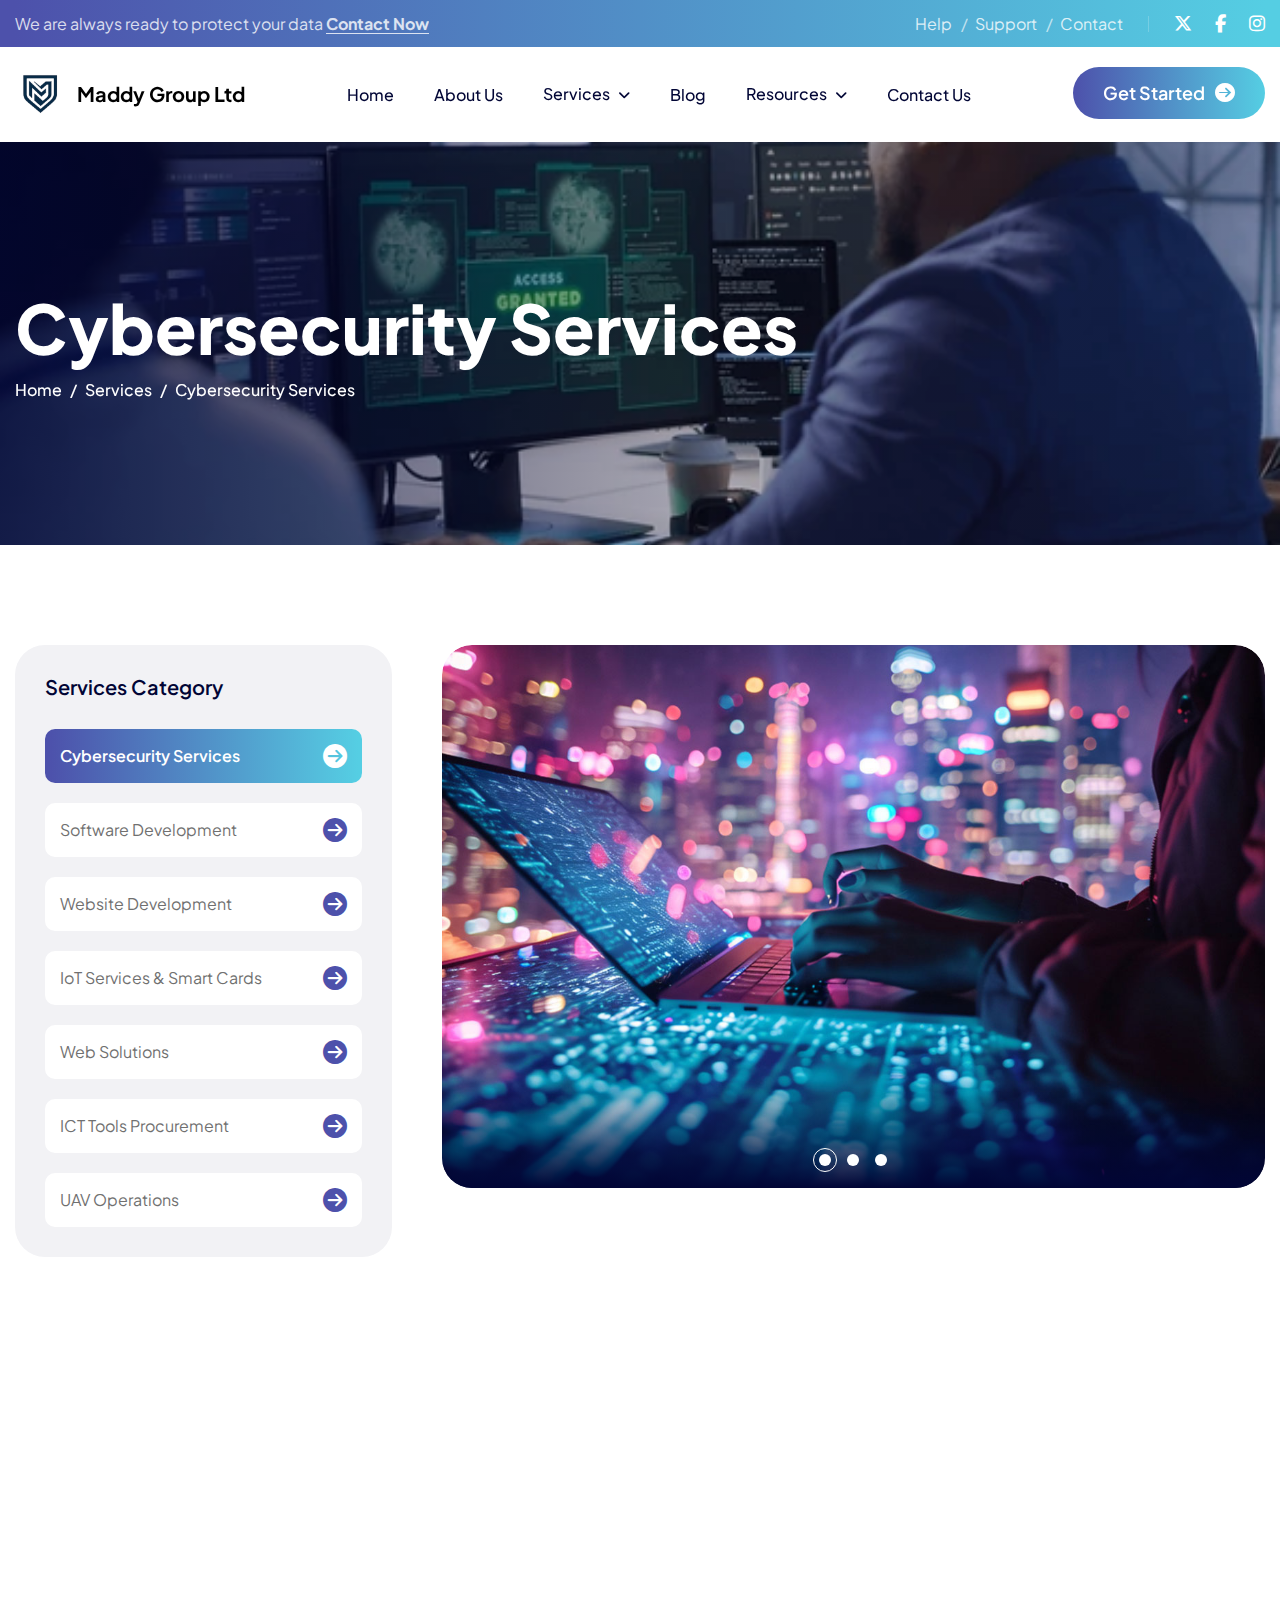
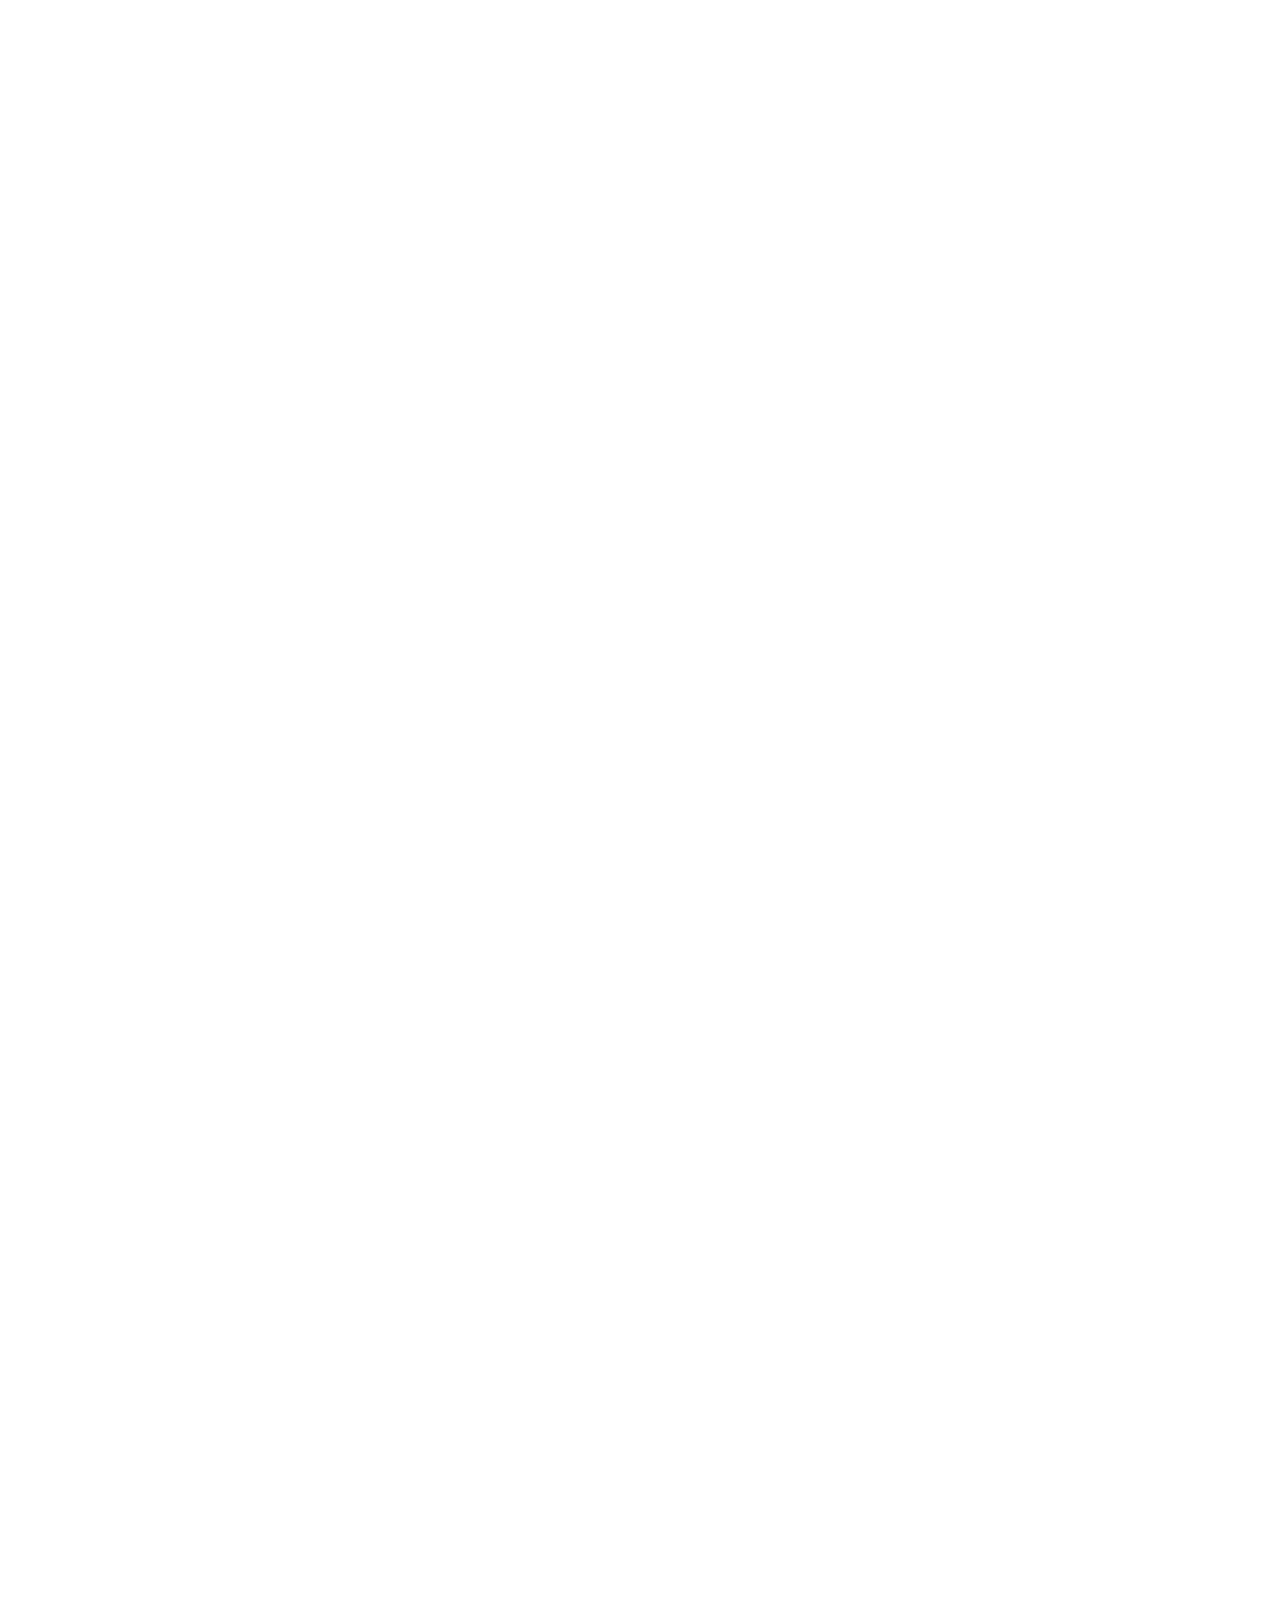
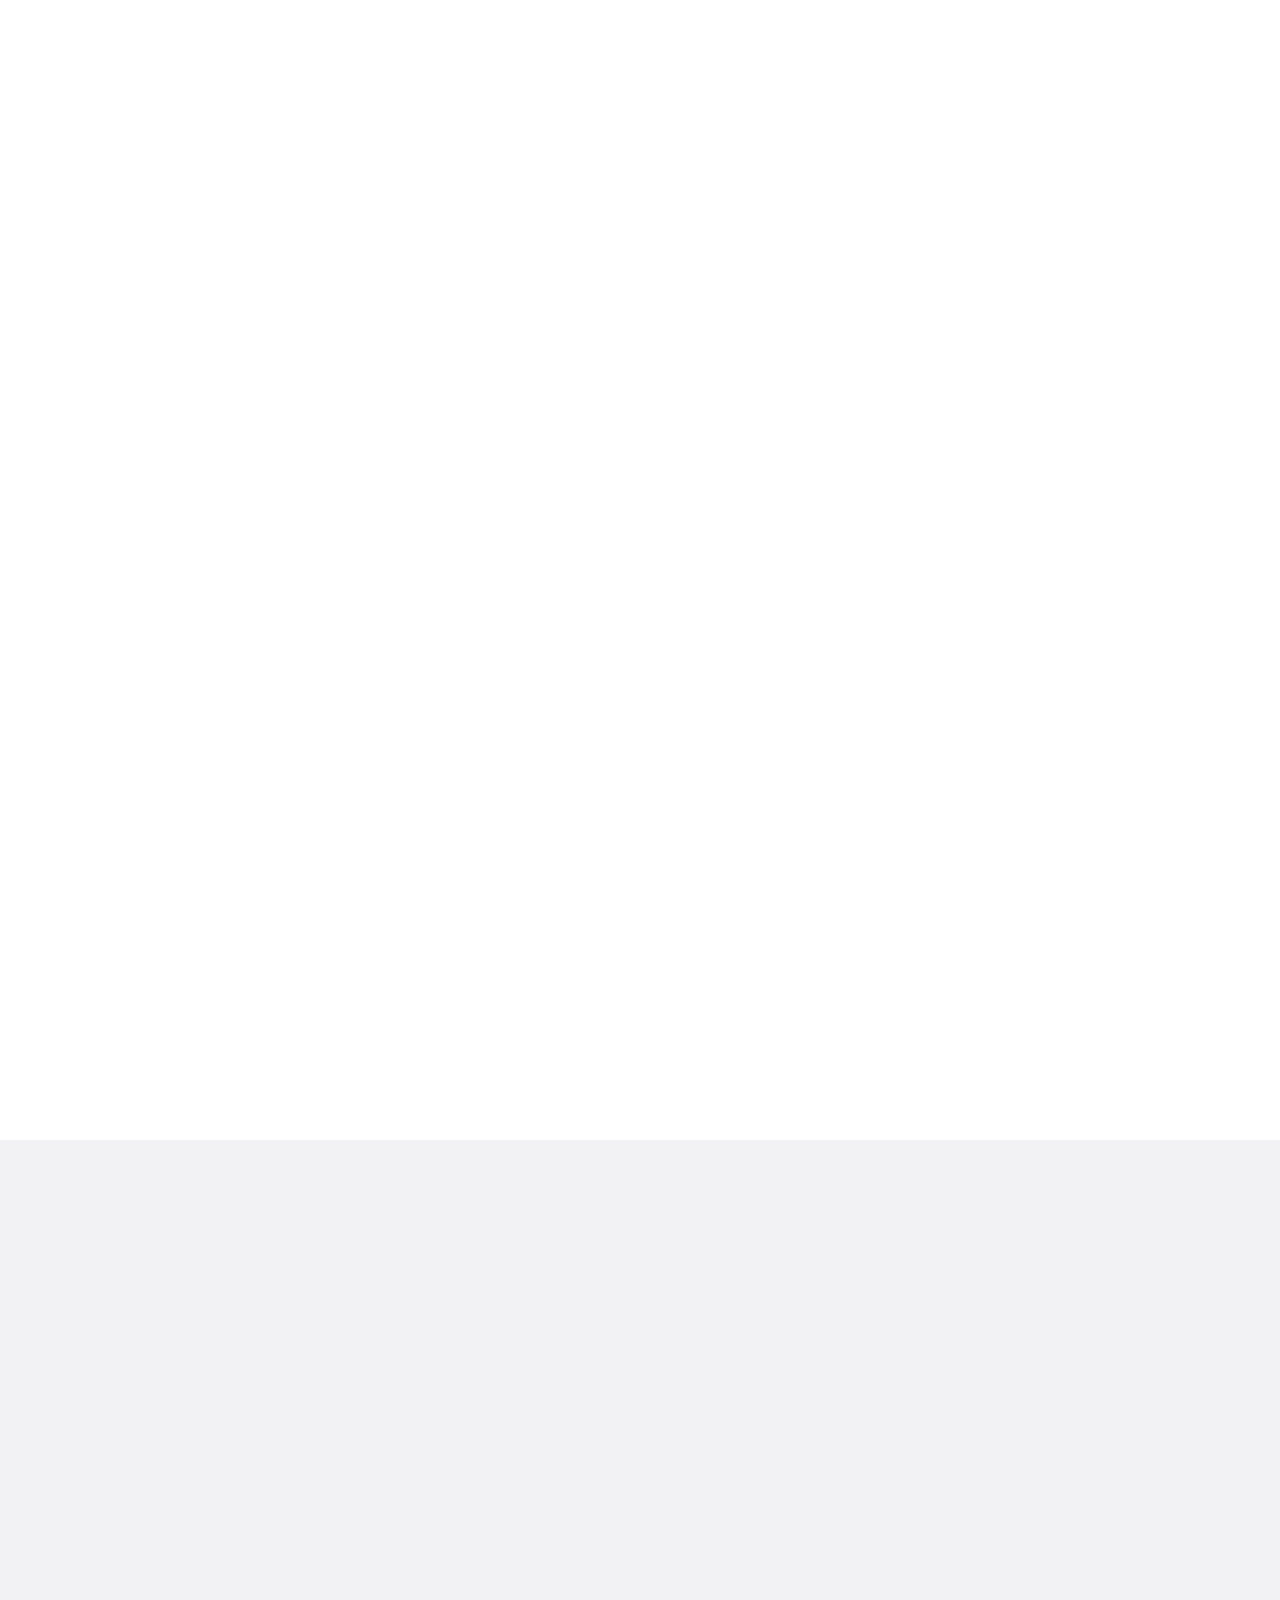
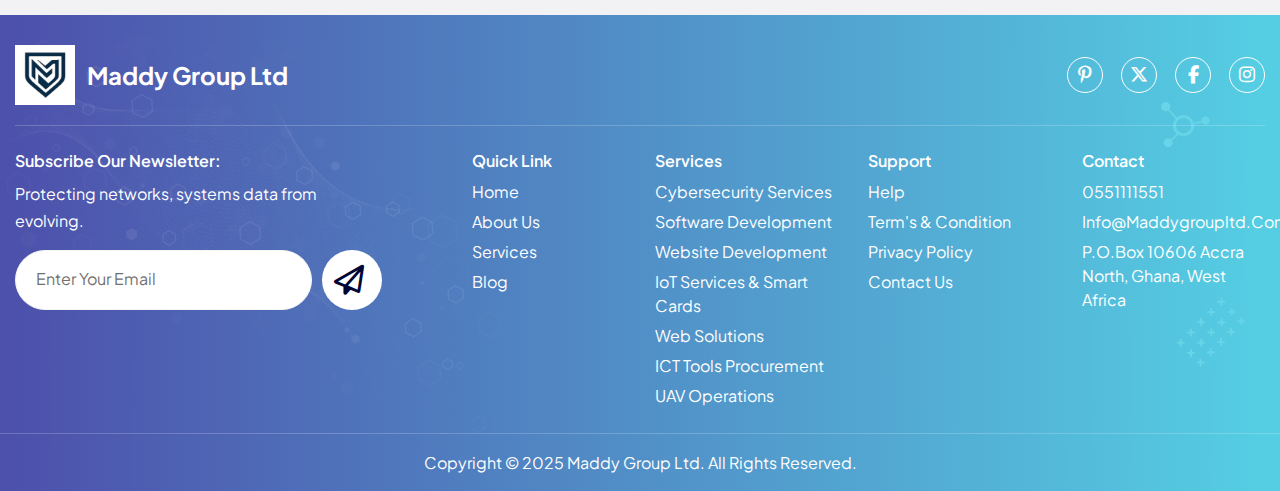
<file: cybersecurity-services.html>
<!DOCTYPE html>
<html lang="zxx">
<head>
	<meta charset="utf-8">
	<meta http-equiv="X-UA-Compatible" content="IE=edge">
	<meta name="viewport" content="width=device-width, initial-scale=1.0, maximum-scale=1">
	<meta name="description" content="Comprehensive cybersecurity services by Maddy Group Ltd. Penetration testing, SOC monitoring, incident response, and security assessments for Ghanaian businesses.">
	<meta name="keywords" content="cybersecurity services Ghana, penetration testing, SOC monitoring, incident response, security assessments, Maddy Group">
	<meta name="author" content="Maddy Group Ltd">
    <title>Cybersecurity Services - Maddy Group Ltd Ghana</title>
	<link rel="shortcut icon" type="image/x-icon" href="images/favicon.png">
	<link rel="preconnect" href="https://fonts.googleapis.com">
    <link rel="preconnect" href="https://fonts.gstatic.com" crossorigin>
    <link href="https://fonts.googleapis.com/css2?family=Plus+Jakarta+Sans:ital,wght@0,200..800;1,200..800&display=swap" rel="stylesheet">
	<link href="css/bootstrap.min.css" rel="stylesheet" media="screen">
	<link href="css/slicknav.min.css" rel="stylesheet">
	<link rel="stylesheet" href="css/swiper-bundle.min.css">
	<link href="css/all.min.css" rel="stylesheet" media="screen">
	<link href="css/animate.css" rel="stylesheet">
	<link rel="stylesheet" href="css/magnific-popup.css">
	<link rel="stylesheet" href="css/mousecursor.css">
	<link href="css/custom.css" rel="stylesheet" media="screen">

	<style>
		/* Hero dynamic background transition */
		.page-header {
			transition: background-image 0.6s ease-in-out;
			position: relative;
			background-repeat: no-repeat;
			background-position: center center;
			background-size: cover;
			padding: 145px 0;
		}
		.page-header.hero-transitioning::after {
			content: '';
			position: absolute;
			inset: 0;
			background: inherit;
			animation: heroFadeIn 0.6s ease forwards;
			z-index: 0;
		}
		@keyframes heroFadeIn {
			from { opacity: 0; }
			to   { opacity: 1; }
		}
		.page-header-box {
			position: relative;
			z-index: 1;
		}
	</style>
</head>
<body>

    <!-- Preloader Start -->
	<div class="preloader">
		<div class="loading-container">
			<div class="loading"></div>
			<div id="loading-icon"><img src="images/loader.svg" alt=""></div>
		</div>
	</div>
	<!-- Preloader End -->

    <!-- Topbar Section Start -->
    <div class="topbar">
        <div class="container">
            <div class="row align-items-center">
                <div class="col-md-7">
                    <div class="topbar-info-text">
                        <p>We are always ready to protect your data <a href="contact.html">Contact now</a></p>
                    </div>
                </div>
                <div class="col-md-5">
                    <div class="topbar-links">
                        <div class="topbar-contact-info">
                            <ul>
                                <li><a href="#">Help</a></li>
                                <li><a href="#">Support</a></li>
                                <li><a href="contact.html">Contact</a></li>
                            </ul>
                        </div>
                        <div class="topbar-social-links">
                            <ul>
                                <li><a href="#"><i class="fa-brands fa-x-twitter"></i></a></li>
                                <li><a href="#"><i class="fa-brands fa-facebook-f"></i></a></li>
                                <li><a href="#"><i class="fa-brands fa-instagram"></i></a></li>
                            </ul>
                        </div>
                    </div>
                </div>
            </div>
        </div>
    </div>
    <!-- Topbar Section End -->

    <!-- Header Start -->
	<header class="main-header">
		<div class="header-sticky">
			<nav class="navbar navbar-expand-lg">
				<div class="container">
					<a class="navbar-brand" href="./" style="display: flex; align-items: center; gap: 12px;">
						<img src="images/maddylogo.jpg" alt="Maddy Group Ltd Logo" style="height: 50px; width: auto;">
						<span style="font-size: 20px; font-weight: 700; color: #000; white-space: nowrap;">Maddy Group Ltd</span>
					</a>
					<div class="collapse navbar-collapse main-menu">
                        <div class="nav-menu-wrapper">
                            <ul class="navbar-nav mr-auto" id="menu">
                                <li class="nav-item"><a class="nav-link" href="./">Home</a></li>                                
                                <li class="nav-item"><a class="nav-link" href="about.html">About Us</a></li>
                                <li class="nav-item submenu"><a class="nav-link" href="cybersecurity-services.html">Services</a>
                                    <ul>
                                        <li class="nav-item"><a class="nav-link" href="cybersecurity-services.html">Cybersecurity Services</a></li>
                                        <li class="nav-item"><a class="nav-link" href="software-development.html">Software Development</a></li>
                                        <li class="nav-item"><a class="nav-link" href="website-development.html">Website Development</a></li>
                                        <li class="nav-item"><a class="nav-link" href="iot-services.html">IoT Services &amp; Smart Cards</a></li>
                                        <li class="nav-item"><a class="nav-link" href="web-solutions.html">Web Solutions</a></li>
                                        <li class="nav-item"><a class="nav-link" href="ict-procurement.html">ICT Tools Procurement</a></li>
                                        <li class="nav-item"><a class="nav-link" href="uav.html">UAV Operations</a></li>
                                    </ul>
                                </li>
                                <li class="nav-item"><a class="nav-link" href="blog.html">Blog</a></li>
                                <li class="nav-item submenu"><a class="nav-link" href="#">Resources</a>
                                    <ul>                                        
                                        <li class="nav-item"><a class="nav-link" href="pricing.html">Pricing</a></li>
                                        <li class="nav-item"><a class="nav-link" href="./">Home</a></li>
                                        <li class="nav-item"><a class="nav-link" href="testimonials.html">Testimonials</a></li>
                                        <li class="nav-item"><a class="nav-link" href="team.html">Our Team</a></li>
                                        <li class="nav-item"><a class="nav-link" href="faqs.html">FAQs</a></li>
                                        <li class="nav-item"><a class="nav-link" href="blog-single.html">Case Studies</a></li>
                                    </ul>
                                </li>
                                <li class="nav-item"><a class="nav-link" href="contact.html">Contact Us</a></li>                         
                            </ul>
                        </div>
                        <div class="header-btn">
                            <a href="contact.html" class="btn-default">get started</a>
                        </div>
					</div>
					<div class="navbar-toggle"></div>
				</div>
			</nav>
			<div class="responsive-menu"></div>
		</div>
	</header>
	<!-- Header End -->

    <!-- Page Header Start -->
    <div class="page-header parallaxie" id="servicePageHero">
        <div class="container">
            <div class="row align-items-center">
                <div class="col-lg-12">
                    <div class="page-header-box">
                        <h1 class="wow fadeInUp" id="heroTitle" data-cursor="-opaque">Cybersecurity Services</h1>
                        <nav class="wow fadeInUp" data-wow-delay="0.2s">
                            <ol class="breadcrumb">
                                <li class="breadcrumb-item"><a href="./">home</a></li>
                                <li class="breadcrumb-item"><a href="cybersecurity-services.html">services</a></li>
                                <li class="breadcrumb-item active" aria-current="page" id="heroBreadcrumb">Cybersecurity Services</li>
                            </ol>
                        </nav>
                    </div>
                </div>
            </div>
        </div>
    </div>
    <!-- Page Header End -->

    <!-- Page Service Single Start -->
    <div class="page-service-single">
        <div class="container">
            <div class="row">
                <div class="col-lg-4">
                    <div class="page-single-sidebar">
                        <div class="page-catagery-list wow fadeInUp">
                            <h3>services category</h3>
                            <ul>
                                <li class="active"><a href="cybersecurity-services.html" data-service="cybersecurity" data-hero-image="images/service-1.jpg" data-title="Cybersecurity Services">Cybersecurity Services</a></li>
                                <li><a href="software-development.html" data-service="software" data-hero-image="images/service-1.jpg" data-title="Software Development">Software Development</a></li>
                                <li><a href="website-development.html" data-service="website" data-hero-image="images/service-1.jpg" data-title="Website Development">Website Development</a></li>
                                <li><a href="iot-services.html" data-service="iot" data-hero-image="images/service-1.jpg" data-title="IoT Services &amp; Smart Cards">IoT Services &amp; Smart Cards</a></li>
                                <li><a href="web-solutions.html" data-service="websolutions" data-hero-image="images/websolutions1.jpg" data-title="Web Solutions">Web Solutions</a></li>
                                <li><a href="ict-procurement.html" data-service="ict" data-hero-image="images/service-1.jpg" data-title="ICT Tools Procurement">ICT Tools Procurement</a></li>
                                <li><a href="uav.html" data-service="uav" data-hero-image="images/uav-image.jpg" data-title="UAV Operations">UAV Operations</a></li>
                            </ul>
                        </div>

                        <div class="sidebar-cta-box wow fadeInUp" data-wow-delay="0.2s">
                            <div class="sidebar-cta-logo" style="display: flex; align-items: center; gap: 10px;">
                                <img src="images/maddylogo.jpg" alt="Maddy Group Ltd Logo" style="height: 40px; width: auto;">
                                <span style="font-size: 18px; font-weight: 700; color: #fff;">Maddy Group Ltd</span>
                            </div>
                            <div class="sidebar-cta-content">
                                <p>We are Ghana's leading technology solutions provider, offering comprehensive cybersecurity services to protect your business.</p>
                            </div>
                            <div class="sidebar-cta-contact">
                                <div class="icon-box">
                                    <img src="images/icon-phone.svg" alt="">
                                </div>
                                <div class="sidebar-cta-contact-content">
                                    <h3><a href="tel:0551111551">0551111551</a></h3>
                                    <p>Get free consultancy</p>
                                </div>
                            </div>
                        </div>
                    </div>
                </div>

                <div class="col-lg-8">
                    <div class="service-single-content">
                        <div class="page-single-slider">
                            <div class="swiper">
                                <div class="swiper-wrapper">
                                    <div class="swiper-slide">
                                        <figure class="image-anime" data-cursor-text="Drag">
                                            <img src="images/service-1.jpg" alt="">
                                        </figure>
                                    </div>
                                    <div class="swiper-slide">
                                        <figure class="image-anime" data-cursor-text="Drag">
                                            <img src="images/service-2.jpg" alt="">
                                        </figure>
                                    </div>
                                    <div class="swiper-slide">
                                        <figure class="image-anime" data-cursor-text="Drag">
                                            <img src="images/service-3.jpg" alt="">
                                        </figure>
                                    </div>
                                </div>
                                <div class="page-single-pagination"></div>
                            </div>
                        </div>

                        <div class="service-entry">
                            <p class="wow fadeInUp">Our comprehensive cybersecurity services protect Ghanaian businesses from evolving digital threats. We offer penetration testing, 24/7 SOC monitoring, incident response, security assessments, and virtual CISO services. With our expert team and cutting-edge technology, we ensure your business data, systems, and operations remain secure against cyberattacks, data breaches, and compliance violations.</p>
                            <p class="wow fadeInUp" data-wow-delay="0.2s">From small businesses to large enterprises, we provide tailored cybersecurity solutions that fit your budget and requirements. Our services include vulnerability assessments, security training, compliance support, and emergency incident response to keep your business protected 24/7.</p>
                            
                            <div class="service-why-choose-box">
                                <h2 class="wow fadeInUp" data-wow-delay="0.4s">Why choose our cybersecurity services</h2>                                
                                <p class="wow fadeInUp" data-wow-delay="0.6s">Our cybersecurity services are essential for protecting Ghanaian businesses from ever-evolving digital threats. With local expertise and international standards, we provide comprehensive protection against cyberattacks, data breaches, and compliance violations.</p>

                                <div class="our-benefit-body service-why-choose-list">
                                    <div class="benefit-body-item wow fadeInUp">
                                        <div class="icon-box">
                                            <img src="images/icon-service-why-choose-1.svg" alt="">
                                        </div>
                                        <div class="benefit-body-item-content">
                                            <h3>Expert penetration testing &amp; vulnerability assessments</h3>
                                        </div>
                                    </div>
                                    <div class="benefit-body-item wow fadeInUp" data-wow-delay="0.2s">
                                        <div class="icon-box">
                                            <img src="images/icon-service-why-choose-2.svg" alt="">
                                        </div>
                                        <div class="benefit-body-item-content">
                                            <h3>24/7 SOC monitoring &amp; incident response</h3>
                                        </div>
                                    </div>
                                    <div class="benefit-body-item wow fadeInUp" data-wow-delay="0.4s">
                                        <div class="icon-box">
                                            <img src="images/icon-service-why-choose-3.svg" alt="">
                                        </div>
                                        <div class="benefit-body-item-content">
                                            <h3>Compliance support &amp; security training</h3>
                                        </div>
                                    </div>
                                    <div class="benefit-body-item wow fadeInUp" data-wow-delay="0.6s">
                                        <div class="icon-box">
                                            <img src="images/icon-service-why-choose-4.svg" alt="">
                                        </div>
                                        <div class="benefit-body-item-content">
                                            <h3>Virtual CISO &amp; strategic security planning</h3>
                                        </div>
                                    </div>
                                    <div class="benefit-body-item wow fadeInUp" data-wow-delay="0.7s">
                                        <div class="icon-box">
                                            <img src="images/icon-service-why-choose-1.svg" alt="">
                                        </div>
                                        <div class="benefit-body-item-content">
                                            <h3>Cloud security &amp; cloud-native threat protection</h3>
                                        </div>
                                    </div>
                                    <div class="benefit-body-item wow fadeInUp" data-wow-delay="0.8s">
                                        <div class="icon-box">
                                            <img src="images/icon-service-why-choose-2.svg" alt="">
                                        </div>
                                        <div class="benefit-body-item-content">
                                            <h3>Data &amp; privacy protection with regulatory compliance</h3>
                                        </div>
                                    </div>
                                    <div class="benefit-body-item wow fadeInUp" data-wow-delay="0.9s">
                                        <div class="icon-box">
                                            <img src="images/icon-service-why-choose-3.svg" alt="">
                                        </div>
                                        <div class="benefit-body-item-content">
                                            <h3>Network &amp; infrastructure security hardening</h3>
                                        </div>
                                    </div>
                                    <div class="benefit-body-item wow fadeInUp" data-wow-delay="1s">
                                        <div class="icon-box">
                                            <img src="images/icon-service-why-choose-4.svg" alt="">
                                        </div>
                                        <div class="benefit-body-item-content">
                                            <h3>Red teaming &amp; OT/ICS security assessments</h3>
                                        </div>
                                    </div>
                                </div>

                                <p class="wow fadeInUp" data-wow-delay="0.8s">Our cybersecurity services provide comprehensive protection against malware, ransomware, phishing, and advanced persistent threats. With 24/7 monitoring, expert incident response, and proactive security measures, we ensure your business continuity and regulatory compliance.</p>
                            </div>

                            <div class="service-entry-feature-box">
                                <h2 class="wow fadeInUp">Our cybersecurity service features</h2>
                                <p class="wow fadeInUp" data-wow-delay="0.2s">Our comprehensive cybersecurity services include penetration testing, SOC monitoring, incident response, and compliance support. We provide expert security assessments, training, and strategic planning to protect your business from all cyber threats.</p>

                                <div class="service-feature-list">
                                    <div class="service-feature-item wow fadeInUp">
                                        <div class="service-feature-box">
                                            <div class="icon-box">
                                                <img src="images/icon-service-1.svg" alt="">
                                            </div>
                                            <div class="service-feature-title">
                                                <h3>Penetration testing</h3>
                                            </div>
                                        </div>
                                        <div class="service-feature-content">
                                            <p>Comprehensive security assessments to identify vulnerabilities.</p>
                                        </div>
                                    </div>
                                    <div class="service-feature-item wow fadeInUp" data-wow-delay="0.2s">
                                        <div class="service-feature-box">
                                            <div class="icon-box">
                                                <img src="images/icon-service-6.svg" alt="">
                                            </div>
                                            <div class="service-feature-title">
                                                <h3>24/7 SOC monitoring</h3>
                                            </div>
                                        </div>
                                        <div class="service-feature-content">
                                            <p>Continuous monitoring and threat detection services.</p>
                                        </div>
                                    </div>
                                    <div class="service-feature-item wow fadeInUp" data-wow-delay="0.4s">
                                        <div class="service-feature-box">
                                            <div class="icon-box">
                                                <img src="images/icon-service-3.svg" alt="">
                                            </div>
                                            <div class="service-feature-title">
                                                <h3>Incident response</h3>
                                            </div>
                                        </div>
                                        <div class="service-feature-content">
                                            <p>Rapid response to security incidents and breaches.</p>
                                        </div>
                                    </div>
                                    <div class="service-feature-item wow fadeInUp" data-wow-delay="0.5s">
                                        <div class="service-feature-box">
                                            <div class="icon-box">
                                                <img src="images/icon-service-4.svg" alt="">
                                            </div>
                                            <div class="service-feature-title">
                                                <h3>Data security</h3>
                                            </div>
                                        </div>
                                        <div class="service-feature-content">
                                            <p>End-to-end data protection, encryption, and loss prevention strategies.</p>
                                        </div>
                                    </div>
                                    <div class="service-feature-item wow fadeInUp" data-wow-delay="0.6s">
                                        <div class="service-feature-box">
                                            <div class="icon-box">
                                                <img src="images/icon-service-5.svg" alt="">
                                            </div>
                                            <div class="service-feature-title">
                                                <h3>Email security</h3>
                                            </div>
                                        </div>
                                        <div class="service-feature-content">
                                            <p>Advanced email filtering, anti-phishing, and threat intelligence to secure communications.</p>
                                        </div>
                                    </div>
                                    <div class="service-feature-item wow fadeInUp" data-wow-delay="0.7s">
                                        <div class="service-feature-box">
                                            <div class="icon-box">
                                                <img src="images/icon-service-2.svg" alt="">
                                            </div>
                                            <div class="service-feature-title">
                                                <h3>Vulnerability management</h3>
                                            </div>
                                        </div>
                                        <div class="service-feature-content">
                                            <p>Ongoing identification, prioritization, and remediation of security vulnerabilities across your environment.</p>
                                        </div>
                                    </div>
                                </div>

                                <div class="service-entry-image-list">
                                    <div class="service-entry-image">
                                        <figure class="image-anime reveal">
                                            <img src="images/service-entry-image.jpg" alt="">
                                        </figure>
                                    </div>
                                    <div class="service-entry-list-content wow fadeInUp" data-wow-delay="0.6s">
                                        <p>Our cybersecurity services provide comprehensive protection through expert assessments, continuous monitoring, and rapid incident response.</p>
                                        <ul>
                                            <li>Penetration testing &amp; vulnerability assessments</li>
                                            <li>24/7 SOC monitoring &amp; threat detection</li>
                                            <li>Incident response &amp; digital forensics</li>
                                            <li>Compliance support &amp; security training</li>
                                            <li>Data security &amp; email protection</li>
                                            <li>Cloud security &amp; network hardening</li>
                                        </ul>
                                    </div>
                                </div>
                            </div>
                        </div>

                        <div class="page-single-faqs">
                            <div class="section-title">
                                <h2 class="wow fadeInUp" data-cursor="-opaque">Frequently <span>asked questions</span></h2>
                            </div>

                            <div class="faq-accordion" id="faqaccordion">
                                <div class="accordion-item wow fadeInUp">
                                    <h2 class="accordion-header" id="heading1">
                                        <button class="accordion-button collapsed" type="button" data-bs-toggle="collapse" data-bs-target="#collapse1" aria-expanded="true" aria-controls="collapse1">
                                            What cybersecurity services do you offer?
                                        </button>
                                    </h2>
                                    <div id="collapse1" class="accordion-collapse collapse" aria-labelledby="heading1" data-bs-parent="#faqaccordion">
                                        <div class="accordion-body">
                                            <p>We offer comprehensive cybersecurity services including penetration testing, 24/7 SOC monitoring, incident response, vulnerability assessments, security training, virtual CISO services, and compliance support to protect Ghanaian businesses from cyber threats.</p>
                                        </div>
                                    </div>
                                </div>

                                <div class="accordion-item wow fadeInUp" data-wow-delay="0.2s">
                                    <h2 class="accordion-header" id="heading2">
                                        <button class="accordion-button" type="button" data-bs-toggle="collapse" data-bs-target="#collapse2" aria-expanded="false" aria-controls="collapse2">
                                            How quickly can you respond to security incidents?
                                        </button>
                                    </h2>
                                    <div id="collapse2" class="accordion-collapse collapse show" aria-labelledby="heading2" data-bs-parent="#faqaccordion">
                                        <div class="accordion-body">
                                            <p>Our incident response team provides 24/7 emergency support with response times within 1 hour for critical incidents. We have established procedures for rapid containment, investigation, and recovery to minimize business impact and restore normal operations quickly.</p>
                                        </div>
                                    </div>
                                </div>

                                <div class="accordion-item wow fadeInUp" data-wow-delay="0.4s">
                                    <h2 class="accordion-header" id="heading3">
                                        <button class="accordion-button collapsed" type="button" data-bs-toggle="collapse" data-bs-target="#collapse3" aria-expanded="false" aria-controls="collapse3">
                                            Do you provide 24/7 cybersecurity monitoring?
                                        </button>
                                    </h2>
                                    <div id="collapse3" class="accordion-collapse collapse" aria-labelledby="heading3" data-bs-parent="#faqaccordion">
                                        <div class="accordion-body">
                                            <p>Yes, we provide 24/7 Security Operations Center (SOC) monitoring services. Our expert team continuously monitors your network for threats, suspicious activities, and security incidents. We provide real-time alerts, threat analysis, and immediate response to protect your business around the clock.</p>
                                        </div>
                                    </div>
                                </div>

                                <div class="accordion-item wow fadeInUp" data-wow-delay="0.6s">
                                    <h2 class="accordion-header" id="heading4">
                                        <button class="accordion-button collapsed" type="button" data-bs-toggle="collapse" data-bs-target="#collapse4" aria-expanded="false" aria-controls="collapse4">
                                            What is included in your penetration testing service?
                                        </button>
                                    </h2>
                                    <div id="collapse4" class="accordion-collapse collapse" aria-labelledby="heading4" data-bs-parent="#faqaccordion">
                                        <div class="accordion-body">
                                            <p>Our penetration testing service includes comprehensive vulnerability assessments, network security testing, web application testing, wireless security evaluation, social engineering tests, detailed reporting with remediation recommendations, and executive summary for management review.</p>
                                        </div>
                                    </div>
                                </div>

                                <div class="accordion-item wow fadeInUp" data-wow-delay="0.8s">
                                    <h2 class="accordion-header" id="heading5">
                                        <button class="accordion-button collapsed" type="button" data-bs-toggle="collapse" data-bs-target="#collapse5" aria-expanded="false" aria-controls="collapse5">
                                            How do you help with compliance requirements?
                                        </button>
                                    </h2>
                                    <div id="collapse5" class="accordion-collapse collapse" aria-labelledby="heading5" data-bs-parent="#faqaccordion">
                                        <div class="accordion-body">
                                            <p>We help businesses achieve compliance with various standards including ISO 27001, PCI DSS, GDPR, and local data protection regulations. Our services include gap analysis, policy development, implementation support, staff training, and ongoing compliance monitoring to ensure your business meets all regulatory requirements.</p>
                                        </div>
                                    </div>
                                </div>
                            </div>
                        </div>
                    </div>
                </div>
            </div>
        </div>
    </div>
    <!-- Page Service Single End -->

    <!-- Cybersecurity Certifications Section Start -->
    <div class="certifications-badges">
        <div class="container">
            <div class="row">
                <div class="col-lg-12">
                    <div class="section-title">
                        <h3 class="wow fadeInUp">security certifications</h3>
                        <h2 class="wow fadeInUp" data-wow-delay="0.2s" data-cursor="-opaque">Certified cybersecurity <span>excellence</span></h2>
                        <p class="wow fadeInUp" data-wow-delay="0.4s">Trusted with internationally recognized cybersecurity certifications and industry standards.</p>
                    </div>
                    <div class="badges-carousel wow fadeInUp" data-wow-delay="0.6s">
                        <div class="badges-track">
                            <div class="badge-item">
                                <img src="images/companylogo/iso_iec27001 badge.jpg" alt="ISO/IEC 27001 Certified">
                                <span>ISO 27001</span>
                            </div>
                            <div class="badge-item">
                                <img src="images/companylogo/CREST-CCRTS-Badge.webp" alt="CREST Certified">
                                <span>CREST Certified</span>
                            </div>
                            <div class="badge-item">
                                <img src="images/companylogo/Comptia-logo.svg" alt="CompTIA Security+">
                                <span>CompTIA Security+</span>
                            </div>
                            <div class="badge-item">
                                <img src="images/companylogo/psa-certified-logo.avif" alt="PSA Certified">
                                <span>PSA Certified</span>
                            </div>
                            <div class="badge-item">
                                <img src="images/companylogo/CrowdStrike_logo.svg" alt="CrowdStrike Partner">
                                <span>CrowdStrike Partner</span>
                            </div>
                            <div class="badge-item">
                                <img src="images/companylogo/McAfee_logo.svg" alt="McAfee Partner">
                                <span>McAfee Partner</span>
                            </div>
                            <div class="badge-item">
                                <img src="images/companylogo/cisco-ar21.svg" alt="Cisco Security Partner">
                                <span>Cisco Security</span>
                            </div>
                        </div>
                    </div>
                </div>
            </div>
        </div>
    </div>
    <!-- Cybersecurity Certifications Section End -->

    <!-- Main Footer Section Start -->
    <footer class="main-footer">
        <div class="container">
            <div class="row">
                <div class="col-lg-12">
                    <div class="footer-header">
                        <div class="footer-logo" style="display: flex; align-items: center; gap: 12px; justify-content: center;">
                            <img src="images/maddylogo.jpg" alt="Maddy Group Ltd Logo" style="height: 60px; width: auto;">
                            <span style="font-size: 24px; font-weight: 700; color: #fff;">Maddy Group Ltd</span>
                        </div>
                        <div class="footer-social-links">
                            <ul>
                                <li><a href="#"><i class="fa-brands fa-pinterest-p"></i></a></li>
                                <li><a href="#"><i class="fa-brands fa-x-twitter"></i></a></li>
                                <li><a href="#"><i class="fa-brands fa-facebook-f"></i></a></li>
                                <li><a href="#"><i class="fa-brands fa-instagram"></i></a></li>
                            </ul>
                        </div>
                    </div>
                </div>

                <div class="col-lg-4">
                    <div class="footer-links footer-newsletter-form">
                        <h3>Subscribe our newsletter:</h3>
                        <p>Protecting networks, systems data from evolving.</p>
                        <form id="newsletterForm" action="#" method="POST">
                            <div class="form-group">
                                <input type="email" name="email" class="form-control" id="mail" placeholder="Enter Your Email" required="">
                                <button type="submit" class="newsletter-btn"><i class="fa-regular fa-paper-plane"></i></button>
                            </div>
                        </form>
                    </div>
                </div>

                <div class="col-lg-2 col-md-3 col-6">
                    <div class="footer-links footer-quick-links">
                        <h3>Quick link</h3>
                        <ul>
                            <li><a href="index.html">home</a></li>
                            <li><a href="about.html">about us</a></li>
                            <li><a href="cybersecurity-services.html">services</a></li>
                            <li><a href="blog-single.html">blog</a></li>
                        </ul>
                    </div>
                </div>
                
                <div class="col-lg-2 col-md-3 col-6">
                    <div class="footer-links">
                        <h3>Services</h3>
                        <ul>
                            <li><a href="cybersecurity-services.html">Cybersecurity Services</a></li>
                            <li><a href="software-development.html">Software Development</a></li>
                            <li><a href="website-development.html">Website Development</a></li>
                            <li><a href="iot-services.html">IoT Services &amp; Smart Cards</a></li>
                            <li><a href="web-solutions.html">Web Solutions</a></li>
                            <li><a href="ict-procurement.html">ICT Tools Procurement</a></li>
                            <li><a href="uav.html">UAV Operations</a></li>
                        </ul>
                    </div>
                </div>
                
                <div class="col-lg-2 col-md-3 col-6">
                    <div class="footer-links">
                        <h3>Support</h3>
                        <ul>
                            <li><a href="#">Help</a></li>
                            <li><a href="#">Term's &amp; condition</a></li>
                            <li><a href="#">Privacy policy</a></li>
                            <li><a href="contact.html">Contact us</a></li>
                        </ul>
                    </div>
                </div>
                
                <div class="col-lg-2 col-md-3 col-6">
                    <div class="footer-links">
                        <h3>Contact</h3>
                        <ul>
                            <li><a href="tel:0551111551">0551111551</a></li>
                            <li><a href="mailto:info@maddygroupltd.com">info@maddygroupltd.com</a></li>
                            <li>P.O.Box 10606 Accra North, Ghana, West Africa</li>
                        </ul>
                    </div>
                </div>
            </div>
        </div>

        <div class="footer-copyright">
            <div class="container">
                <div class="row">
                    <div class="col-md-12">
                        <div class="footer-copyright-text">
                            <p>Copyright &copy; 2025 Maddy Group Ltd. All Rights Reserved.</p>
                        </div>
                    </div>
                </div>
            </div>
        </div>
    </footer>
    <!-- Main Footer Section End -->
    
    <script src="js/jquery-3.7.1.min.js"></script>
    <script src="js/bootstrap.min.js"></script>
    <script src="js/validator.min.js"></script>
    <script src="js/jquery.slicknav.js"></script>
    <script src="js/swiper-bundle.min.js"></script>
    <script src="js/jquery.waypoints.min.js"></script>
    <script src="js/jquery.counterup.min.js"></script>
    <script src="js/jquery.magnific-popup.min.js"></script>
    <script src="js/SmoothScroll.js"></script>
    <script src="js/parallaxie.js"></script>
    <script src="js/gsap.min.js"></script>
    <script src="js/magiccursor.js"></script>
    <script src="js/SplitText.js"></script>
    <script src="js/ScrollTrigger.min.js"></script>
    <script src="js/jquery.mb.YTPlayer.min.js"></script>
    <script src="js/wow.min.js"></script>
    <script src="js/function.js"></script>

    <script>
    (function() {
        /* ─────────────────────────────────────────────
           Service hero configuration
           Each service page → its own slider images
        ───────────────────────────────────────────── */
        var serviceHeroConfig = {
            'cybersecurity-services.html': {
                images: ['images/service-1.jpg', 'images/service-2.jpg', 'images/service-3.jpg'],
                title: 'Cybersecurity Services',
                breadcrumb: 'Cybersecurity Services'
            },
            'software-development.html': {
                images: ['images/service-1.jpg', 'images/service-2.jpg', 'images/service-3.jpg'],
                title: 'Software Development',
                breadcrumb: 'Software Development'
            },
            'website-development.html': {
                images: ['images/service-1.jpg', 'images/service-2.jpg', 'images/service-3.jpg'],
                title: 'Website Development',
                breadcrumb: 'Website Development'
            },
            'iot-services.html': {
                images: ['images/service-1.jpg', 'images/service-2.jpg', 'images/service-3.jpg'],
                title: 'IoT Services & Smart Cards',
                breadcrumb: 'IoT Services & Smart Cards'
            },
            'web-solutions.html': {
                images: ['images/websolutions1.jpg', 'images/websolutions2.jpg', 'images/websolutions3.jpg'],
                title: 'Web Solutions',
                breadcrumb: 'Web Solutions'
            },
            'ict-procurement.html': {
                images: ['images/service-1.jpg', 'images/service-2.jpg', 'images/service-3.jpg'],
                title: 'ICT Tools Procurement',
                breadcrumb: 'ICT Tools Procurement'
            },
            'uav.html': {
                images: ['images/uav-image.jpg', 'images/uav-image.jpg', 'images/uav-image.jpg'],
                title: 'UAV Operations',
                breadcrumb: 'UAV Operations'
            }
        };

        /* Default hero image for cybersecurity-services.html (the stock photo from CSS) */
        var DEFAULT_HERO_KEY = 'cybersecurity-services.html';

        /* ─────────────────────────────────────────────
           Apply hero image to the page-header element
        ───────────────────────────────────────────── */
        function applyHeroImage(pageKey) {
            var heroEl = document.getElementById('servicePageHero');
            if (!heroEl) return;

            var config = serviceHeroConfig[pageKey];
            if (!config) return;

            /* Use the first slider image as the hero background */
            var imgUrl = config.images[0];

            /* Smooth cross-fade by briefly adding a class */
            heroEl.style.transition = 'opacity 0.3s ease';
            heroEl.style.opacity = '0.4';

            setTimeout(function() {
                heroEl.style.backgroundImage = 'url("' + imgUrl + '")';
                heroEl.style.opacity = '1';
            }, 300);
        }

        /* ─────────────────────────────────────────────
           On page load: check sessionStorage for a
           "navigated from category" flag. If present,
           update the hero; otherwise keep the default.
        ───────────────────────────────────────────── */
        document.addEventListener('DOMContentLoaded', function() {
            var navigatedService = null;

            try {
                navigatedService = sessionStorage.getItem('mgl_active_service');
            } catch(e) {}

            if (navigatedService && navigatedService !== DEFAULT_HERO_KEY) {
                applyHeroImage(navigatedService);

                /* Also update title + breadcrumb text */
                var config = serviceHeroConfig[navigatedService];
                if (config) {
                    var titleEl = document.getElementById('heroTitle');
                    var breadEl = document.getElementById('heroBreadcrumb');
                    if (titleEl) titleEl.textContent = config.title;
                    if (breadEl) breadEl.textContent = config.breadcrumb;
                }
            }
            /* else: default CSS background-image from stock-photo.webp remains intact */

            /* ─────────────────────────────────────────
               Intercept every service category link
            ───────────────────────────────────────── */
            var categoryLinks = document.querySelectorAll('.page-catagery-list ul li a');
            categoryLinks.forEach(function(link) {
                link.addEventListener('click', function(e) {
                    var href = this.getAttribute('href');
                    if (!href) return;

                    /* Extract filename */
                    var parts = href.split('/');
                    var filename = parts[parts.length - 1];

                    /* Store which service the user clicked */
                    try {
                        sessionStorage.setItem('mgl_active_service', filename);
                    } catch(err) {}

                    /* If we're navigating to SAME page (cybersecurity-services.html),
                       treat it as "reset to default" */
                    if (filename === DEFAULT_HERO_KEY) {
                        try {
                            sessionStorage.removeItem('mgl_active_service');
                        } catch(err) {}
                    }
                });
            });

            /* Also handle nav-menu service links so clicking from the nav
               triggers the same hero update on the destination page */
            var navServiceLinks = document.querySelectorAll('.main-menu ul ul li a, .slicknav_menu li a');
            navServiceLinks.forEach(function(link) {
                link.addEventListener('click', function() {
                    var href = this.getAttribute('href');
                    if (!href) return;
                    var parts = href.split('/');
                    var filename = parts[parts.length - 1];
                    if (serviceHeroConfig[filename]) {
                        try {
                            if (filename === DEFAULT_HERO_KEY) {
                                sessionStorage.removeItem('mgl_active_service');
                            } else {
                                sessionStorage.setItem('mgl_active_service', filename);
                            }
                        } catch(err) {}
                    }
                });
            });
        });
    })();
    </script>
</body>
</html>
</file>
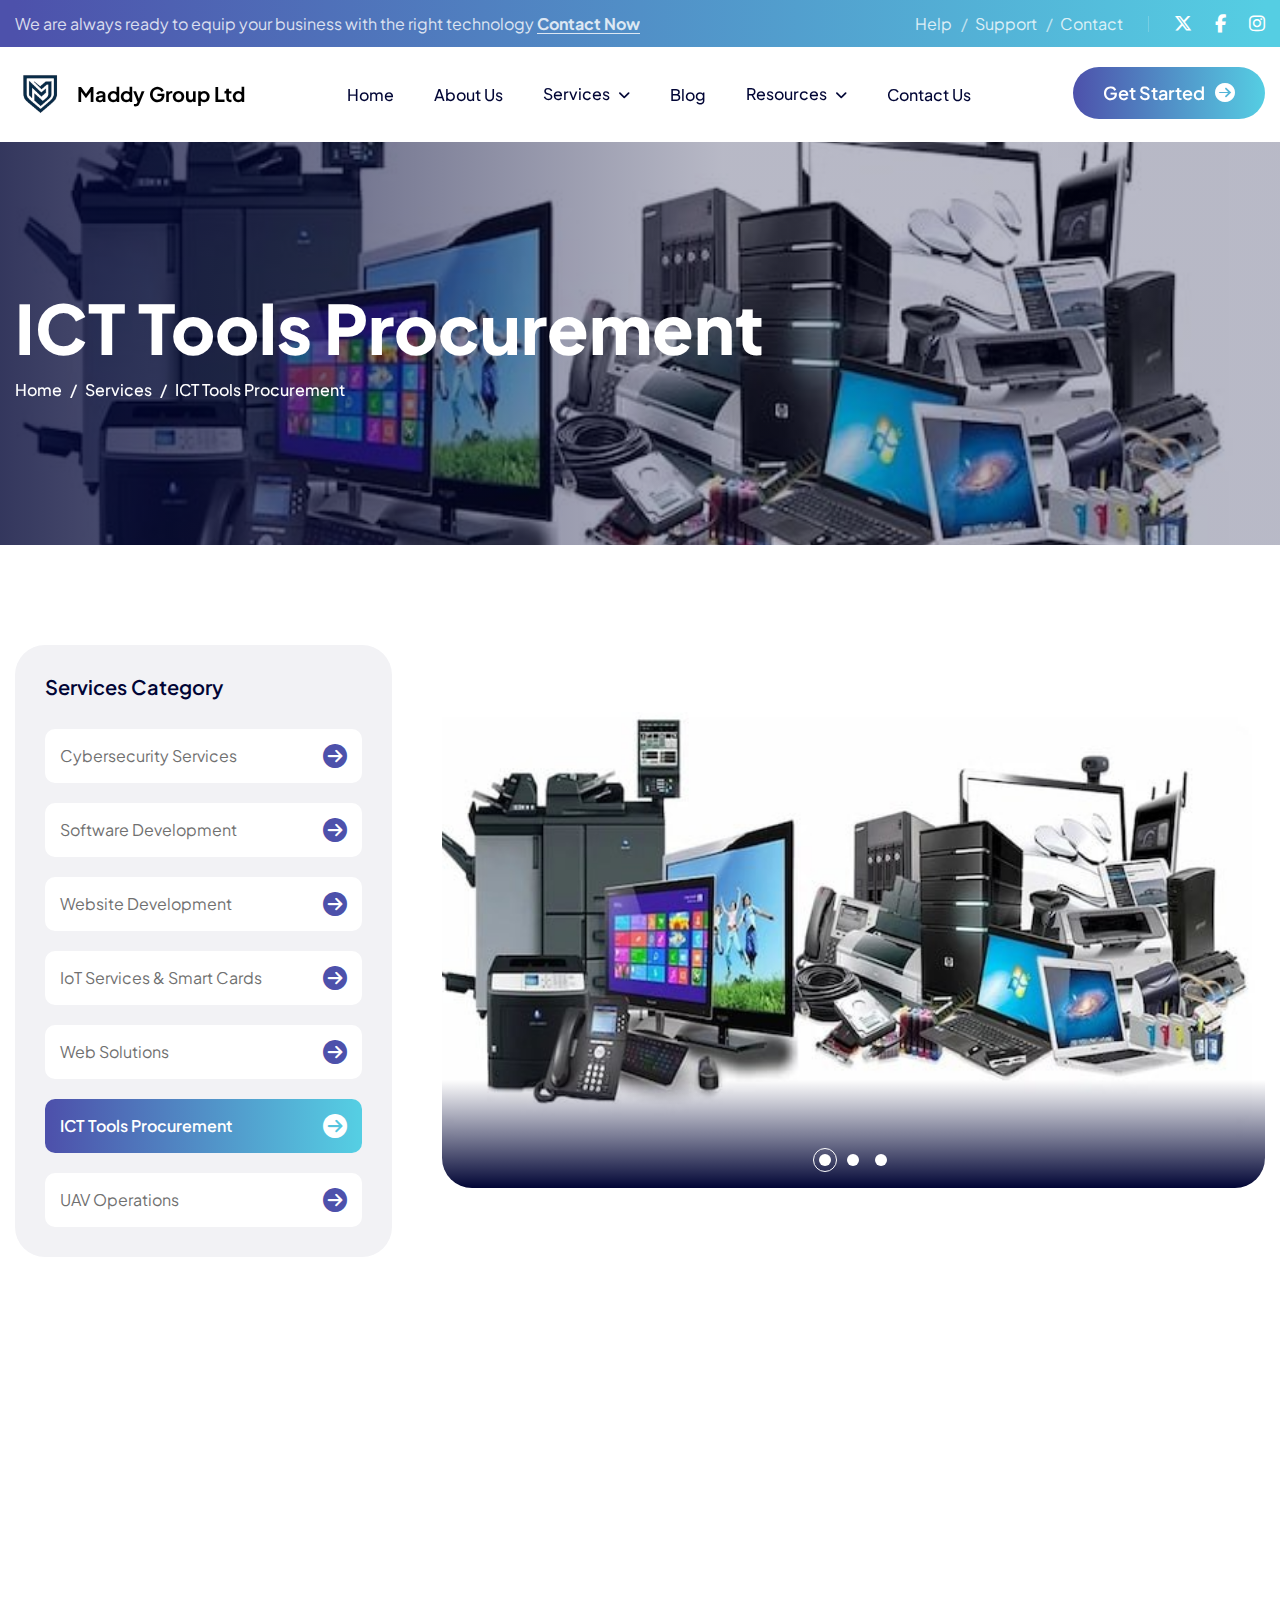
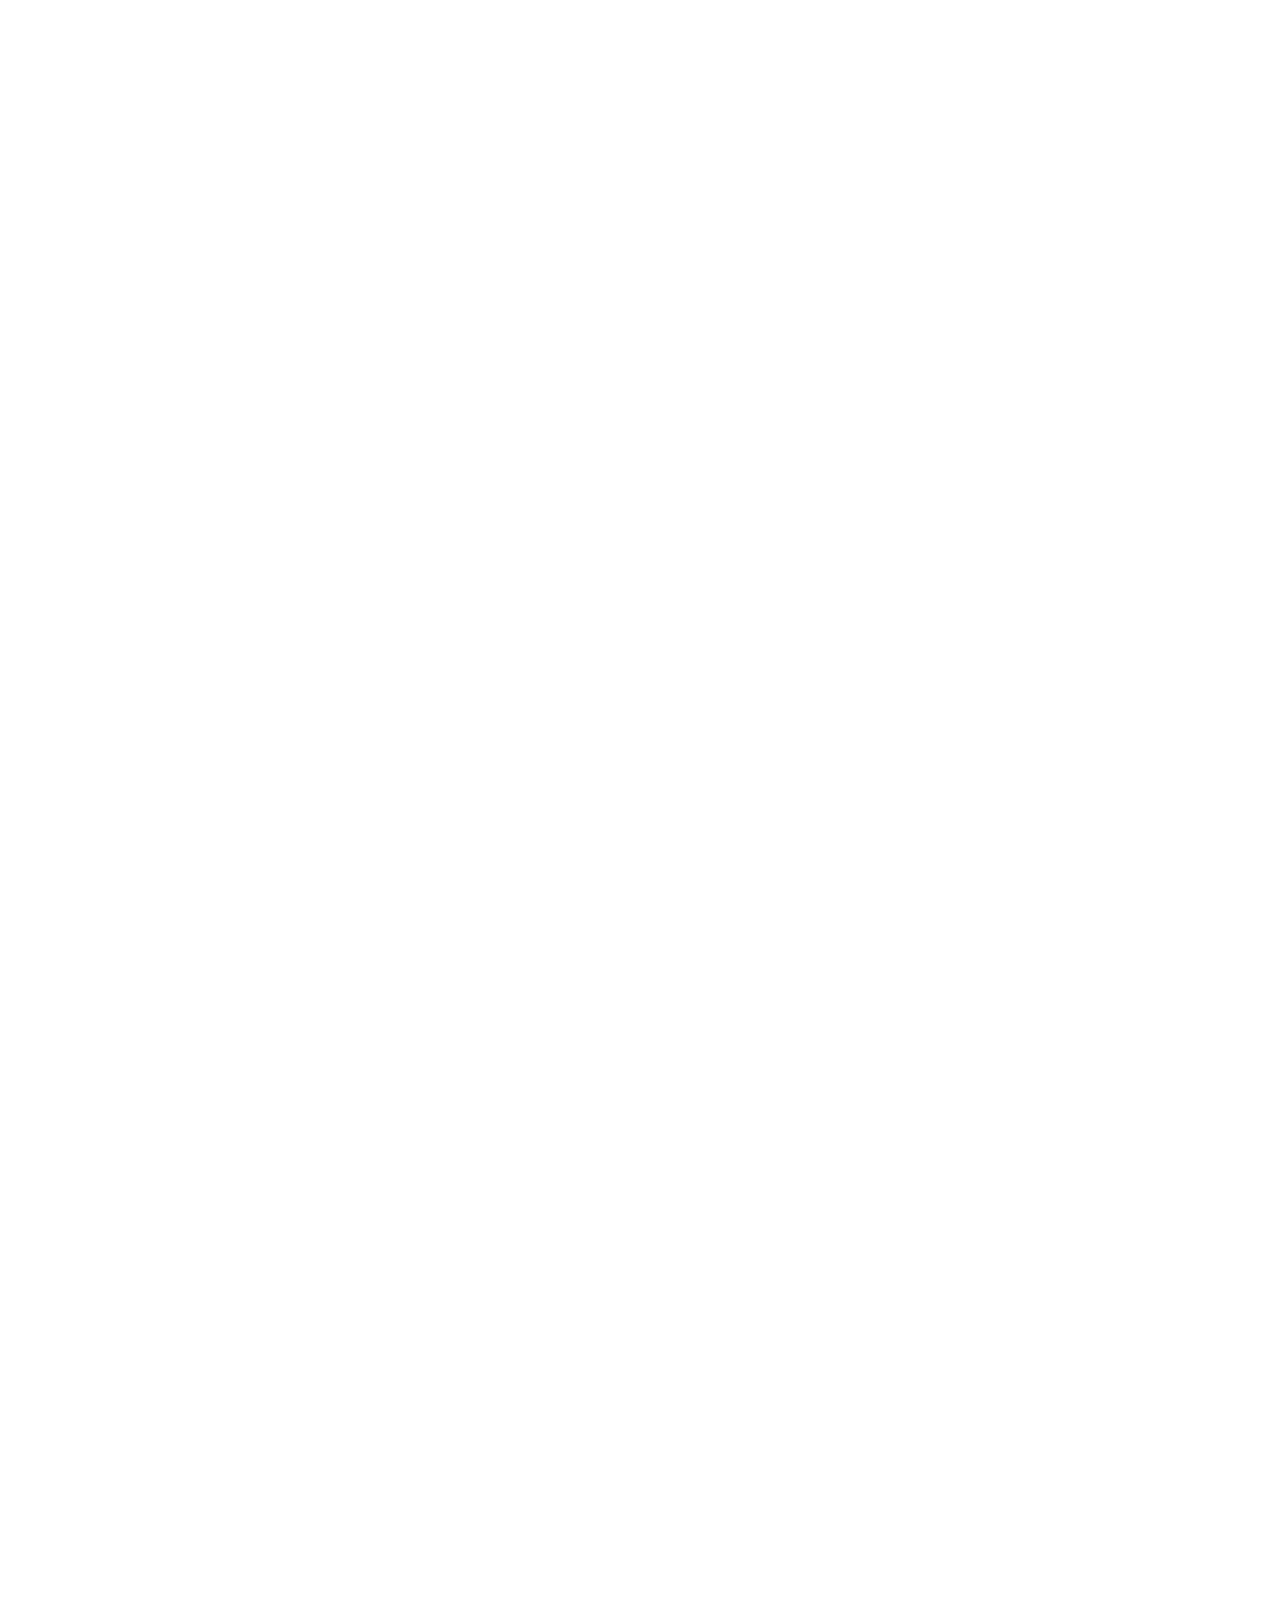
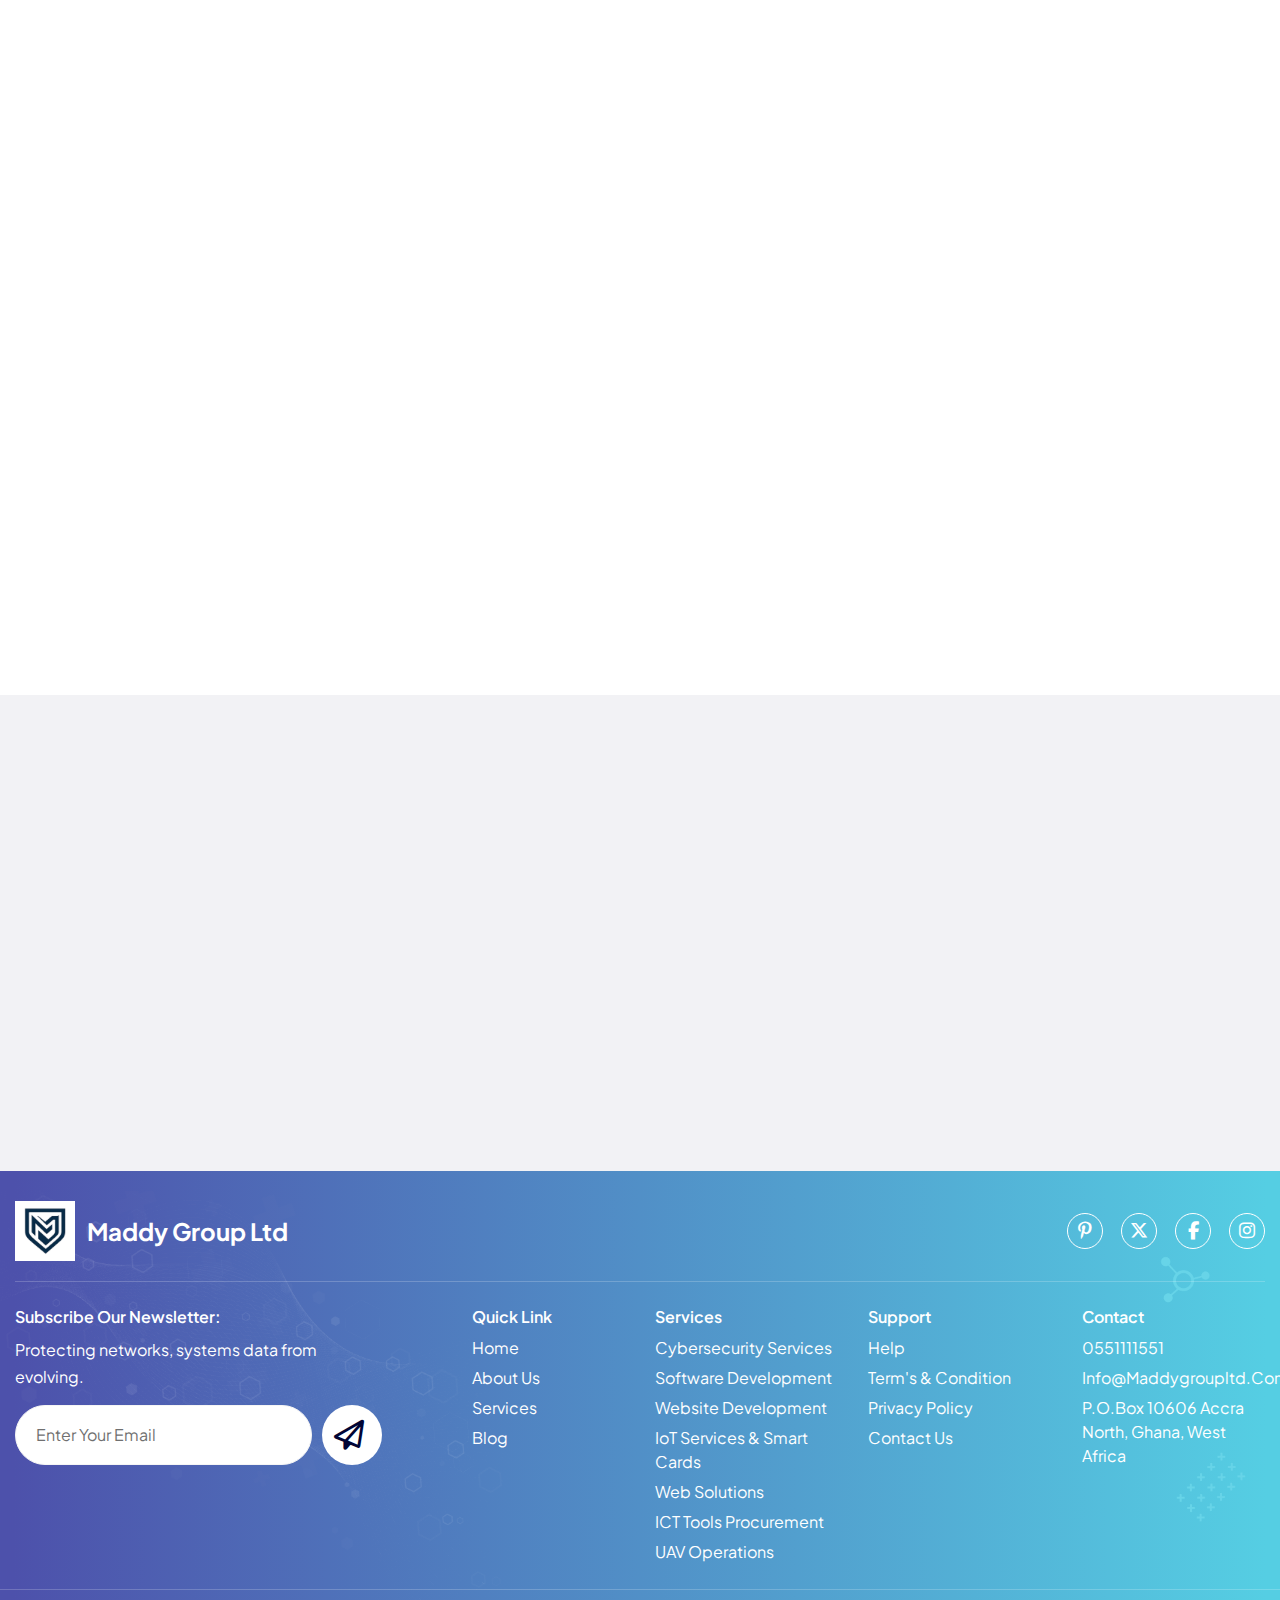
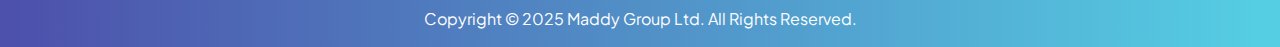
<file: ict-procurement.html>
<!DOCTYPE html>
<html lang="zxx">
<head>
	<meta charset="utf-8">
	<meta http-equiv="X-UA-Compatible" content="IE=edge">
	<meta name="viewport" content="width=device-width, initial-scale=1.0, maximum-scale=1">
	<meta name="description" content="ICT tools procurement services by Maddy Group Ltd. Professional procurement of technology equipment, software licensing, and IT infrastructure for Ghanaian businesses.">
	<meta name="keywords" content="ICT procurement Ghana, technology equipment, software licensing, IT infrastructure, procurement services, Maddy Group">
	<meta name="author" content="Maddy Group Ltd">
    <title>ICT Tools Procurement - Maddy Group Ltd Ghana</title>
	<link rel="shortcut icon" type="image/x-icon" href="images/favicon.png">
	<link rel="preconnect" href="https://fonts.googleapis.com">
    <link rel="preconnect" href="https://fonts.gstatic.com" crossorigin>
    <link href="https://fonts.googleapis.com/css2?family=Plus+Jakarta+Sans:ital,wght@0,200..800;1,200..800&display=swap" rel="stylesheet">
	<link href="css/bootstrap.min.css" rel="stylesheet" media="screen">
	<link href="css/slicknav.min.css" rel="stylesheet">
	<link rel="stylesheet" href="css/swiper-bundle.min.css">
	<link href="css/all.min.css" rel="stylesheet" media="screen">
	<link href="css/animate.css" rel="stylesheet">
	<link rel="stylesheet" href="css/magnific-popup.css">
	<link rel="stylesheet" href="css/mousecursor.css">
	<link href="css/custom.css" rel="stylesheet" media="screen">

	<style>
		.page-header {
			transition: opacity 0.4s ease-in-out;
			position: relative;
			background-repeat: no-repeat;
			background-position: center center;
			background-size: cover;
			padding: 145px 0;
		}
		.page-header-box {
			position: relative;
			z-index: 1;
		}
	</style>
</head>
<body>

    <!-- Preloader Start -->
	<div class="preloader">
		<div class="loading-container">
			<div class="loading"></div>
			<div id="loading-icon"><img src="images/loader.svg" alt=""></div>
		</div>
	</div>
	<!-- Preloader End -->

    <!-- Topbar Section Start -->
    <div class="topbar">
        <div class="container">
            <div class="row align-items-center">
                <div class="col-md-7">
                    <div class="topbar-info-text">
                        <p>We are always ready to equip your business with the right technology <a href="contact.html">Contact now</a></p>
                    </div>
                </div>
                <div class="col-md-5">
                    <div class="topbar-links">
                        <div class="topbar-contact-info">
                            <ul>
                                <li><a href="#">Help</a></li>
                                <li><a href="#">Support</a></li>
                                <li><a href="contact.html">Contact</a></li>
                            </ul>
                        </div>
                        <div class="topbar-social-links">
                            <ul>
                                <li><a href="#"><i class="fa-brands fa-x-twitter"></i></a></li>
                                <li><a href="#"><i class="fa-brands fa-facebook-f"></i></a></li>
                                <li><a href="#"><i class="fa-brands fa-instagram"></i></a></li>
                            </ul>
                        </div>
                    </div>
                </div>
            </div>
        </div>
    </div>
    <!-- Topbar Section End -->

    <!-- Header Start -->
	<header class="main-header">
		<div class="header-sticky">
			<nav class="navbar navbar-expand-lg">
				<div class="container">
					<a class="navbar-brand" href="./" style="display: flex; align-items: center; gap: 12px;">
						<img src="images/maddylogo.jpg" alt="Maddy Group Ltd Logo" style="height: 50px; width: auto;">
						<span style="font-size: 20px; font-weight: 700; color: #000; white-space: nowrap;">Maddy Group Ltd</span>
					</a>
					<div class="collapse navbar-collapse main-menu">
                        <div class="nav-menu-wrapper">
                            <ul class="navbar-nav mr-auto" id="menu">
                                <li class="nav-item"><a class="nav-link" href="./">Home</a></li>
                                <li class="nav-item"><a class="nav-link" href="about.html">About Us</a></li>
                                <li class="nav-item submenu"><a class="nav-link" href="cybersecurity-services.html">Services</a>
                                    <ul>
                                        <li class="nav-item"><a class="nav-link" href="cybersecurity-services.html">Cybersecurity Services</a></li>
                                        <li class="nav-item"><a class="nav-link" href="software-development.html">Software Development</a></li>
                                        <li class="nav-item"><a class="nav-link" href="website-development.html">Website Development</a></li>
                                        <li class="nav-item"><a class="nav-link" href="iot-services.html">IoT Services &amp; Smart Cards</a></li>
                                        <li class="nav-item"><a class="nav-link" href="web-solutions.html">Web Solutions</a></li>
                                        <li class="nav-item"><a class="nav-link" href="ict-procurement.html">ICT Tools Procurement</a></li>
                                        <li class="nav-item"><a class="nav-link" href="uav.html">UAV Operations</a></li>
                                    </ul>
                                </li>
                                <li class="nav-item"><a class="nav-link" href="blog.html">Blog</a></li>
                                <li class="nav-item submenu"><a class="nav-link" href="#">Resources</a>
                                    <ul>
                                        <li class="nav-item"><a class="nav-link" href="pricing.html">Pricing</a></li>
                                        <li class="nav-item"><a class="nav-link" href="./">Home</a></li>
                                        <li class="nav-item"><a class="nav-link" href="testimonials.html">Testimonials</a></li>
                                        <li class="nav-item"><a class="nav-link" href="team.html">Our Team</a></li>
                                        <li class="nav-item"><a class="nav-link" href="faqs.html">FAQs</a></li>
                                        <li class="nav-item"><a class="nav-link" href="blog-single.html">Case Studies</a></li>
                                    </ul>
                                </li>
                                <li class="nav-item"><a class="nav-link" href="contact.html">Contact Us</a></li>
                            </ul>
                        </div>
                        <div class="header-btn">
                            <a href="contact.html" class="btn-default">get started</a>
                        </div>
					</div>
					<div class="navbar-toggle"></div>
				</div>
			</nav>
			<div class="responsive-menu"></div>
		</div>
	</header>
	<!-- Header End -->

    <!-- Page Header Start -->
    <div class="page-header parallaxie" id="servicePageHero">
        <div class="container">
            <div class="row align-items-center">
                <div class="col-lg-12">
                    <div class="page-header-box">
                        <h1 class="wow fadeInUp" id="heroTitle" data-cursor="-opaque">ICT Tools Procurement</h1>
                        <nav class="wow fadeInUp" data-wow-delay="0.2s">
                            <ol class="breadcrumb">
                                <li class="breadcrumb-item"><a href="./">home</a></li>
                                <li class="breadcrumb-item"><a href="cybersecurity-services.html">services</a></li>
                                <li class="breadcrumb-item active" aria-current="page" id="heroBreadcrumb">ICT Tools Procurement</li>
                            </ol>
                        </nav>
                    </div>
                </div>
            </div>
        </div>
    </div>
    <!-- Page Header End -->

    <!-- Page Service Single Start -->
    <div class="page-service-single">
        <div class="container">
            <div class="row">
                <div class="col-lg-4">
                    <div class="page-single-sidebar">
                        <div class="page-catagery-list wow fadeInUp">
                            <h3>services category</h3>
                            <ul>
                                <li><a href="cybersecurity-services.html" data-service="cybersecurity-services.html">Cybersecurity Services</a></li>
                                <li><a href="software-development.html" data-service="software-development.html">Software Development</a></li>
                                <li><a href="website-development.html" data-service="website-development.html">Website Development</a></li>
                                <li><a href="iot-services.html" data-service="iot-services.html">IoT Services &amp; Smart Cards</a></li>
                                <li><a href="web-solutions.html" data-service="web-solutions.html">Web Solutions</a></li>
                                <li class="active"><a href="ict-procurement.html" data-service="ict-procurement.html">ICT Tools Procurement</a></li>
                                <li><a href="uav.html" data-service="uav.html">UAV Operations</a></li>
                            </ul>
                        </div>

                        <div class="sidebar-cta-box wow fadeInUp" data-wow-delay="0.2s">
                            <div class="sidebar-cta-logo" style="display: flex; align-items: center; gap: 10px;">
                                <img src="images/maddylogo.jpg" alt="Maddy Group Ltd Logo" style="height: 40px; width: auto;">
                                <span style="font-size: 18px; font-weight: 700; color: #fff;">Maddy Group Ltd</span>
                            </div>
                            <div class="sidebar-cta-content">
                                <p>We are Ghana's leading technology solutions provider, offering professional ICT procurement services to equip your business with the right technology.</p>
                            </div>
                            <div class="sidebar-cta-contact">
                                <div class="icon-box"><img src="images/icon-phone.svg" alt=""></div>
                                <div class="sidebar-cta-contact-content">
                                    <h3><a href="tel:0551111551">0551111551</a></h3>
                                    <p>Get free consultancy</p>
                                </div>
                            </div>
                        </div>
                    </div>
                </div>

                <div class="col-lg-8">
                    <div class="service-single-content">
                        <div class="page-single-slider">
                            <div class="swiper">
                                <div class="swiper-wrapper">
                                    <div class="swiper-slide">
                                        <figure class="image-anime" data-cursor-text="Drag">
                                            <img src="images/ict-1.jpg" alt="">
                                        </figure>
                                    </div>
                                    <div class="swiper-slide">
                                        <figure class="image-anime" data-cursor-text="Drag">
                                            <img src="images/ict-2.jpg" alt="">
                                        </figure>
                                    </div>
                                    <div class="swiper-slide">
                                        <figure class="image-anime" data-cursor-text="Drag">
                                            <img src="images/ict-3.jpg" alt="">
                                        </figure>
                                    </div>
                                </div>
                                <div class="page-single-pagination"></div>
                            </div>
                        </div>

                        <div class="service-entry">
                            <p class="wow fadeInUp">Our ICT Tools Procurement services provide professional sourcing and acquisition of technology equipment and software for Ghanaian businesses. We handle the complete procurement process including needs assessment, vendor selection, price negotiation, quality assurance, and delivery coordination. From computers and servers to networking equipment and software licenses, we ensure you get the right technology at competitive prices.</p>
                            <p class="wow fadeInUp" data-wow-delay="0.2s">We procure laptops, desktops, servers, networking equipment, software licenses, security tools, and IT infrastructure. Our procurement services include vendor management, quality verification, warranty coordination, and after-sales support. Designed to save you time and money, our services ensure you get reliable technology that meets your business requirements.</p>

                            <div class="service-why-choose-box">
                                <h2 class="wow fadeInUp" data-wow-delay="0.4s">Why choose our ICT procurement services</h2>
                                <p class="wow fadeInUp" data-wow-delay="0.6s">ICT Procurement Services are essential for businesses seeking reliable technology at competitive prices. By leveraging our vendor relationships and technical expertise, we help you acquire quality equipment, negotiate better prices, and avoid costly procurement mistakes.</p>
                                <div class="our-benefit-body service-why-choose-list">
                                    <div class="benefit-body-item wow fadeInUp">
                                        <div class="icon-box"><img src="images/icon-service-why-choose-1.svg" alt=""></div>
                                        <div class="benefit-body-item-content"><h3>Access to verified vendors &amp; quality equipment</h3></div>
                                    </div>
                                    <div class="benefit-body-item wow fadeInUp" data-wow-delay="0.2s">
                                        <div class="icon-box"><img src="images/icon-service-why-choose-2.svg" alt=""></div>
                                        <div class="benefit-body-item-content"><h3>Competitive pricing through vendor relationships</h3></div>
                                    </div>
                                    <div class="benefit-body-item wow fadeInUp" data-wow-delay="0.4s">
                                        <div class="icon-box"><img src="images/icon-service-why-choose-3.svg" alt=""></div>
                                        <div class="benefit-body-item-content"><h3>Complete procurement process management</h3></div>
                                    </div>
                                    <div class="benefit-body-item wow fadeInUp" data-wow-delay="0.6s">
                                        <div class="icon-box"><img src="images/icon-service-why-choose-4.svg" alt=""></div>
                                        <div class="benefit-body-item-content"><h3>Warranty coordination &amp; after-sales support</h3></div>
                                    </div>
                                </div>
                                <p class="wow fadeInUp" data-wow-delay="0.8s">Our ICT procurement provides vendor management, quality assurance, competitive pricing, and complete process coordination to help you acquire reliable technology equipment that meets your business needs and budget.</p>
                            </div>

                            <div class="service-entry-feature-box">
                                <h2 class="wow fadeInUp">Features of ICT procurement</h2>
                                <p class="wow fadeInUp" data-wow-delay="0.2s">Provides vendor management, quality verification, competitive pricing, and complete procurement coordination for reliable technology equipment that meets your business requirements and budget constraints.</p>
                                <div class="service-feature-list">
                                    <div class="service-feature-item wow fadeInUp">
                                        <div class="service-feature-box">
                                            <div class="icon-box"><img src="images/icon-service-1.svg" alt=""></div>
                                            <div class="service-feature-title"><h3>Vendor management</h3></div>
                                        </div>
                                        <div class="service-feature-content"><p>Manages relationships with verified technology vendors for the best deals.</p></div>
                                    </div>
                                    <div class="service-feature-item wow fadeInUp" data-wow-delay="0.2s">
                                        <div class="service-feature-box">
                                            <div class="icon-box"><img src="images/icon-service-6.svg" alt=""></div>
                                            <div class="service-feature-title"><h3>Price negotiation</h3></div>
                                        </div>
                                        <div class="service-feature-content"><p>Negotiates competitive prices for equipment and software licenses.</p></div>
                                    </div>
                                    <div class="service-feature-item wow fadeInUp" data-wow-delay="0.4s">
                                        <div class="service-feature-box">
                                            <div class="icon-box"><img src="images/icon-service-3.svg" alt=""></div>
                                            <div class="service-feature-title"><h3>Quality assurance</h3></div>
                                        </div>
                                        <div class="service-feature-content"><p>Verifies equipment quality and specifications before delivery.</p></div>
                                    </div>
                                </div>

                                <div class="service-entry-image-list">
                                    <div class="service-entry-image">
                                        <figure class="image-anime reveal">
                                            <img src="images/service-entry-image.jpg" alt="">
                                        </figure>
                                    </div>
                                    <div class="service-entry-list-content wow fadeInUp" data-wow-delay="0.6s">
                                        <p>Provides vendor management, quality verification, competitive pricing &amp; complete coordination to procure reliable technology equipment for your business.</p>
                                        <ul>
                                            <li>Hardware &amp; software procurement</li>
                                            <li>Vendor management &amp; negotiation</li>
                                            <li>Quality verification &amp; testing</li>
                                            <li>Warranty &amp; after-sales support</li>
                                            <li>IT infrastructure sourcing</li>
                                            <li>Bulk order management</li>
                                        </ul>
                                    </div>
                                </div>
                            </div>
                        </div>

                        <div class="page-single-faqs">
                            <div class="section-title">
                                <h2 class="wow fadeInUp" data-cursor="-opaque">Frequently <span>asked questions</span></h2>
                            </div>
                            <div class="faq-accordion" id="faqaccordion">
                                <div class="accordion-item wow fadeInUp">
                                    <h2 class="accordion-header" id="heading1">
                                        <button class="accordion-button collapsed" type="button" data-bs-toggle="collapse" data-bs-target="#collapse1" aria-expanded="true" aria-controls="collapse1">What ICT equipment do you procure?</button>
                                    </h2>
                                    <div id="collapse1" class="accordion-collapse collapse" aria-labelledby="heading1" data-bs-parent="#faqaccordion">
                                        <div class="accordion-body"><p>We procure a wide range of ICT equipment including laptops, desktops, servers, networking equipment (routers, switches), software licenses, security tools, printers, storage devices, and complete IT infrastructure solutions. We source from verified vendors to ensure quality and competitive pricing.</p></div>
                                    </div>
                                </div>
                                <div class="accordion-item wow fadeInUp" data-wow-delay="0.2s">
                                    <h2 class="accordion-header" id="heading2">
                                        <button class="accordion-button" type="button" data-bs-toggle="collapse" data-bs-target="#collapse2" aria-expanded="false" aria-controls="collapse2">How do you ensure equipment quality?</button>
                                    </h2>
                                    <div id="collapse2" class="accordion-collapse collapse show" aria-labelledby="heading2" data-bs-parent="#faqaccordion">
                                        <div class="accordion-body"><p>We ensure quality through rigorous vendor verification, specification confirmation, quality testing before delivery, and working only with authorized distributors and reputable brands. We also check for warranties, certifications, and conduct physical inspections where necessary.</p></div>
                                    </div>
                                </div>
                                <div class="accordion-item wow fadeInUp" data-wow-delay="0.4s">
                                    <h2 class="accordion-header" id="heading3">
                                        <button class="accordion-button collapsed" type="button" data-bs-toggle="collapse" data-bs-target="#collapse3" aria-expanded="false" aria-controls="collapse3">Can you handle large procurement orders?</button>
                                    </h2>
                                    <div id="collapse3" class="accordion-collapse collapse" aria-labelledby="heading3" data-bs-parent="#faqaccordion">
                                        <div class="accordion-body"><p>Yes, we handle procurement orders of all sizes, from single devices to large enterprise orders for hundreds of units. We have established relationships with major suppliers and distributors to handle bulk orders efficiently with volume discounts and coordinated delivery schedules.</p></div>
                                    </div>
                                </div>
                                <div class="accordion-item wow fadeInUp" data-wow-delay="0.6s">
                                    <h2 class="accordion-header" id="heading4">
                                        <button class="accordion-button collapsed" type="button" data-bs-toggle="collapse" data-bs-target="#collapse4" aria-expanded="false" aria-controls="collapse4">How long does the procurement process take?</button>
                                    </h2>
                                    <div id="collapse4" class="accordion-collapse collapse" aria-labelledby="heading4" data-bs-parent="#faqaccordion">
                                        <div class="accordion-body"><p>Procurement timelines depend on equipment availability and order size. Standard items typically take 1-2 weeks, while specialized equipment or large orders may take 3-6 weeks. We provide realistic timelines upfront and keep you updated on order status throughout the procurement process.</p></div>
                                    </div>
                                </div>
                                <div class="accordion-item wow fadeInUp" data-wow-delay="0.8s">
                                    <h2 class="accordion-header" id="heading5">
                                        <button class="accordion-button collapsed" type="button" data-bs-toggle="collapse" data-bs-target="#collapse5" aria-expanded="false" aria-controls="collapse5">Do you provide warranty support?</button>
                                    </h2>
                                    <div id="collapse5" class="accordion-collapse collapse" aria-labelledby="heading5" data-bs-parent="#faqaccordion">
                                        <div class="accordion-body"><p>Yes, we coordinate warranty registration and provide ongoing warranty support. We serve as your liaison with manufacturers and vendors for warranty claims, repairs, and replacements. We also offer extended warranty options and maintenance contracts for comprehensive equipment protection.</p></div>
                                    </div>
                                </div>
                            </div>
                        </div>
                    </div>
                </div>
            </div>
        </div>
    </div>
    <!-- Page Service Single End -->

    <!-- ICT Procurement Partners Section Start -->
    <div class="certifications-badges">
        <div class="container">
            <div class="row">
                <div class="col-lg-12">
                    <div class="section-title">
                        <h3 class="wow fadeInUp">technology partnerships</h3>
                        <h2 class="wow fadeInUp" data-wow-delay="0.2s" data-cursor="-opaque">Trusted ICT procurement <span>partners</span></h2>
                        <p class="wow fadeInUp" data-wow-delay="0.4s">Partnering with leading technology brands to deliver quality ICT equipment and solutions.</p>
                    </div>
                    <div class="badges-carousel wow fadeInUp" data-wow-delay="0.6s">
                        <div class="badges-track">
                            <div class="badge-item">
                                <img src="images/companylogo/microsoftgoldpartnerbadge.png" alt="Microsoft Gold Partner">
                                <span>Microsoft Partner</span>
                            </div>
                            <div class="badge-item">
                                <img src="images/companylogo/cisco-ar21.svg" alt="Cisco Partner">
                                <span>Cisco Partner</span>
                            </div>
                            <div class="badge-item">
                                <img src="images/companylogo/ibm.webp" alt="IBM Partner">
                                <span>IBM Partner</span>
                            </div>
                            <div class="badge-item">
                                <img src="images/companylogo/awsbadge.png" alt="AWS Partner">
                                <span>AWS Partner</span>
                            </div>
                            <div class="badge-item">
                                <img src="images/companylogo/googlecloudbadge.png" alt="Google Cloud Partner">
                                <span>Google Cloud</span>
                            </div>
                            <div class="badge-item">
                                <img src="images/companylogo/iso_iec27001 badge.jpg" alt="ISO 27001">
                                <span>ISO 27001</span>
                            </div>
                            <div class="badge-item">
                                <img src="images/companylogo/microsoftgoldpartnerbadge.png" alt="Microsoft Gold Partner">
                                <span>Microsoft Partner</span>
                            </div>
                            <div class="badge-item">
                                <img src="images/companylogo/cisco-ar21.svg" alt="Cisco Partner">
                                <span>Cisco Partner</span>
                            </div>
                            <div class="badge-item">
                                <img src="images/companylogo/ibm.webp" alt="IBM Partner">
                                <span>IBM Partner</span>
                            </div>
                            <div class="badge-item">
                                <img src="images/companylogo/awsbadge.png" alt="AWS Partner">
                                <span>AWS Partner</span>
                            </div>
                        </div>
                    </div>
                </div>
            </div>
        </div>
    </div>
    <!-- ICT Procurement Partners Section End -->

    <!-- Main Footer Section Start -->
    <footer class="main-footer">
        <div class="container">
            <div class="row">
                <div class="col-lg-12">
                    <div class="footer-header">
                        <div class="footer-logo" style="display: flex; align-items: center; gap: 12px; justify-content: center;">
                            <img src="images/maddylogo.jpg" alt="Maddy Group Ltd Logo" style="height: 60px; width: auto;">
                            <span style="font-size: 24px; font-weight: 700; color: #fff;">Maddy Group Ltd</span>
                        </div>
                        <div class="footer-social-links">
                            <ul>
                                <li><a href="#"><i class="fa-brands fa-pinterest-p"></i></a></li>
                                <li><a href="#"><i class="fa-brands fa-x-twitter"></i></a></li>
                                <li><a href="#"><i class="fa-brands fa-facebook-f"></i></a></li>
                                <li><a href="#"><i class="fa-brands fa-instagram"></i></a></li>
                            </ul>
                        </div>
                    </div>
                </div>

                <div class="col-lg-4">
                    <div class="footer-links footer-newsletter-form">
                        <h3>Subscribe our newsletter:</h3>
                        <p>Protecting networks, systems data from evolving.</p>
                        <form id="newsletterForm" action="#" method="POST">
                            <div class="form-group">
                                <input type="email" name="email" class="form-control" id="mail" placeholder="Enter Your Email" required="">
                                <button type="submit" class="newsletter-btn"><i class="fa-regular fa-paper-plane"></i></button>
                            </div>
                        </form>
                    </div>
                </div>

                <div class="col-lg-2 col-md-3 col-6">
                    <div class="footer-links footer-quick-links">
                        <h3>Quick link</h3>
                        <ul>
                            <li><a href="index.html">home</a></li>
                            <li><a href="about.html">about us</a></li>
                            <li><a href="cybersecurity-services.html">services</a></li>
                            <li><a href="blog-single.html">blog</a></li>
                        </ul>
                    </div>
                </div>

                <div class="col-lg-2 col-md-3 col-6">
                    <div class="footer-links">
                        <h3>Services</h3>
                        <ul>
                            <li><a href="cybersecurity-services.html">Cybersecurity Services</a></li>
                            <li><a href="software-development.html">Software Development</a></li>
                            <li><a href="website-development.html">Website Development</a></li>
                            <li><a href="iot-services.html">IoT Services &amp; Smart Cards</a></li>
                            <li><a href="web-solutions.html">Web Solutions</a></li>
                            <li><a href="ict-procurement.html">ICT Tools Procurement</a></li>
                            <li><a href="uav.html">UAV Operations</a></li>
                        </ul>
                    </div>
                </div>

                <div class="col-lg-2 col-md-3 col-6">
                    <div class="footer-links">
                        <h3>Support</h3>
                        <ul>
                            <li><a href="#">Help</a></li>
                            <li><a href="#">Term's &amp; condition</a></li>
                            <li><a href="#">Privacy policy</a></li>
                            <li><a href="contact.html">Contact us</a></li>
                        </ul>
                    </div>
                </div>

                <div class="col-lg-2 col-md-3 col-6">
                    <div class="footer-links">
                        <h3>Contact</h3>
                        <ul>
                            <li><a href="tel:0551111551">0551111551</a></li>
                            <li><a href="mailto:info@maddygroupltd.com">info@maddygroupltd.com</a></li>
                            <li>P.O.Box 10606 Accra North, Ghana, West Africa</li>
                        </ul>
                    </div>
                </div>
            </div>
        </div>

        <div class="footer-copyright">
            <div class="container">
                <div class="row">
                    <div class="col-md-12">
                        <div class="footer-copyright-text">
                            <p>Copyright &copy; 2025 Maddy Group Ltd. All Rights Reserved.</p>
                        </div>
                    </div>
                </div>
            </div>
        </div>
    </footer>
    <!-- Main Footer Section End -->

    <script src="js/jquery-3.7.1.min.js"></script>
    <script src="js/bootstrap.min.js"></script>
    <script src="js/validator.min.js"></script>
    <script src="js/jquery.slicknav.js"></script>
    <script src="js/swiper-bundle.min.js"></script>
    <script src="js/jquery.waypoints.min.js"></script>
    <script src="js/jquery.counterup.min.js"></script>
    <script src="js/jquery.magnific-popup.min.js"></script>
    <script src="js/SmoothScroll.js"></script>
    <script src="js/parallaxie.js"></script>
    <script src="js/gsap.min.js"></script>
    <script src="js/magiccursor.js"></script>
    <script src="js/SplitText.js"></script>
    <script src="js/ScrollTrigger.min.js"></script>
    <script src="js/jquery.mb.YTPlayer.min.js"></script>
    <script src="js/wow.min.js"></script>
    <script src="js/function.js"></script>

    <script>
    (function() {
        var THIS_PAGE = 'ict-procurement.html';

        var serviceHeroConfig = {
            'cybersecurity-services.html': {
                images: ['images/service-1.jpg', 'images/service-2.jpg', 'images/service-3.jpg'],
                title: 'Cybersecurity Services',
                breadcrumb: 'Cybersecurity Services'
            },
            'software-development.html': {
                images: ['images/software-1.jpg', 'images/software-2.jpg', 'images/software-3.jpg'],
                title: 'Software Development',
                breadcrumb: 'Software Development'
            },
            'website-development.html': {
                images: ['images/website-1.jpg', 'images/website-2.jpg', 'images/website-3.jpg'],
                title: 'Website Development',
                breadcrumb: 'Website Development'
            },
            'iot-services.html': {
                images: ['images/iot-1.jpg', 'images/iot-2.jpg', 'images/iot-3.jpg'],
                title: 'IoT Services & Smart Cards',
                breadcrumb: 'IoT Services & Smart Cards'
            },
            'web-solutions.html': {
                images: ['images/websolutions1.jpg', 'images/websolutions2.jpg', 'images/websolutions3.jpg'],
                title: 'Web Solutions',
                breadcrumb: 'Web Solutions'
            },
            'ict-procurement.html': {
                images: ['images/ict-1.jpg', 'images/ict-2.jpg', 'images/ict-3.jpg'],
                title: 'ICT Tools Procurement',
                breadcrumb: 'ICT Tools Procurement'
            },
            'uav.html': {
                images: ['images/uav-image.jpg', 'images/uav-image.jpg', 'images/uav-image.jpg'],
                title: 'UAV Operations',
                breadcrumb: 'UAV Operations'
            }
        };

        function applyHeroImage(pageKey) {
            var heroEl = document.getElementById('servicePageHero');
            if (!heroEl) return;
            var config = serviceHeroConfig[pageKey];
            if (!config) return;
            var imgUrl = config.images[0];
            heroEl.style.opacity = '0.4';
            setTimeout(function() {
                heroEl.style.backgroundImage = 'url("' + imgUrl + '")';
                heroEl.style.opacity = '1';
            }, 300);
        }

        function updateHeroText(pageKey) {
            var config = serviceHeroConfig[pageKey];
            if (!config) return;
            var titleEl = document.getElementById('heroTitle');
            var breadEl = document.getElementById('heroBreadcrumb');
            if (titleEl) titleEl.textContent = config.title;
            if (breadEl) breadEl.textContent = config.breadcrumb;
        }

        document.addEventListener('DOMContentLoaded', function() {
            var navigatedService = null;
            try { navigatedService = sessionStorage.getItem('mgl_active_service'); } catch(e) {}

            if (navigatedService && navigatedService !== THIS_PAGE) {
                applyHeroImage(navigatedService);
                updateHeroText(navigatedService);
            } else {
                applyHeroImage(THIS_PAGE);
            }

            var categoryLinks = document.querySelectorAll('.page-catagery-list ul li a');
            categoryLinks.forEach(function(link) {
                link.addEventListener('click', function() {
                    var href = this.getAttribute('href') || '';
                    var parts = href.split('/');
                    var filename = parts[parts.length - 1];
                    try { sessionStorage.setItem('mgl_active_service', filename); } catch(err) {}
                });
            });

            var navServiceLinks = document.querySelectorAll('.main-menu ul ul li a');
            navServiceLinks.forEach(function(link) {
                link.addEventListener('click', function() {
                    var href = this.getAttribute('href') || '';
                    var parts = href.split('/');
                    var filename = parts[parts.length - 1];
                    if (serviceHeroConfig[filename]) {
                        try { sessionStorage.setItem('mgl_active_service', filename); } catch(err) {}
                    }
                });
            });
        });
    })();
    </script>
</body>
</html>
</file>
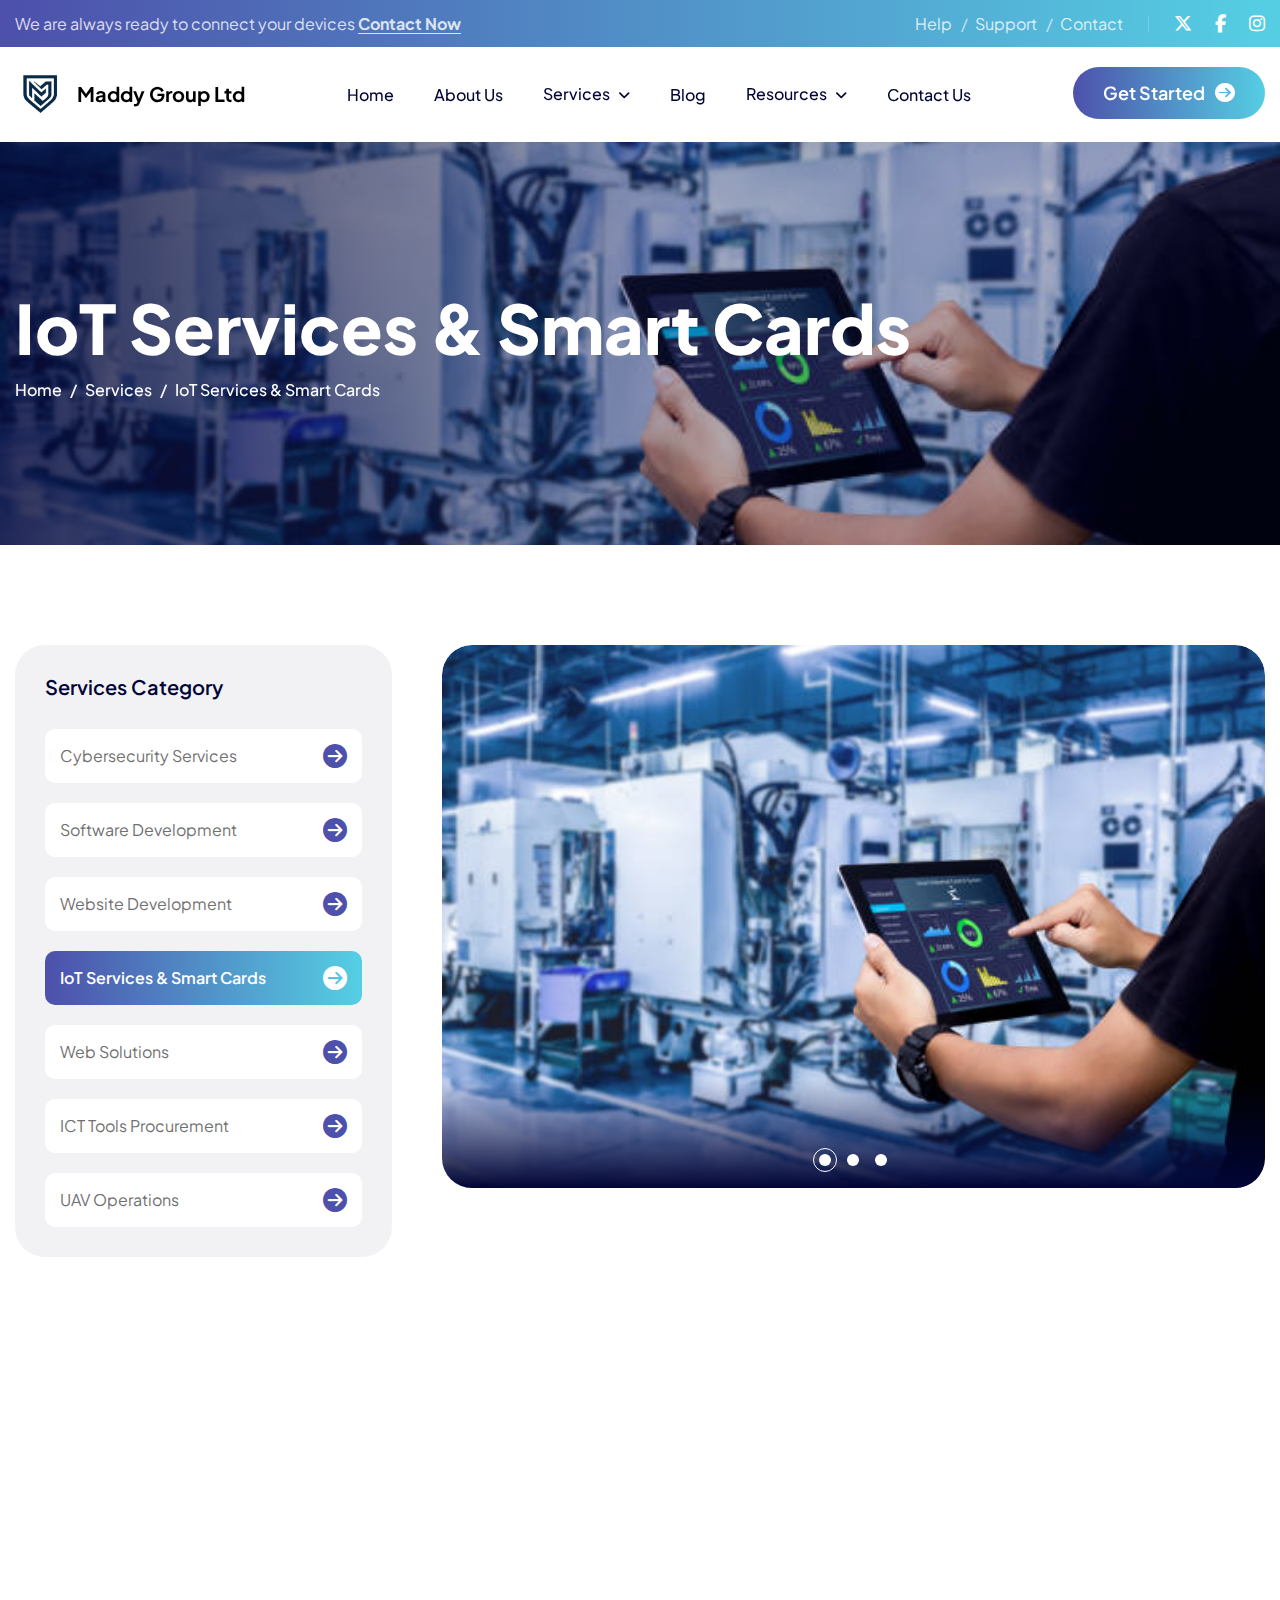
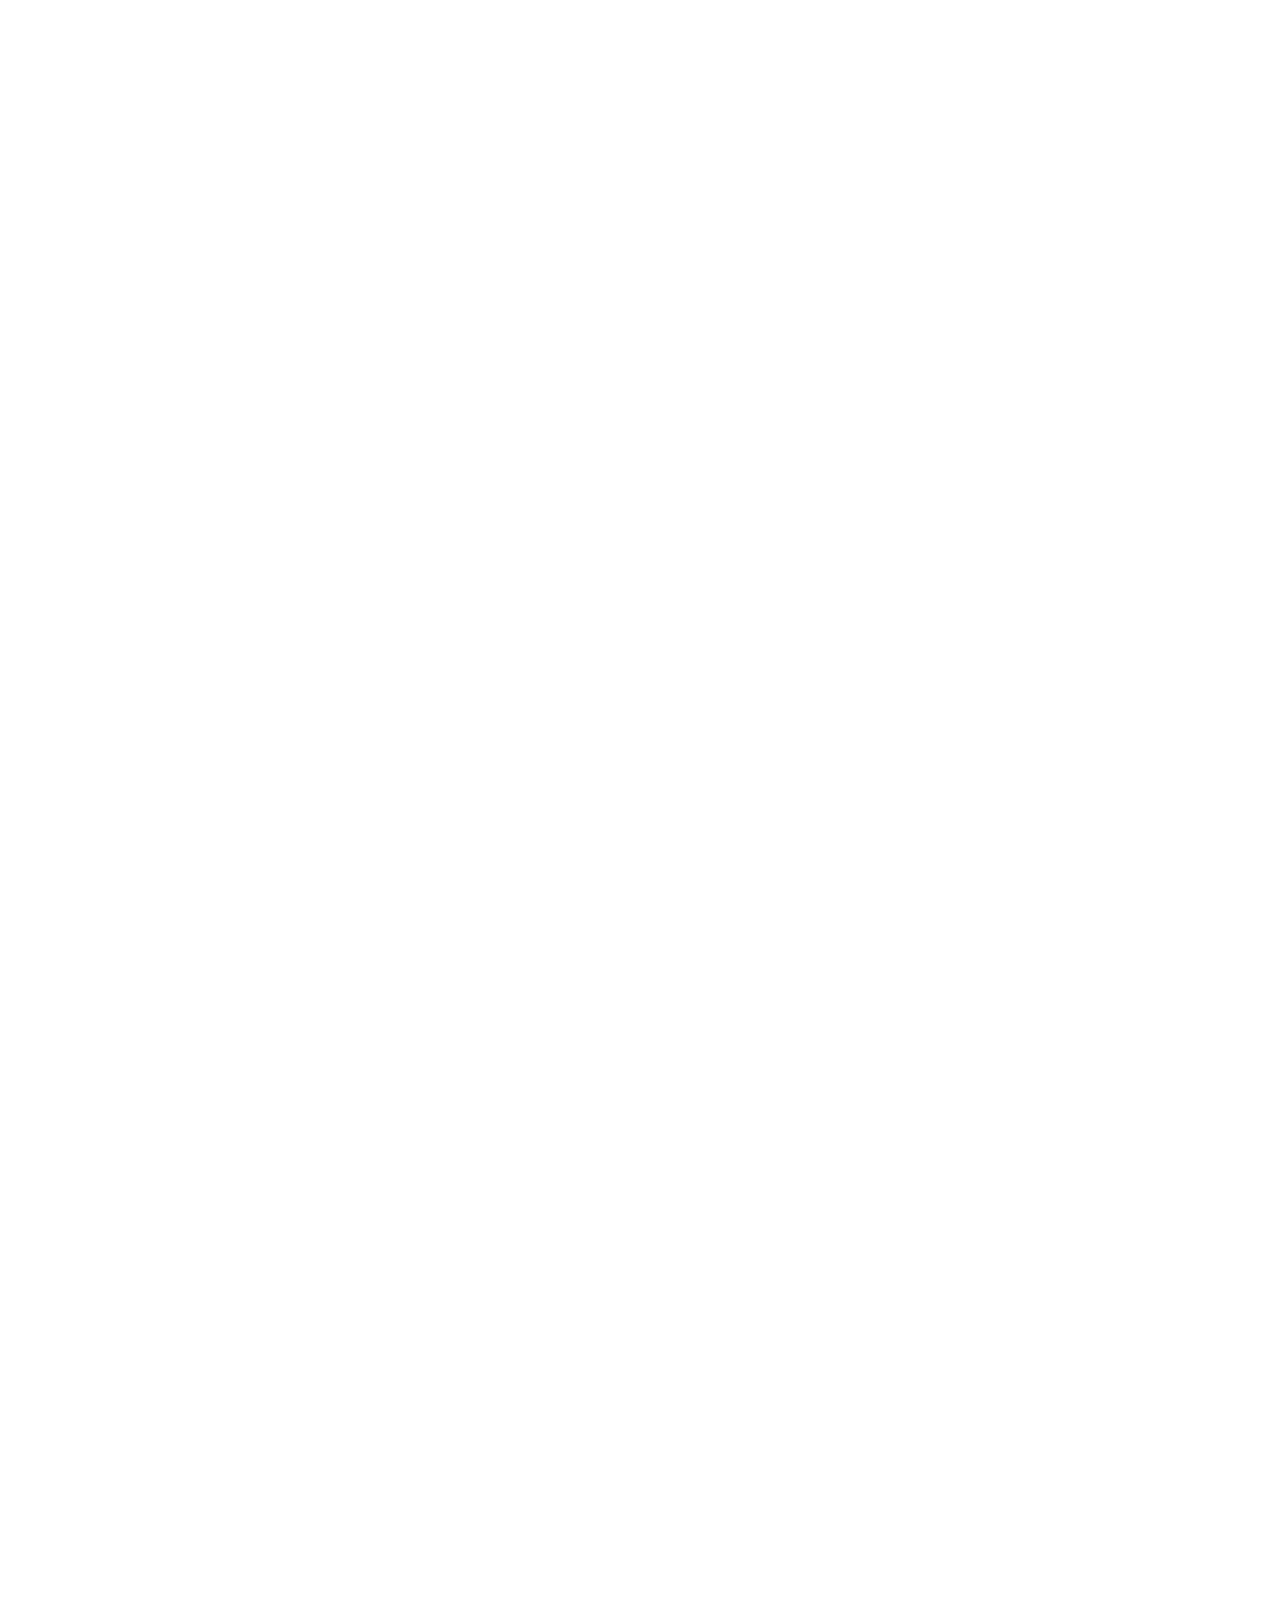
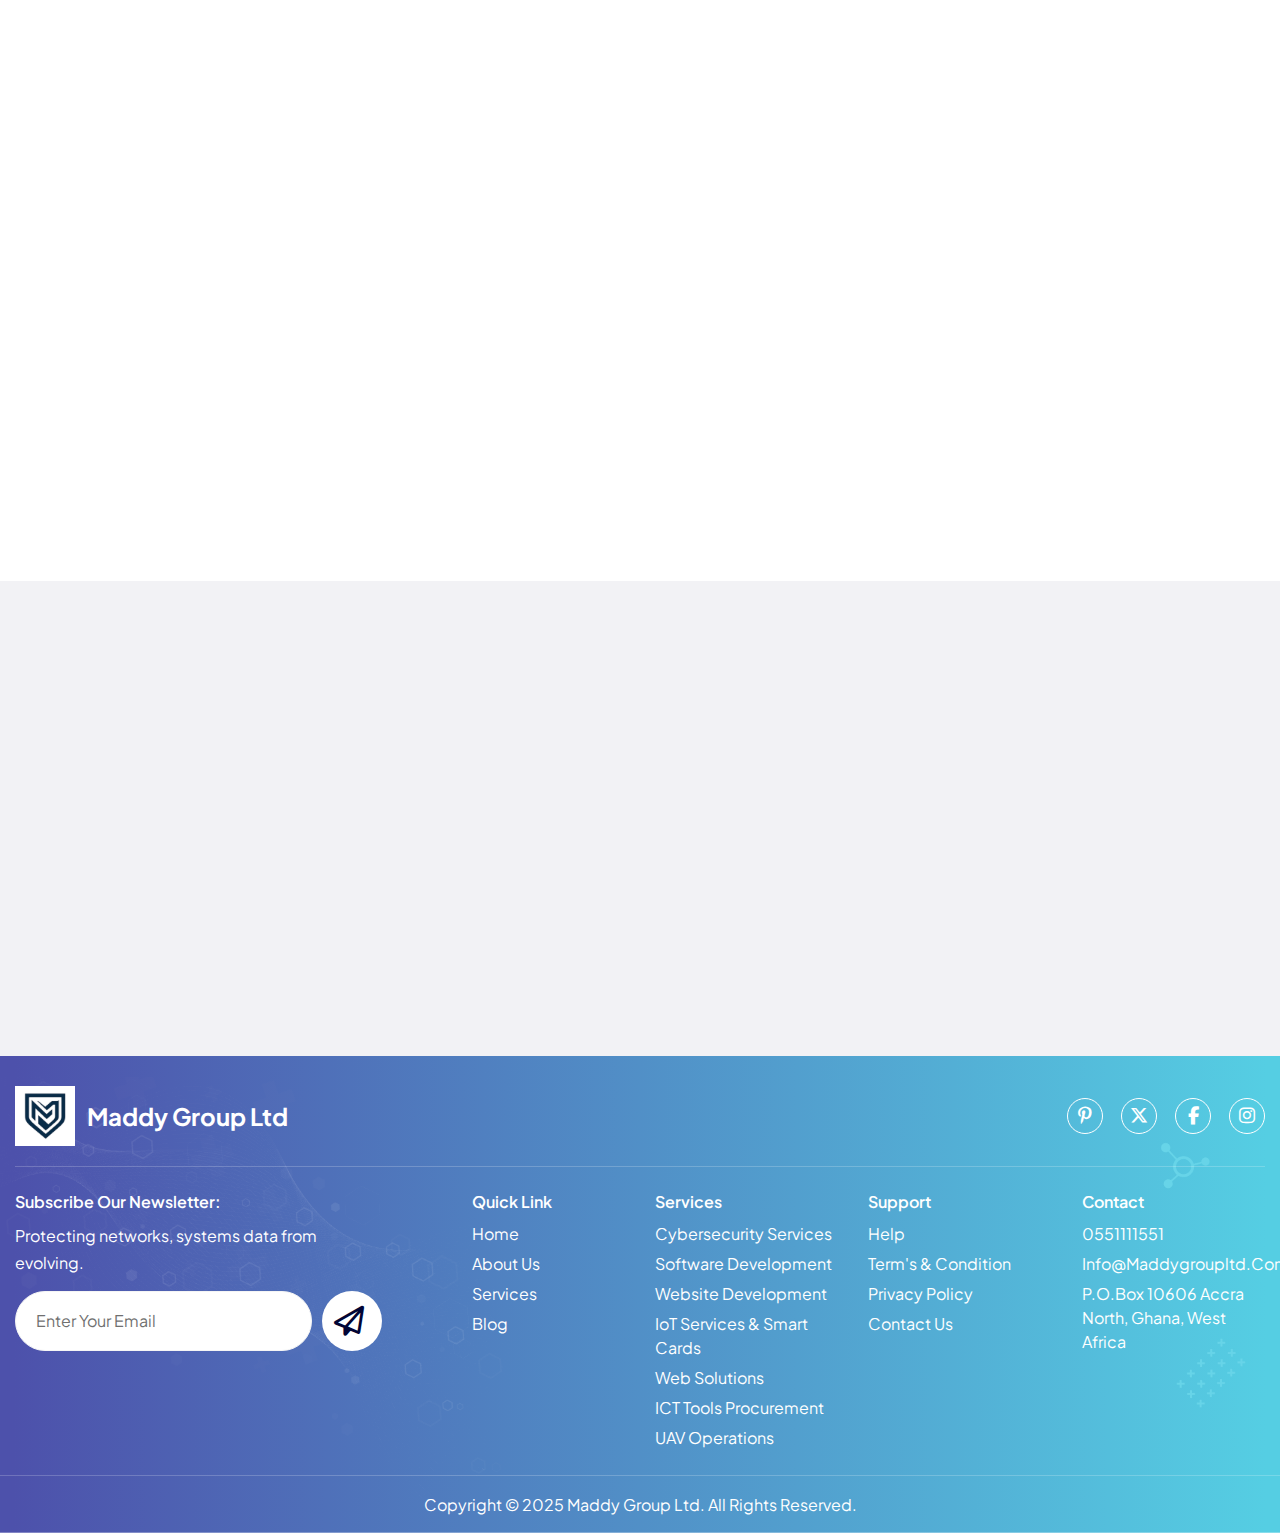
<file: iot-services.html>
<!DOCTYPE html>
<html lang="zxx">
<head>
	<meta charset="utf-8">
	<meta http-equiv="X-UA-Compatible" content="IE=edge">
	<meta name="viewport" content="width=device-width, initial-scale=1.0, maximum-scale=1">
	<meta name="description" content="IoT services and smart card development by Maddy Group Ltd. Connected devices, sensors, smart card solutions, and IoT systems for Ghanaian businesses.">
	<meta name="keywords" content="IoT services Ghana, smart cards, connected devices, sensors, IoT systems, smart card development, Maddy Group">
	<meta name="author" content="Maddy Group Ltd">
    <title>IoT Services &amp; Smart Cards - Maddy Group Ltd Ghana</title>
	<link rel="shortcut icon" type="image/x-icon" href="images/favicon.png">
	<link rel="preconnect" href="https://fonts.googleapis.com">
    <link rel="preconnect" href="https://fonts.gstatic.com" crossorigin>
    <link href="https://fonts.googleapis.com/css2?family=Plus+Jakarta+Sans:ital,wght@0,200..800;1,200..800&display=swap" rel="stylesheet">
	<link href="css/bootstrap.min.css" rel="stylesheet" media="screen">
	<link href="css/slicknav.min.css" rel="stylesheet">
	<link rel="stylesheet" href="css/swiper-bundle.min.css">
	<link href="css/all.min.css" rel="stylesheet" media="screen">
	<link href="css/animate.css" rel="stylesheet">
	<link rel="stylesheet" href="css/magnific-popup.css">
	<link rel="stylesheet" href="css/mousecursor.css">
	<link href="css/custom.css" rel="stylesheet" media="screen">

	<style>
		.page-header {
			transition: opacity 0.4s ease-in-out;
			position: relative;
			background-repeat: no-repeat;
			background-position: center center;
			background-size: cover;
			padding: 145px 0;
		}
		.page-header-box {
			position: relative;
			z-index: 1;
		}
	</style>
</head>
<body>

    <!-- Preloader Start -->
	<div class="preloader">
		<div class="loading-container">
			<div class="loading"></div>
			<div id="loading-icon"><img src="images/loader.svg" alt=""></div>
		</div>
	</div>
	<!-- Preloader End -->

    <!-- Topbar Section Start -->
    <div class="topbar">
        <div class="container">
            <div class="row align-items-center">
                <div class="col-md-7">
                    <div class="topbar-info-text">
                        <p>We are always ready to connect your devices <a href="contact.html">Contact now</a></p>
                    </div>
                </div>
                <div class="col-md-5">
                    <div class="topbar-links">
                        <div class="topbar-contact-info">
                            <ul>
                                <li><a href="#">Help</a></li>
                                <li><a href="#">Support</a></li>
                                <li><a href="contact.html">Contact</a></li>
                            </ul>
                        </div>
                        <div class="topbar-social-links">
                            <ul>
                                <li><a href="#"><i class="fa-brands fa-x-twitter"></i></a></li>
                                <li><a href="#"><i class="fa-brands fa-facebook-f"></i></a></li>
                                <li><a href="#"><i class="fa-brands fa-instagram"></i></a></li>
                            </ul>
                        </div>
                    </div>
                </div>
            </div>
        </div>
    </div>
    <!-- Topbar Section End -->

    <!-- Header Start -->
	<header class="main-header">
		<div class="header-sticky">
			<nav class="navbar navbar-expand-lg">
				<div class="container">
					<a class="navbar-brand" href="./" style="display: flex; align-items: center; gap: 12px;">
						<img src="images/maddylogo.jpg" alt="Maddy Group Ltd Logo" style="height: 50px; width: auto;">
						<span style="font-size: 20px; font-weight: 700; color: #000; white-space: nowrap;">Maddy Group Ltd</span>
					</a>
					<div class="collapse navbar-collapse main-menu">
                        <div class="nav-menu-wrapper">
                            <ul class="navbar-nav mr-auto" id="menu">
                                <li class="nav-item"><a class="nav-link" href="./">Home</a></li>
                                <li class="nav-item"><a class="nav-link" href="about.html">About Us</a></li>
                                <li class="nav-item submenu"><a class="nav-link" href="cybersecurity-services.html">Services</a>
                                    <ul>
                                        <li class="nav-item"><a class="nav-link" href="cybersecurity-services.html">Cybersecurity Services</a></li>
                                        <li class="nav-item"><a class="nav-link" href="software-development.html">Software Development</a></li>
                                        <li class="nav-item"><a class="nav-link" href="website-development.html">Website Development</a></li>
                                        <li class="nav-item"><a class="nav-link" href="iot-services.html">IoT Services &amp; Smart Cards</a></li>
                                        <li class="nav-item"><a class="nav-link" href="web-solutions.html">Web Solutions</a></li>
                                        <li class="nav-item"><a class="nav-link" href="ict-procurement.html">ICT Tools Procurement</a></li>
                                        <li class="nav-item"><a class="nav-link" href="uav.html">UAV Operations</a></li>
                                    </ul>
                                </li>
                                <li class="nav-item"><a class="nav-link" href="blog.html">Blog</a></li>
                                <li class="nav-item submenu"><a class="nav-link" href="#">Resources</a>
                                    <ul>
                                        <li class="nav-item"><a class="nav-link" href="pricing.html">Pricing</a></li>
                                        <li class="nav-item"><a class="nav-link" href="./">Home</a></li>
                                        <li class="nav-item"><a class="nav-link" href="testimonials.html">Testimonials</a></li>
                                        <li class="nav-item"><a class="nav-link" href="team.html">Our Team</a></li>
                                        <li class="nav-item"><a class="nav-link" href="faqs.html">FAQs</a></li>
                                        <li class="nav-item"><a class="nav-link" href="blog-single.html">Case Studies</a></li>
                                    </ul>
                                </li>
                                <li class="nav-item"><a class="nav-link" href="contact.html">Contact Us</a></li>
                            </ul>
                        </div>
                        <div class="header-btn">
                            <a href="contact.html" class="btn-default">get started</a>
                        </div>
					</div>
					<div class="navbar-toggle"></div>
				</div>
			</nav>
			<div class="responsive-menu"></div>
		</div>
	</header>
	<!-- Header End -->

    <!-- Page Header Start -->
    <div class="page-header parallaxie" id="servicePageHero">
        <div class="container">
            <div class="row align-items-center">
                <div class="col-lg-12">
                    <div class="page-header-box">
                        <h1 class="wow fadeInUp" id="heroTitle" data-cursor="-opaque">IoT Services &amp; Smart Cards</h1>
                        <nav class="wow fadeInUp" data-wow-delay="0.2s">
                            <ol class="breadcrumb">
                                <li class="breadcrumb-item"><a href="./">home</a></li>
                                <li class="breadcrumb-item"><a href="cybersecurity-services.html">services</a></li>
                                <li class="breadcrumb-item active" aria-current="page" id="heroBreadcrumb">IoT Services &amp; Smart Cards</li>
                            </ol>
                        </nav>
                    </div>
                </div>
            </div>
        </div>
    </div>
    <!-- Page Header End -->

    <!-- Page Service Single Start -->
    <div class="page-service-single">
        <div class="container">
            <div class="row">
                <div class="col-lg-4">
                    <div class="page-single-sidebar">
                        <div class="page-catagery-list wow fadeInUp">
                            <h3>services category</h3>
                            <ul>
                                <li><a href="cybersecurity-services.html" data-service="cybersecurity-services.html">Cybersecurity Services</a></li>
                                <li><a href="software-development.html" data-service="software-development.html">Software Development</a></li>
                                <li><a href="website-development.html" data-service="website-development.html">Website Development</a></li>
                                <li class="active"><a href="iot-services.html" data-service="iot-services.html">IoT Services &amp; Smart Cards</a></li>
                                <li><a href="web-solutions.html" data-service="web-solutions.html">Web Solutions</a></li>
                                <li><a href="ict-procurement.html" data-service="ict-procurement.html">ICT Tools Procurement</a></li>
                                <li><a href="uav.html" data-service="uav.html">UAV Operations</a></li>
                            </ul>
                        </div>
                        <div class="sidebar-cta-box wow fadeInUp" data-wow-delay="0.2s">
                            <div class="sidebar-cta-logo" style="display: flex; align-items: center; gap: 10px;">
                                <img src="images/maddylogo.jpg" alt="Maddy Group Ltd Logo" style="height: 40px; width: auto;">
                                <span style="font-size: 18px; font-weight: 700; color: #fff;">Maddy Group Ltd</span>
                            </div>
                            <div class="sidebar-cta-content">
                                <p>We are Ghana's leading technology solutions provider, offering comprehensive IoT services and smart card development for modern businesses.</p>
                            </div>
                            <div class="sidebar-cta-contact">
                                <div class="icon-box"><img src="images/icon-phone.svg" alt=""></div>
                                <div class="sidebar-cta-contact-content">
                                    <h3><a href="tel:0551111551">0551111551</a></h3>
                                    <p>Get free consultancy</p>
                                </div>
                            </div>
                        </div>
                    </div>
                </div>

                <div class="col-lg-8">
                    <div class="service-single-content">
                        <div class="page-single-slider">
                            <div class="swiper">
                                <div class="swiper-wrapper">
                                    <div class="swiper-slide">
                                        <figure class="image-anime" data-cursor-text="Drag">
                                            <img src="images/iot-1.jpg" alt="">
                                        </figure>
                                    </div>
                                    <div class="swiper-slide">
                                        <figure class="image-anime" data-cursor-text="Drag">
                                            <img src="images/iot-2.jpg" alt="">
                                        </figure>
                                    </div>
                                    <div class="swiper-slide">
                                        <figure class="image-anime" data-cursor-text="Drag">
                                            <img src="images/iot-3.jpg" alt="">
                                        </figure>
                                    </div>
                                </div>
                                <div class="page-single-pagination"></div>
                            </div>
                        </div>

                        <div class="service-entry">
                            <p class="wow fadeInUp">Our IoT Services &amp; Smart Card solutions connect your business to the future of technology. We develop custom IoT systems, smart sensors, connected devices, and secure smart card applications for Ghanaian businesses. From industrial automation to smart building systems, our IoT solutions help you monitor, control, and optimize your operations remotely while ensuring data security and system reliability.</p>
                            <p class="wow fadeInUp" data-wow-delay="0.2s">We specialize in smart card development for access control, payment systems, identification cards, and secure authentication. Our IoT services include sensor networks, device connectivity, data analytics, and cloud integration to transform your business operations and improve efficiency.</p>

                            <div class="service-why-choose-box">
                                <h2 class="wow fadeInUp" data-wow-delay="0.4s">Why choose our IoT &amp; smart card services</h2>
                                <p class="wow fadeInUp" data-wow-delay="0.6s">IoT Services &amp; Smart Card solutions are essential for modern business operations and digital transformation. By connecting your devices and implementing secure smart card systems, we help you automate processes, improve efficiency, and enhance security across your organization.</p>
                                <div class="our-benefit-body service-why-choose-list">
                                    <div class="benefit-body-item wow fadeInUp">
                                        <div class="icon-box"><img src="images/icon-service-why-choose-1.svg" alt=""></div>
                                        <div class="benefit-body-item-content"><h3>Custom IoT solutions &amp; smart device integration</h3></div>
                                    </div>
                                    <div class="benefit-body-item wow fadeInUp" data-wow-delay="0.2s">
                                        <div class="icon-box"><img src="images/icon-service-why-choose-2.svg" alt=""></div>
                                        <div class="benefit-body-item-content"><h3>Secure smart card development &amp; deployment</h3></div>
                                    </div>
                                    <div class="benefit-body-item wow fadeInUp" data-wow-delay="0.4s">
                                        <div class="icon-box"><img src="images/icon-service-why-choose-3.svg" alt=""></div>
                                        <div class="benefit-body-item-content"><h3>Seamless integration with existing systems</h3></div>
                                    </div>
                                    <div class="benefit-body-item wow fadeInUp" data-wow-delay="0.6s">
                                        <div class="icon-box"><img src="images/icon-service-why-choose-4.svg" alt=""></div>
                                        <div class="benefit-body-item-content"><h3>Scalable IoT networks &amp; cloud connectivity</h3></div>
                                    </div>
                                </div>
                                <p class="wow fadeInUp" data-wow-delay="0.8s">Our IoT and smart card solutions provide secure connectivity, real-time monitoring, and automated control systems to optimize your business operations and enhance security across all connected devices and applications.</p>
                            </div>

                            <div class="service-entry-feature-box">
                                <h2 class="wow fadeInUp">Features of IoT &amp; smart card services</h2>
                                <p class="wow fadeInUp" data-wow-delay="0.2s">Provides custom IoT development, smart card programming, device connectivity, data analytics, and cloud integration for comprehensive digital transformation and secure authentication solutions.</p>
                                <div class="service-feature-list">
                                    <div class="service-feature-item wow fadeInUp">
                                        <div class="service-feature-box">
                                            <div class="icon-box"><img src="images/icon-service-1.svg" alt=""></div>
                                            <div class="service-feature-title"><h3>Custom IoT development</h3></div>
                                        </div>
                                        <div class="service-feature-content"><p>Develops custom IoT solutions for your business needs.</p></div>
                                    </div>
                                    <div class="service-feature-item wow fadeInUp" data-wow-delay="0.2s">
                                        <div class="service-feature-box">
                                            <div class="icon-box"><img src="images/icon-service-6.svg" alt=""></div>
                                            <div class="service-feature-title"><h3>Smart card programming</h3></div>
                                        </div>
                                        <div class="service-feature-content"><p>Develops secure smart cards for access control and payments.</p></div>
                                    </div>
                                    <div class="service-feature-item wow fadeInUp" data-wow-delay="0.4s">
                                        <div class="service-feature-box">
                                            <div class="icon-box"><img src="images/icon-service-3.svg" alt=""></div>
                                            <div class="service-feature-title"><h3>Cloud integration</h3></div>
                                        </div>
                                        <div class="service-feature-content"><p>Connects IoT devices to cloud platforms for data analytics.</p></div>
                                    </div>
                                </div>
                                <div class="service-entry-image-list">
                                    <div class="service-entry-image">
                                        <figure class="image-anime reveal">
                                            <img src="images/service-entry-image.jpg" alt="">
                                        </figure>
                                    </div>
                                    <div class="service-entry-list-content wow fadeInUp" data-wow-delay="0.6s">
                                        <p>Provides custom IoT development, smart card programming, device connectivity &amp; cloud integration to transform your business operations and enhance security.</p>
                                        <ul>
                                            <li>Custom IoT system development</li>
                                            <li>Smart card programming &amp; deployment</li>
                                            <li>Device connectivity &amp; sensor networks</li>
                                            <li>Cloud integration &amp; data analytics</li>
                                        </ul>
                                    </div>
                                </div>
                            </div>
                        </div>

                        <div class="page-single-faqs">
                            <div class="section-title">
                                <h2 class="wow fadeInUp" data-cursor="-opaque">Frequently <span>asked questions</span></h2>
                            </div>
                            <div class="faq-accordion" id="faqaccordion">
                                <div class="accordion-item wow fadeInUp">
                                    <h2 class="accordion-header" id="heading1">
                                        <button class="accordion-button collapsed" type="button" data-bs-toggle="collapse" data-bs-target="#collapse1" aria-expanded="true" aria-controls="collapse1">What IoT services do you provide?</button>
                                    </h2>
                                    <div id="collapse1" class="accordion-collapse collapse" aria-labelledby="heading1" data-bs-parent="#faqaccordion">
                                        <div class="accordion-body"><p>We provide comprehensive IoT services including custom IoT system development, sensor networks, device connectivity, smart building automation, industrial IoT solutions, environmental monitoring systems, and cloud-based data analytics platforms for Ghanaian businesses.</p></div>
                                    </div>
                                </div>
                                <div class="accordion-item wow fadeInUp" data-wow-delay="0.2s">
                                    <h2 class="accordion-header" id="heading2">
                                        <button class="accordion-button" type="button" data-bs-toggle="collapse" data-bs-target="#collapse2" aria-expanded="false" aria-controls="collapse2">What types of smart cards can you develop?</button>
                                    </h2>
                                    <div id="collapse2" class="accordion-collapse collapse show" aria-labelledby="heading2" data-bs-parent="#faqaccordion">
                                        <div class="accordion-body"><p>We develop various types of smart cards including access control cards, payment cards, identification cards, employee ID cards, student cards, loyalty cards, and secure authentication cards with advanced encryption and security features.</p></div>
                                    </div>
                                </div>
                                <div class="accordion-item wow fadeInUp" data-wow-delay="0.4s">
                                    <h2 class="accordion-header" id="heading3">
                                        <button class="accordion-button collapsed" type="button" data-bs-toggle="collapse" data-bs-target="#collapse3" aria-expanded="false" aria-controls="collapse3">How do you ensure IoT device security?</button>
                                    </h2>
                                    <div id="collapse3" class="accordion-collapse collapse" aria-labelledby="heading3" data-bs-parent="#faqaccordion">
                                        <div class="accordion-body"><p>We implement multiple security layers including device authentication, data encryption, secure communication protocols, regular security updates, network segmentation, and continuous monitoring to ensure all IoT devices remain protected from cyber threats.</p></div>
                                    </div>
                                </div>
                                <div class="accordion-item wow fadeInUp" data-wow-delay="0.6s">
                                    <h2 class="accordion-header" id="heading4">
                                        <button class="accordion-button collapsed" type="button" data-bs-toggle="collapse" data-bs-target="#collapse4" aria-expanded="false" aria-controls="collapse4">Can you integrate IoT with existing systems?</button>
                                    </h2>
                                    <div id="collapse4" class="accordion-collapse collapse" aria-labelledby="heading4" data-bs-parent="#faqaccordion">
                                        <div class="accordion-body"><p>Yes, we specialize in seamless integration of IoT solutions with your existing IT infrastructure, ERP systems, databases, and business applications. Our team ensures compatibility and smooth data flow between new IoT devices and current systems.</p></div>
                                    </div>
                                </div>
                                <div class="accordion-item wow fadeInUp" data-wow-delay="0.8s">
                                    <h2 class="accordion-header" id="heading5">
                                        <button class="accordion-button collapsed" type="button" data-bs-toggle="collapse" data-bs-target="#collapse5" aria-expanded="false" aria-controls="collapse5">What is the cost of IoT implementation?</button>
                                    </h2>
                                    <div id="collapse5" class="accordion-collapse collapse" aria-labelledby="heading5" data-bs-parent="#faqaccordion">
                                        <div class="accordion-body"><p>IoT implementation costs vary based on project scope, number of devices, complexity, and features required. We provide detailed cost estimates after assessing your specific needs and offer flexible payment plans to make IoT solutions affordable for Ghanaian businesses.</p></div>
                                    </div>
                                </div>
                            </div>
                        </div>
                    </div>
                </div>
            </div>
        </div>
    </div>
    <!-- Page Service Single End -->

    <!-- IoT Partnerships Section Start -->
    <div class="certifications-badges">
        <div class="container">
            <div class="row">
                <div class="col-lg-12">
                    <div class="section-title">
                        <h3 class="wow fadeInUp">IoT partnerships</h3>
                        <h2 class="wow fadeInUp" data-wow-delay="0.2s" data-cursor="-opaque">Certified IoT &amp; smart card <span>expertise</span></h2>
                        <p class="wow fadeInUp" data-wow-delay="0.4s">Partnering with leading IoT and cloud platforms for innovative connected solutions.</p>
                    </div>
                    <div class="badges-carousel wow fadeInUp" data-wow-delay="0.6s">
                        <div class="badges-track">
                            <div class="badge-item"><img src="images/companylogo/awsbadge.png" alt="AWS IoT Certified"><span>AWS IoT</span></div>
                            <div class="badge-item"><img src="images/companylogo/googlecloudbadge.png" alt="Google Cloud IoT"><span>Google Cloud IoT</span></div>
                            <div class="badge-item"><img src="images/companylogo/azure_aws_googlecloud_logos.png" alt="Multi-Cloud IoT"><span>Multi-Cloud IoT</span></div>
                            <div class="badge-item"><img src="images/companylogo/psa-certified-logo.avif" alt="PSA Certified"><span>PSA Certified</span></div>
                            <div class="badge-item"><img src="images/companylogo/cisco-ar21.svg" alt="Cisco IoT Partner"><span>Cisco IoT</span></div>
                            <div class="badge-item"><img src="images/companylogo/ibm.webp" alt="IBM IoT Partner"><span>IBM IoT</span></div>
                            <div class="badge-item"><img src="images/companylogo/awsbadge.png" alt="AWS IoT Certified"><span>AWS IoT</span></div>
                            <div class="badge-item"><img src="images/companylogo/googlecloudbadge.png" alt="Google Cloud IoT"><span>Google Cloud IoT</span></div>
                            <div class="badge-item"><img src="images/companylogo/cisco-ar21.svg" alt="Cisco IoT Partner"><span>Cisco IoT</span></div>
                            <div class="badge-item"><img src="images/companylogo/ibm.webp" alt="IBM IoT Partner"><span>IBM IoT</span></div>
                        </div>
                    </div>
                </div>
            </div>
        </div>
    </div>
    <!-- IoT Partnerships Section End -->

    <!-- Main Footer Section Start -->
    <footer class="main-footer">
        <div class="container">
            <div class="row">
                <div class="col-lg-12">
                    <div class="footer-header">
                        <div class="footer-logo" style="display: flex; align-items: center; gap: 12px; justify-content: center;">
                            <img src="images/maddylogo.jpg" alt="Maddy Group Ltd Logo" style="height: 60px; width: auto;">
                            <span style="font-size: 24px; font-weight: 700; color: #fff;">Maddy Group Ltd</span>
                        </div>
                        <div class="footer-social-links">
                            <ul>
                                <li><a href="#"><i class="fa-brands fa-pinterest-p"></i></a></li>
                                <li><a href="#"><i class="fa-brands fa-x-twitter"></i></a></li>
                                <li><a href="#"><i class="fa-brands fa-facebook-f"></i></a></li>
                                <li><a href="#"><i class="fa-brands fa-instagram"></i></a></li>
                            </ul>
                        </div>
                    </div>
                </div>
                <div class="col-lg-4">
                    <div class="footer-links footer-newsletter-form">
                        <h3>Subscribe our newsletter:</h3>
                        <p>Protecting networks, systems data from evolving.</p>
                        <form id="newsletterForm" action="#" method="POST">
                            <div class="form-group">
                                <input type="email" name="email" class="form-control" id="mail" placeholder="Enter Your Email" required="">
                                <button type="submit" class="newsletter-btn"><i class="fa-regular fa-paper-plane"></i></button>
                            </div>
                        </form>
                    </div>
                </div>
                <div class="col-lg-2 col-md-3 col-6">
                    <div class="footer-links footer-quick-links">
                        <h3>Quick link</h3>
                        <ul>
                            <li><a href="index.html">home</a></li>
                            <li><a href="about.html">about us</a></li>
                            <li><a href="cybersecurity-services.html">services</a></li>
                            <li><a href="blog-single.html">blog</a></li>
                        </ul>
                    </div>
                </div>
                <div class="col-lg-2 col-md-3 col-6">
                    <div class="footer-links">
                        <h3>Services</h3>
                        <ul>
                            <li><a href="cybersecurity-services.html">Cybersecurity Services</a></li>
                            <li><a href="software-development.html">Software Development</a></li>
                            <li><a href="website-development.html">Website Development</a></li>
                            <li><a href="iot-services.html">IoT Services &amp; Smart Cards</a></li>
                            <li><a href="web-solutions.html">Web Solutions</a></li>
                            <li><a href="ict-procurement.html">ICT Tools Procurement</a></li>
                            <li><a href="uav.html">UAV Operations</a></li>
                        </ul>
                    </div>
                </div>
                <div class="col-lg-2 col-md-3 col-6">
                    <div class="footer-links">
                        <h3>Support</h3>
                        <ul>
                            <li><a href="#">Help</a></li>
                            <li><a href="#">Term's &amp; condition</a></li>
                            <li><a href="#">Privacy policy</a></li>
                            <li><a href="contact.html">Contact us</a></li>
                        </ul>
                    </div>
                </div>
                <div class="col-lg-2 col-md-3 col-6">
                    <div class="footer-links">
                        <h3>Contact</h3>
                        <ul>
                            <li><a href="tel:0551111551">0551111551</a></li>
                            <li><a href="mailto:info@maddygroupltd.com">info@maddygroupltd.com</a></li>
                            <li>P.O.Box 10606 Accra North, Ghana, West Africa</li>
                        </ul>
                    </div>
                </div>
            </div>
        </div>
        <div class="footer-copyright">
            <div class="container">
                <div class="row">
                    <div class="col-md-12">
                        <div class="footer-copyright-text">
                            <p>Copyright &copy; 2025 Maddy Group Ltd. All Rights Reserved.</p>
                        </div>
                    </div>
                </div>
            </div>
        </div>
    </footer>
    <!-- Main Footer Section End -->

    <script src="js/jquery-3.7.1.min.js"></script>
    <script src="js/bootstrap.min.js"></script>
    <script src="js/validator.min.js"></script>
    <script src="js/jquery.slicknav.js"></script>
    <script src="js/swiper-bundle.min.js"></script>
    <script src="js/jquery.waypoints.min.js"></script>
    <script src="js/jquery.counterup.min.js"></script>
    <script src="js/jquery.magnific-popup.min.js"></script>
    <script src="js/SmoothScroll.js"></script>
    <script src="js/parallaxie.js"></script>
    <script src="js/gsap.min.js"></script>
    <script src="js/magiccursor.js"></script>
    <script src="js/SplitText.js"></script>
    <script src="js/ScrollTrigger.min.js"></script>
    <script src="js/jquery.mb.YTPlayer.min.js"></script>
    <script src="js/wow.min.js"></script>
    <script src="js/function.js"></script>

    <script>
    (function() {
        var THIS_PAGE = 'iot-services.html';

        var serviceHeroConfig = {
            'cybersecurity-services.html': {
                images: ['images/service-1.jpg', 'images/service-2.jpg', 'images/service-3.jpg'],
                title: 'Cybersecurity Services',
                breadcrumb: 'Cybersecurity Services'
            },
            'software-development.html': {
                images: ['images/software-1.jpg', 'images/software-2.jpg', 'images/software-3.jpg'],
                title: 'Software Development',
                breadcrumb: 'Software Development'
            },
            'website-development.html': {
                images: ['images/website-1.jpg', 'images/website-2.jpg', 'images/website-3.jpg'],
                title: 'Website Development',
                breadcrumb: 'Website Development'
            },
            'iot-services.html': {
                images: ['images/iot-1.jpg', 'images/iot-2.jpg', 'images/iot-3.jpg'],
                title: 'IoT Services & Smart Cards',
                breadcrumb: 'IoT Services & Smart Cards'
            },
            'web-solutions.html': {
                images: ['images/websolutions1.jpg', 'images/websolutions2.jpg', 'images/websolutions3.jpg'],
                title: 'Web Solutions',
                breadcrumb: 'Web Solutions'
            },
            'ict-procurement.html': {
                images: ['images/ict-1.jpg', 'images/ict-2.jpg', 'images/ict-3.jpg'],
                title: 'ICT Tools Procurement',
                breadcrumb: 'ICT Tools Procurement'
            },
            'uav.html': {
                images: ['images/uav-image.jpg', 'images/uav-image.jpg', 'images/uav-image.jpg'],
                title: 'UAV Operations',
                breadcrumb: 'UAV Operations'
            }
        };

        function applyHeroImage(pageKey) {
            var heroEl = document.getElementById('servicePageHero');
            if (!heroEl) return;
            var config = serviceHeroConfig[pageKey];
            if (!config) return;
            var imgUrl = config.images[0];
            heroEl.style.opacity = '0.4';
            setTimeout(function() {
                heroEl.style.backgroundImage = 'url("' + imgUrl + '")';
                heroEl.style.opacity = '1';
            }, 300);
        }

        function updateHeroText(pageKey) {
            var config = serviceHeroConfig[pageKey];
            if (!config) return;
            var titleEl = document.getElementById('heroTitle');
            var breadEl = document.getElementById('heroBreadcrumb');
            if (titleEl) titleEl.textContent = config.title;
            if (breadEl) breadEl.textContent = config.breadcrumb;
        }

        document.addEventListener('DOMContentLoaded', function() {
            var navigatedService = null;
            try { navigatedService = sessionStorage.getItem('mgl_active_service'); } catch(e) {}

            if (navigatedService && navigatedService !== THIS_PAGE) {
                applyHeroImage(navigatedService);
                updateHeroText(navigatedService);
            } else {
                applyHeroImage(THIS_PAGE);
            }

            /* Intercept category sidebar links */
            var categoryLinks = document.querySelectorAll('.page-catagery-list ul li a');
            categoryLinks.forEach(function(link) {
                link.addEventListener('click', function() {
                    var href = this.getAttribute('href') || '';
                    var parts = href.split('/');
                    var filename = parts[parts.length - 1];
                    try { sessionStorage.setItem('mgl_active_service', filename); } catch(err) {}
                });
            });

            /* Handle nav-menu service links */
            var navServiceLinks = document.querySelectorAll('.main-menu ul ul li a');
            navServiceLinks.forEach(function(link) {
                link.addEventListener('click', function() {
                    var href = this.getAttribute('href') || '';
                    var parts = href.split('/');
                    var filename = parts[parts.length - 1];
                    if (serviceHeroConfig[filename]) {
                        try { sessionStorage.setItem('mgl_active_service', filename); } catch(err) {}
                    }
                });
            });
        });
    })();
    </script>
</body>
</html>
</file>
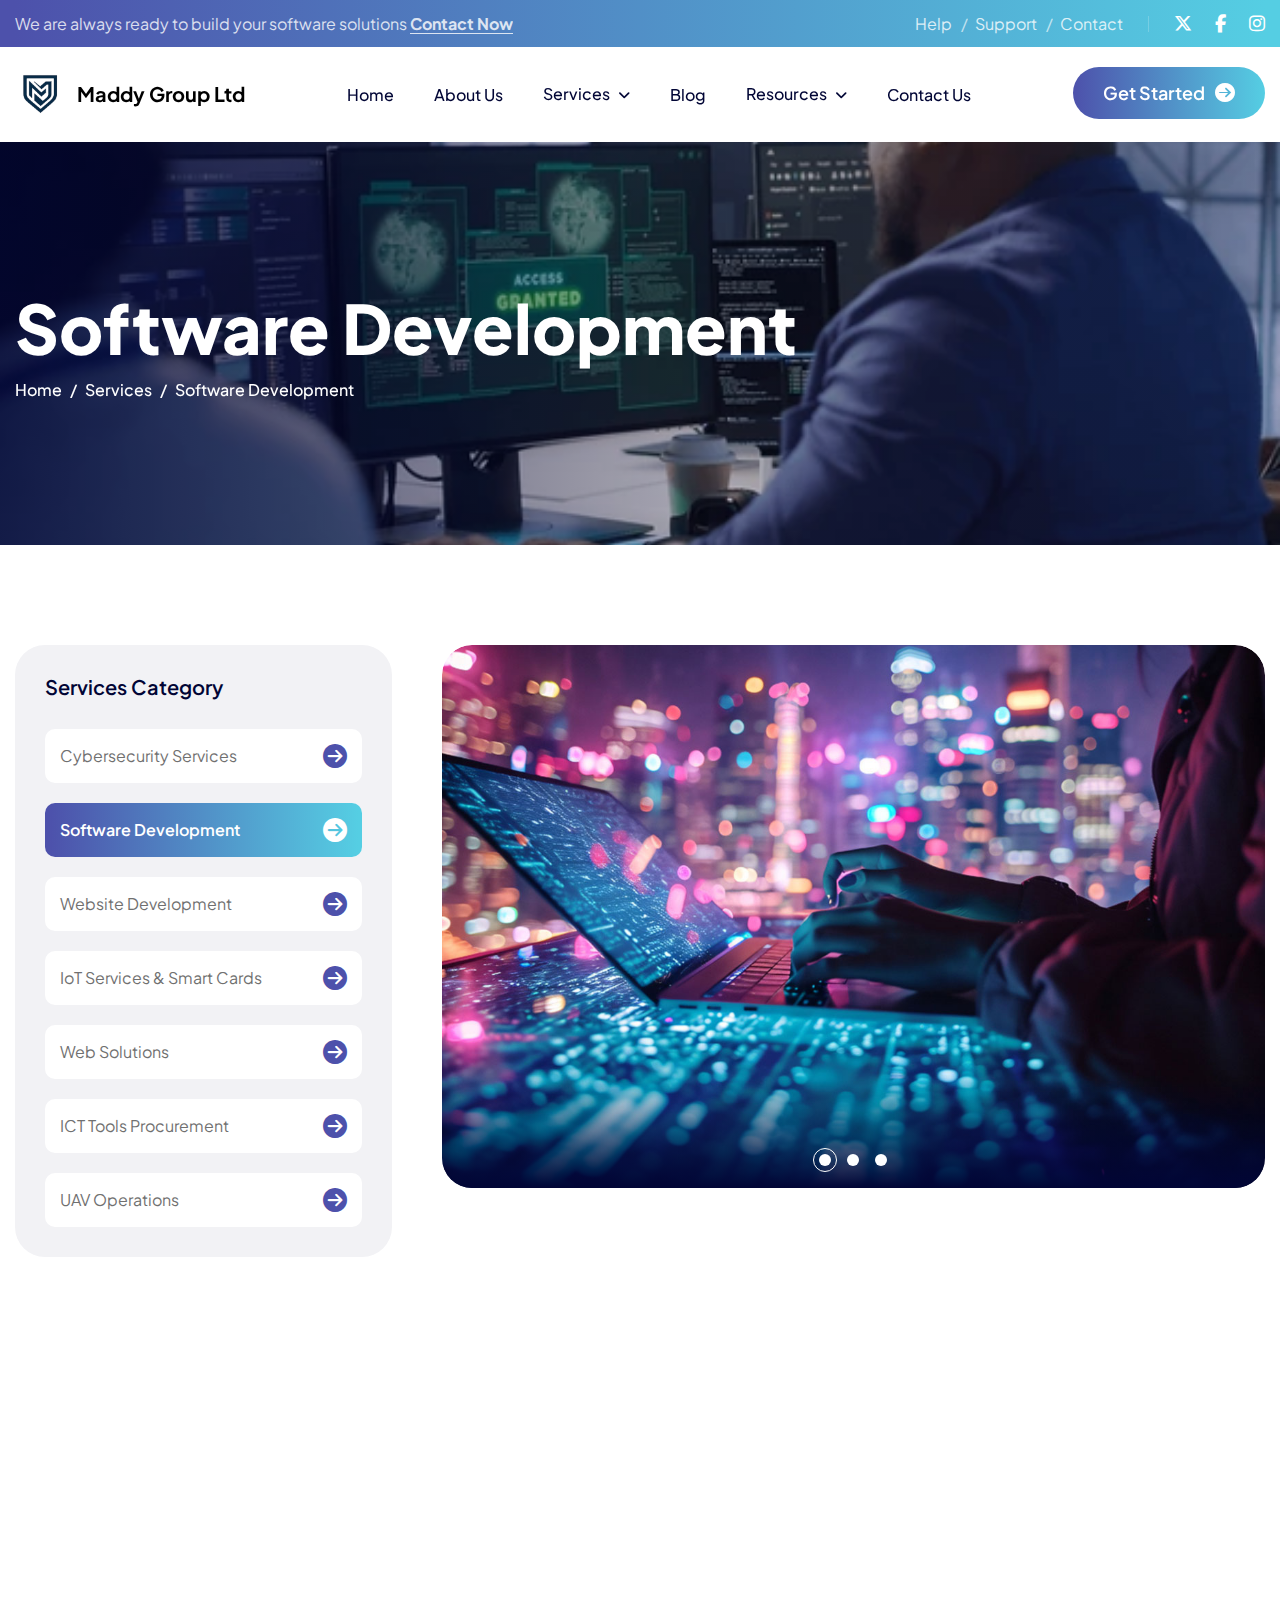
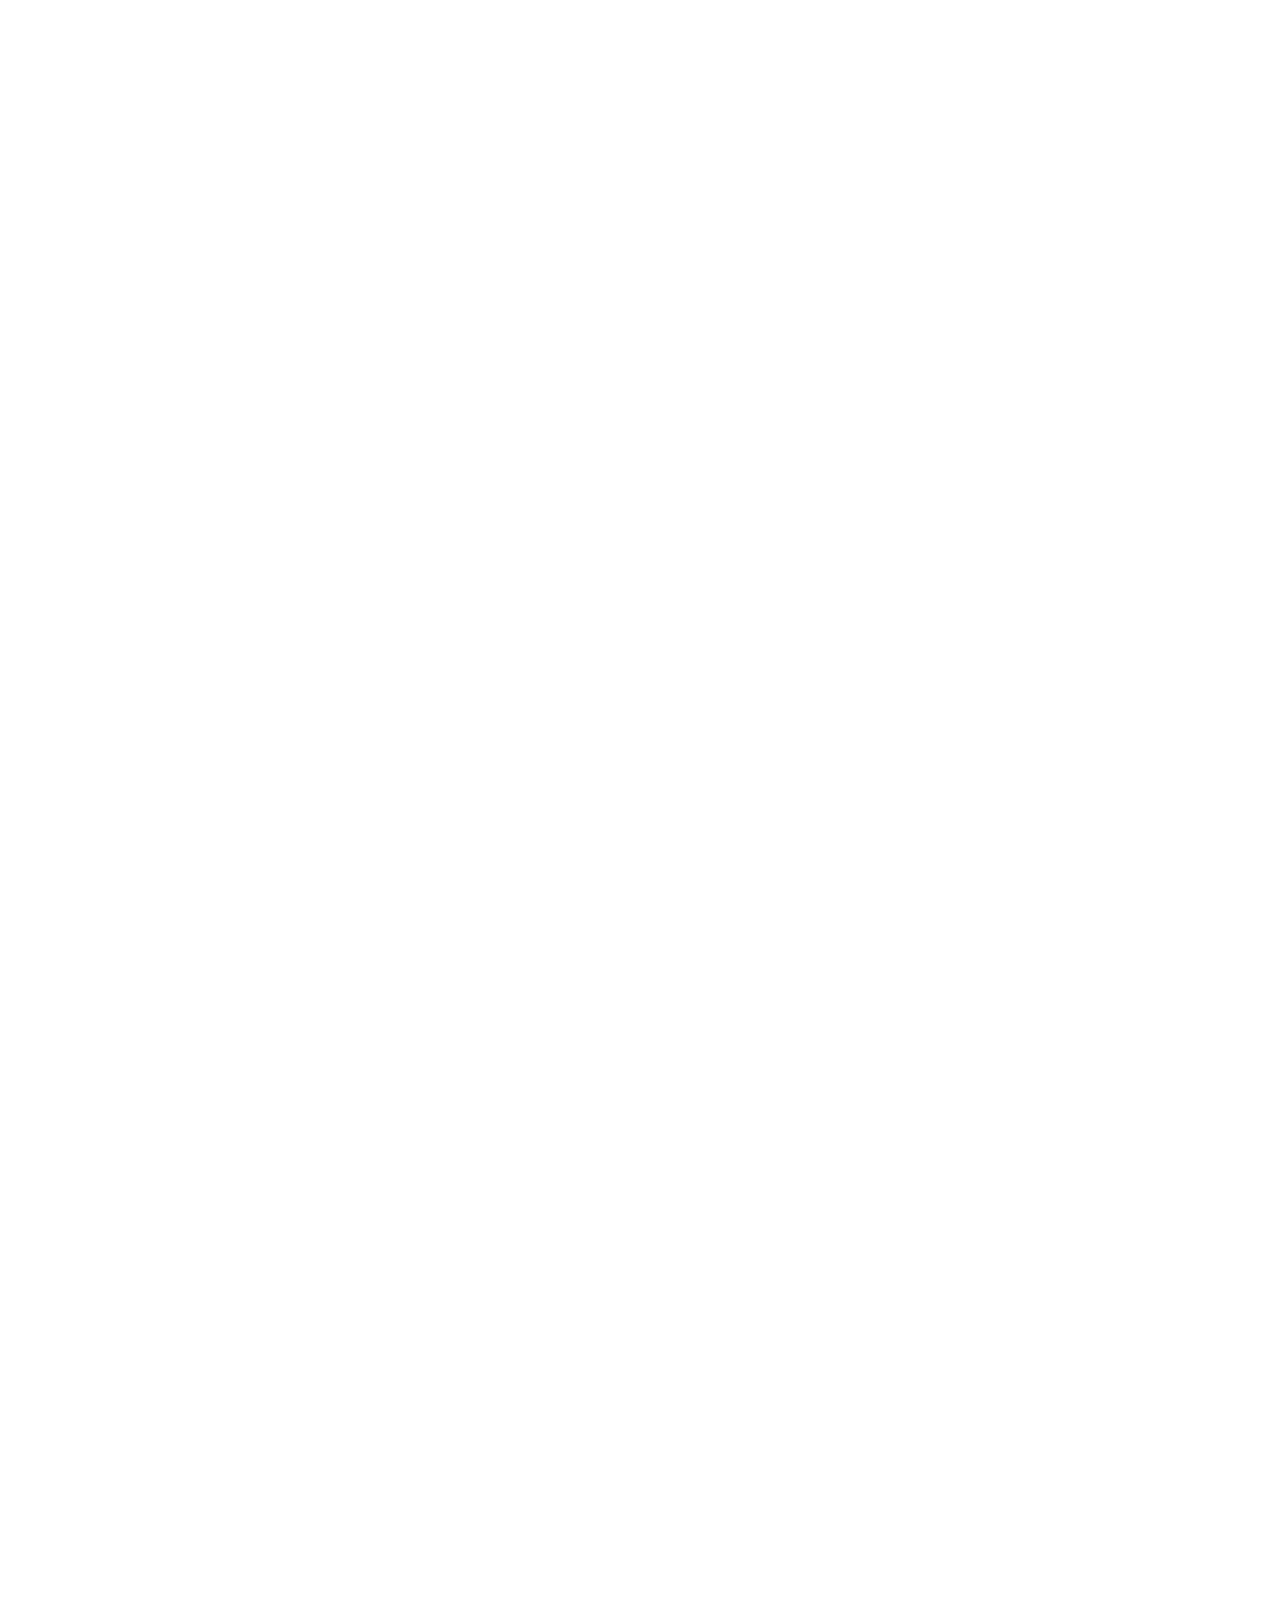
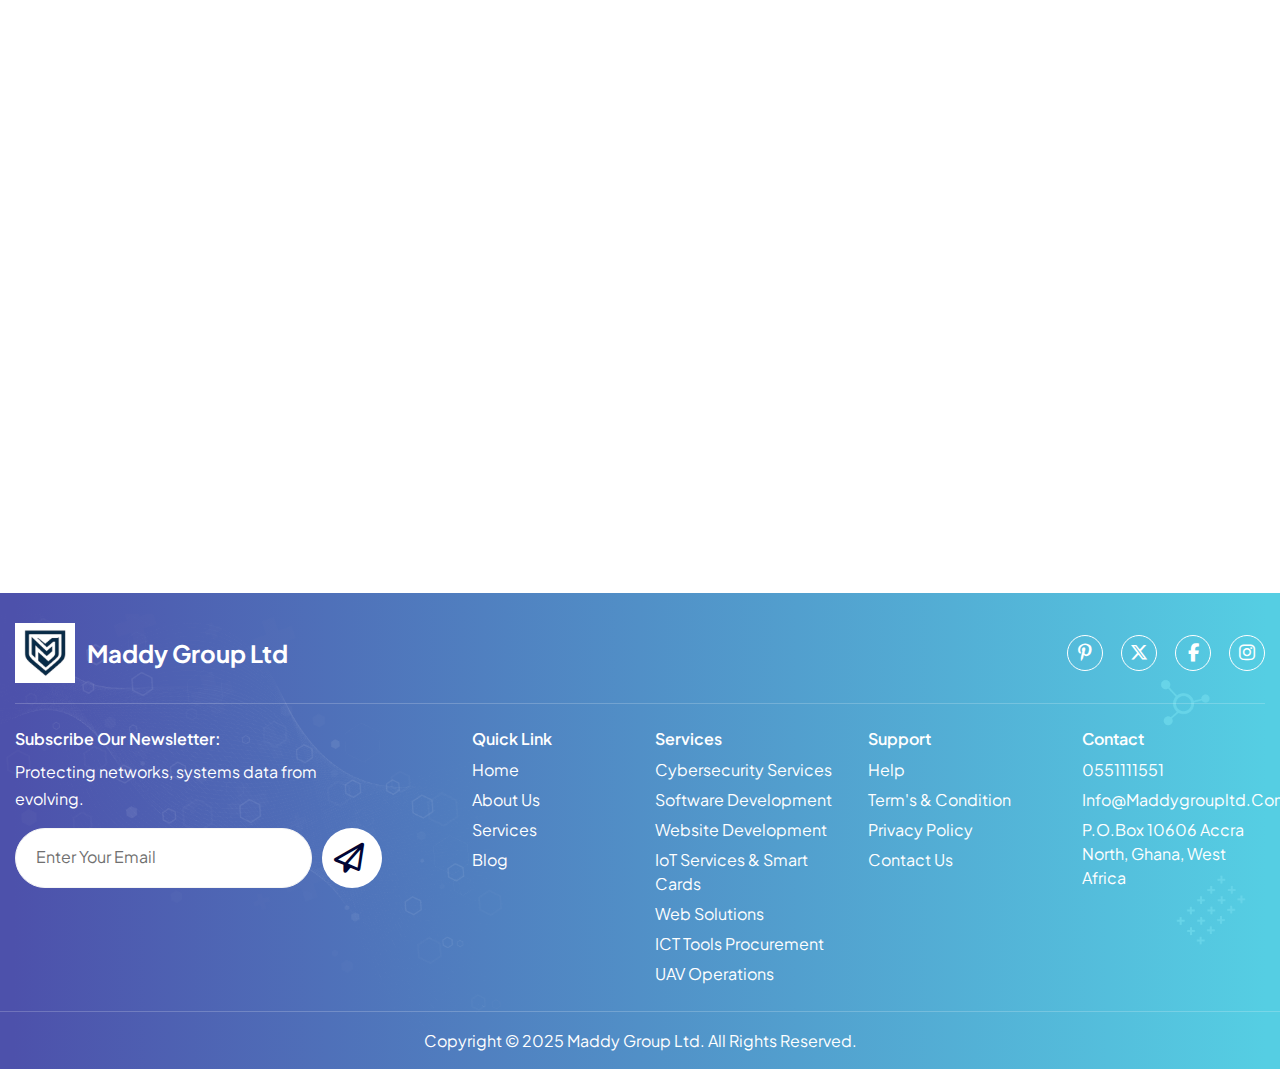
<file: software-development.html>
<!DOCTYPE html>
<html lang="zxx">
<head>
	<meta charset="utf-8">
	<meta http-equiv="X-UA-Compatible" content="IE=edge">
	<meta name="viewport" content="width=device-width, initial-scale=1.0, maximum-scale=1">
	<meta name="description" content="Custom software development services by Maddy Group Ltd. Desktop applications, mobile apps, enterprise systems, and web applications for Ghanaian businesses.">
	<meta name="keywords" content="software development Ghana, custom applications, mobile apps, enterprise systems, desktop software, Maddy Group">
	<meta name="author" content="Maddy Group Ltd">
    <title>Software Development - Maddy Group Ltd Ghana</title>
	<link rel="shortcut icon" type="image/x-icon" href="images/favicon.png">
	<link rel="preconnect" href="https://fonts.googleapis.com">
    <link rel="preconnect" href="https://fonts.gstatic.com" crossorigin>
    <link href="https://fonts.googleapis.com/css2?family=Plus+Jakarta+Sans:ital,wght@0,200..800;1,200..800&display=swap" rel="stylesheet">
	<link href="css/bootstrap.min.css" rel="stylesheet" media="screen">
	<link href="css/slicknav.min.css" rel="stylesheet">
	<link rel="stylesheet" href="css/swiper-bundle.min.css">
	<link href="css/all.min.css" rel="stylesheet" media="screen">
	<link href="css/animate.css" rel="stylesheet">
	<link rel="stylesheet" href="css/magnific-popup.css">
	<link rel="stylesheet" href="css/mousecursor.css">
	<link href="css/custom.css" rel="stylesheet" media="screen">
</head>
<body>

    <div class="preloader">
		<div class="loading-container">
			<div class="loading"></div>
			<div id="loading-icon"><img src="images/loader.svg" alt=""></div>
		</div>
	</div>

    <div class="topbar">
        <div class="container">
            <div class="row align-items-center">
                <div class="col-md-7">
                    <div class="topbar-info-text">
                        <p>We are always ready to build your software solutions <a href="contact.html">Contact now</a></p>
                    </div>
                </div>
                <div class="col-md-5">
                    <div class="topbar-links">
                        <div class="topbar-contact-info">
                            <ul>
                                <li><a href="#">Help</a></li>
                                <li><a href="#">Support</a></li>
                                <li><a href="contact.html">Contact</a></li>
                            </ul>
                        </div>
                        <div class="topbar-social-links">
                            <ul>
                                <li><a href="#"><i class="fa-brands fa-x-twitter"></i></a></li>
                                <li><a href="#"><i class="fa-brands fa-facebook-f"></i></a></li>
                                <li><a href="#"><i class="fa-brands fa-instagram"></i></a></li>
                            </ul>
                        </div>
                    </div>
                </div>
            </div>
        </div>
    </div>

	<header class="main-header">
		<div class="header-sticky">
			<nav class="navbar navbar-expand-lg">
				<div class="container">
					<a class="navbar-brand" href="./" style="display: flex; align-items: center; gap: 12px;">
						<img src="images/maddylogo.jpg" alt="Maddy Group Ltd Logo" style="height: 50px; width: auto;">
						<span style="font-size: 20px; font-weight: 700; color: #000; white-space: nowrap;">Maddy Group Ltd</span>
					</a>
					<div class="collapse navbar-collapse main-menu">
                        <div class="nav-menu-wrapper">
                            <ul class="navbar-nav mr-auto" id="menu">
                                <li class="nav-item"><a class="nav-link" href="./">Home</a></li>
                                <li class="nav-item"><a class="nav-link" href="about.html">About Us</a></li>
                                <li class="nav-item submenu"><a class="nav-link" href="cybersecurity-services.html">Services</a>
                                    <ul>
                                        <li class="nav-item"><a class="nav-link" href="cybersecurity-services.html">Cybersecurity Services</a></li>
                                        <li class="nav-item"><a class="nav-link" href="software-development.html">Software Development</a></li>
                                        <li class="nav-item"><a class="nav-link" href="website-development.html">Website Development</a></li>
                                        <li class="nav-item"><a class="nav-link" href="iot-services.html">IoT Services &amp; Smart Cards</a></li>
                                        <li class="nav-item"><a class="nav-link" href="web-solutions.html">Web Solutions</a></li>
                                        <li class="nav-item"><a class="nav-link" href="ict-procurement.html">ICT Tools Procurement</a></li>
                                        <li class="nav-item"><a class="nav-link" href="uav.html">UAV Operations</a></li>
                                    </ul>
                                </li>
                                <li class="nav-item"><a class="nav-link" href="blog.html">Blog</a></li>
                                <li class="nav-item submenu"><a class="nav-link" href="#">Resources</a>
                                    <ul>
                                        <li class="nav-item"><a class="nav-link" href="pricing.html">Pricing</a></li>
                                        <li class="nav-item"><a class="nav-link" href="./">Home</a></li>
                                        <li class="nav-item"><a class="nav-link" href="testimonials.html">Testimonials</a></li>
                                        <li class="nav-item"><a class="nav-link" href="team.html">Our Team</a></li>
                                        <li class="nav-item"><a class="nav-link" href="faqs.html">FAQs</a></li>
                                        <li class="nav-item"><a class="nav-link" href="blog-single.html">Case Studies</a></li>
                                    </ul>
                                </li>
                                <li class="nav-item"><a class="nav-link" href="contact.html">Contact Us</a></li>
                            </ul>
                        </div>
                        <div class="header-btn">
                            <a href="contact.html" class="btn-default">get started</a>
                        </div>
					</div>
					<div class="navbar-toggle"></div>
				</div>
			</nav>
			<div class="responsive-menu"></div>
		</div>
	</header>

    <div class="page-header parallaxie">
        <div class="container">
            <div class="row align-items-center">
                <div class="col-lg-12">
                    <div class="page-header-box">
                        <h1 class="wow fadeInUp" data-cursor="-opaque">Software Development</h1>
                        <nav class="wow fadeInUp" data-wow-delay="0.2s">
                            <ol class="breadcrumb">
                                <li class="breadcrumb-item"><a href="./">home</a></li>
                                <li class="breadcrumb-item"><a href="cybersecurity-services.html">services</a></li>
                                <li class="breadcrumb-item active" aria-current="page">Software Development</li>
                            </ol>
                        </nav>
                    </div>
                </div>
            </div>
        </div>
    </div>

    <div class="page-service-single">
        <div class="container">
            <div class="row">
                <div class="col-lg-4">
                    <div class="page-single-sidebar">
                        <div class="page-catagery-list wow fadeInUp">
                            <h3>services category</h3>
                            <ul>
                                <li><a href="cybersecurity-services.html">Cybersecurity Services</a></li>
                                <li class="active"><a href="software-development.html">Software Development</a></li>
                                <li><a href="website-development.html">Website Development</a></li>
                                <li><a href="iot-services.html">IoT Services &amp; Smart Cards</a></li>
                                <li><a href="web-solutions.html">Web Solutions</a></li>
                                <li><a href="ict-procurement.html">ICT Tools Procurement</a></li>
                                <li><a href="uav.html">UAV Operations</a></li>
                            </ul>
                        </div>
                        <div class="sidebar-cta-box wow fadeInUp" data-wow-delay="0.2s">
                            <div class="sidebar-cta-logo" style="display: flex; align-items: center; gap: 10px;">
                                <img src="images/maddylogo.jpg" alt="Maddy Group Ltd Logo" style="height: 40px; width: auto;">
                                <span style="font-size: 18px; font-weight: 700; color: #fff;">Maddy Group Ltd</span>
                            </div>
                            <div class="sidebar-cta-content">
                                <p>We are Ghana's leading technology solutions provider, offering custom software development services to transform your business.</p>
                            </div>
                            <div class="sidebar-cta-contact">
                                <div class="icon-box">
                                    <img src="images/icon-phone.svg" alt="">
                                </div>
                                <div class="sidebar-cta-contact-content">
                                    <h3><a href="tel:0551111551">0551111551</a></h3>
                                    <p>Get free consultancy</p>
                                </div>
                            </div>
                        </div>
                    </div>
                </div>

                <div class="col-lg-8">
                    <div class="service-single-content">
                        <div class="page-single-slider">
                            <div class="swiper">
                                <div class="swiper-wrapper">
                                    <div class="swiper-slide">
                                        <figure class="image-anime" data-cursor-text="Drag">
                                            <img src="images/service-1.jpg" alt="">
                                        </figure>
                                    </div>
                                    <div class="swiper-slide">
                                        <figure class="image-anime" data-cursor-text="Drag">
                                            <img src="images/service-2.jpg" alt="">
                                        </figure>
                                    </div>
                                    <div class="swiper-slide">
                                        <figure class="image-anime" data-cursor-text="Drag">
                                            <img src="images/service-3.jpg" alt="">
                                        </figure>
                                    </div>
                                </div>
                                <div class="page-single-pagination"></div>
                            </div>
                        </div>

                        <div class="service-entry">
                            <p class="wow fadeInUp">Our Software Development services deliver custom applications tailored to your business needs. We develop desktop applications, mobile apps, enterprise systems, and web applications for Ghanaian businesses. From initial consultation to deployment and support, we create software solutions that automate processes, improve efficiency, and solve complex business challenges with modern technology.</p>
                            <p class="wow fadeInUp" data-wow-delay="0.2s">We build custom software for Windows, macOS, Linux, iOS, and Android platforms. Our solutions include business management systems, inventory software, accounting applications, CRM systems, and specialized industry software. Designed for reliability, scalability, and user-friendliness, our applications streamline your operations and boost productivity.</p>

                            <div class="service-why-choose-box">
                                <h2 class="wow fadeInUp" data-wow-delay="0.4s">Why choose our software development</h2>
                                <p class="wow fadeInUp" data-wow-delay="0.6s">Custom Software Development is essential for businesses seeking tailored solutions that fit their unique processes. By creating applications specifically designed for your needs, we help you automate workflows, eliminate inefficiencies, and gain competitive advantages through technology.</p>
                                <div class="our-benefit-body service-why-choose-list">
                                    <div class="benefit-body-item wow fadeInUp">
                                        <div class="icon-box"><img src="images/icon-service-why-choose-1.svg" alt=""></div>
                                        <div class="benefit-body-item-content"><h3>Custom solutions tailored to your business needs</h3></div>
                                    </div>
                                    <div class="benefit-body-item wow fadeInUp" data-wow-delay="0.2s">
                                        <div class="icon-box"><img src="images/icon-service-why-choose-2.svg" alt=""></div>
                                        <div class="benefit-body-item-content"><h3>Cross-platform development for all devices</h3></div>
                                    </div>
                                    <div class="benefit-body-item wow fadeInUp" data-wow-delay="0.4s">
                                        <div class="icon-box"><img src="images/icon-service-why-choose-3.svg" alt=""></div>
                                        <div class="benefit-body-item-content"><h3>Seamless integration with existing systems</h3></div>
                                    </div>
                                    <div class="benefit-body-item wow fadeInUp" data-wow-delay="0.6s">
                                        <div class="icon-box"><img src="images/icon-service-why-choose-4.svg" alt=""></div>
                                        <div class="benefit-body-item-content"><h3>Ongoing support &amp; maintenance services</h3></div>
                                    </div>
                                </div>
                                <p class="wow fadeInUp" data-wow-delay="0.8s">Our software development provides custom applications, cross-platform compatibility, system integration, and ongoing support to automate your business processes and improve operational efficiency.</p>
                            </div>

                            <div class="service-entry-feature-box">
                                <h2 class="wow fadeInUp">Features of software development</h2>
                                <p class="wow fadeInUp" data-wow-delay="0.2s">Provides custom application development, cross-platform compatibility, system integration, and user-friendly interfaces for software solutions that streamline operations and boost productivity.</p>
                                <div class="service-feature-list">
                                    <div class="service-feature-item wow fadeInUp">
                                        <div class="service-feature-box">
                                            <div class="icon-box"><img src="images/icon-service-1.svg" alt=""></div>
                                            <div class="service-feature-title"><h3>Custom application development</h3></div>
                                        </div>
                                        <div class="service-feature-content"><p>Develops tailored software for your specific needs.</p></div>
                                    </div>
                                    <div class="service-feature-item wow fadeInUp" data-wow-delay="0.2s">
                                        <div class="service-feature-box">
                                            <div class="icon-box"><img src="images/icon-service-6.svg" alt=""></div>
                                            <div class="service-feature-title"><h3>Mobile app development</h3></div>
                                        </div>
                                        <div class="service-feature-content"><p>Creates mobile applications for iOS and Android.</p></div>
                                    </div>
                                    <div class="service-feature-item wow fadeInUp" data-wow-delay="0.4s">
                                        <div class="service-feature-box">
                                            <div class="icon-box"><img src="images/icon-service-3.svg" alt=""></div>
                                            <div class="service-feature-title"><h3>Enterprise systems</h3></div>
                                        </div>
                                        <div class="service-feature-content"><p>Builds comprehensive business management systems.</p></div>
                                    </div>
                                </div>
                                <div class="service-entry-image-list">
                                    <div class="service-entry-image">
                                        <figure class="image-anime reveal">
                                            <img src="images/service-entry-image.jpg" alt="">
                                        </figure>
                                    </div>
                                    <div class="service-entry-list-content wow fadeInUp" data-wow-delay="0.6s">
                                        <p>Provides custom development, cross-platform compatibility, system integration &amp; ongoing support to create software solutions that streamline operations.</p>
                                        <ul>
                                            <li>Custom desktop &amp; mobile applications</li>
                                            <li>Enterprise management systems</li>
                                            <li>Cross-platform compatibility</li>
                                            <li>Ongoing support &amp; maintenance</li>
                                        </ul>
                                    </div>
                                </div>
                            </div>
                        </div>

                        <div class="page-single-faqs">
                            <div class="section-title">
                                <h2 class="wow fadeInUp" data-cursor="-opaque">Frequently <span>asked questions</span></h2>
                            </div>
                            <div class="faq-accordion" id="faqaccordion">
                                <div class="accordion-item wow fadeInUp">
                                    <h2 class="accordion-header" id="heading1">
                                        <button class="accordion-button collapsed" type="button" data-bs-toggle="collapse" data-bs-target="#collapse1" aria-expanded="true" aria-controls="collapse1">What types of software can you develop?</button>
                                    </h2>
                                    <div id="collapse1" class="accordion-collapse collapse" aria-labelledby="heading1" data-bs-parent="#faqaccordion">
                                        <div class="accordion-body"><p>We develop a wide range of custom software including desktop applications for Windows, macOS, and Linux, mobile apps for iOS and Android, enterprise management systems, CRM software, inventory management systems, accounting applications, and specialized industry-specific software tailored to your business needs.</p></div>
                                    </div>
                                </div>
                                <div class="accordion-item wow fadeInUp" data-wow-delay="0.2s">
                                    <h2 class="accordion-header" id="heading2">
                                        <button class="accordion-button" type="button" data-bs-toggle="collapse" data-bs-target="#collapse2" aria-expanded="false" aria-controls="collapse2">How long does software development take?</button>
                                    </h2>
                                    <div id="collapse2" class="accordion-collapse collapse show" aria-labelledby="heading2" data-bs-parent="#faqaccordion">
                                        <div class="accordion-body"><p>Development timelines vary based on project complexity and features. A simple mobile app may take 2-3 months, while complex enterprise systems can take 6-12 months or more. We provide detailed project plans with milestones and regular progress updates throughout the development process.</p></div>
                                    </div>
                                </div>
                                <div class="accordion-item wow fadeInUp" data-wow-delay="0.4s">
                                    <h2 class="accordion-header" id="heading3">
                                        <button class="accordion-button collapsed" type="button" data-bs-toggle="collapse" data-bs-target="#collapse3" aria-expanded="false" aria-controls="collapse3">Do you provide ongoing support after development?</button>
                                    </h2>
                                    <div id="collapse3" class="accordion-collapse collapse" aria-labelledby="heading3" data-bs-parent="#faqaccordion">
                                        <div class="accordion-body"><p>Yes, we provide comprehensive ongoing support and maintenance services including bug fixes, updates, feature enhancements, technical support, and system monitoring. We offer flexible support packages to ensure your software continues to operate smoothly and meets evolving business requirements.</p></div>
                                    </div>
                                </div>
                                <div class="accordion-item wow fadeInUp" data-wow-delay="0.6s">
                                    <h2 class="accordion-header" id="heading4">
                                        <button class="accordion-button collapsed" type="button" data-bs-toggle="collapse" data-bs-target="#collapse4" aria-expanded="false" aria-controls="collapse4">Can you integrate with our existing systems?</button>
                                    </h2>
                                    <div id="collapse4" class="accordion-collapse collapse" aria-labelledby="heading4" data-bs-parent="#faqaccordion">
                                        <div class="accordion-body"><p>Absolutely! We specialize in creating software that seamlessly integrates with your existing systems, databases, and third-party applications. We ensure data compatibility, secure API connections, and smooth workflows between new and legacy systems to maintain business continuity.</p></div>
                                    </div>
                                </div>
                                <div class="accordion-item wow fadeInUp" data-wow-delay="0.8s">
                                    <h2 class="accordion-header" id="heading5">
                                        <button class="accordion-button collapsed" type="button" data-bs-toggle="collapse" data-bs-target="#collapse5" aria-expanded="false" aria-controls="collapse5">What platforms do you develop for?</button>
                                    </h2>
                                    <div id="collapse5" class="accordion-collapse collapse" aria-labelledby="heading5" data-bs-parent="#faqaccordion">
                                        <div class="accordion-body"><p>We develop for all major platforms including Windows, macOS, Linux for desktop applications, iOS and Android for mobile apps, and cross-platform solutions using technologies like React Native and Electron. We help you choose the best platforms based on your target audience and business goals.</p></div>
                                    </div>
                                </div>
                            </div>
                        </div>
                    </div>
                </div>
            </div>
        </div>
    </div>

    <footer class="main-footer">
        <div class="container">
            <div class="row">
                <div class="col-lg-12">
                    <div class="footer-header">
                        <div class="footer-logo" style="display: flex; align-items: center; gap: 12px; justify-content: center;">
                            <img src="images/maddylogo.jpg" alt="Maddy Group Ltd Logo" style="height: 60px; width: auto;">
                            <span style="font-size: 24px; font-weight: 700; color: #fff;">Maddy Group Ltd</span>
                        </div>
                        <div class="footer-social-links">
                            <ul>
                                <li><a href="#"><i class="fa-brands fa-pinterest-p"></i></a></li>
                                <li><a href="#"><i class="fa-brands fa-x-twitter"></i></a></li>
                                <li><a href="#"><i class="fa-brands fa-facebook-f"></i></a></li>
                                <li><a href="#"><i class="fa-brands fa-instagram"></i></a></li>
                            </ul>
                        </div>
                    </div>
                </div>
                <div class="col-lg-4">
                    <div class="footer-links footer-newsletter-form">
                        <h3>Subscribe our newsletter:</h3>
                        <p>Protecting networks, systems data from evolving.</p>
                        <form id="newsletterForm" action="#" method="POST">
                            <div class="form-group">
                                <input type="email" name="email" class="form-control" id="mail" placeholder="Enter Your Email" required="">
                                <button type="submit" class="newsletter-btn"><i class="fa-regular fa-paper-plane"></i></button>
                            </div>
                        </form>
                    </div>
                </div>
                <div class="col-lg-2 col-md-3 col-6">
                    <div class="footer-links footer-quick-links">
                        <h3>Quick link</h3>
                        <ul>
                            <li><a href="index.html">home</a></li>
                            <li><a href="about.html">about us</a></li>
                            <li><a href="cybersecurity-services.html">services</a></li>
                            <li><a href="blog-single.html">blog</a></li>
                        </ul>
                    </div>
                </div>
                <div class="col-lg-2 col-md-3 col-6">
                    <div class="footer-links">
                        <h3>Services</h3>
                        <ul>
                            <li><a href="cybersecurity-services.html">Cybersecurity Services</a></li>
                            <li><a href="software-development.html">Software Development</a></li>
                            <li><a href="website-development.html">Website Development</a></li>
                            <li><a href="iot-services.html">IoT Services &amp; Smart Cards</a></li>
                            <li><a href="web-solutions.html">Web Solutions</a></li>
                            <li><a href="ict-procurement.html">ICT Tools Procurement</a></li>
                            <li><a href="uav.html">UAV Operations</a></li>
                        </ul>
                    </div>
                </div>
                <div class="col-lg-2 col-md-3 col-6">
                    <div class="footer-links">
                        <h3>Support</h3>
                        <ul>
                            <li><a href="#">Help</a></li>
                            <li><a href="#">Term's &amp; condition</a></li>
                            <li><a href="#">Privacy policy</a></li>
                            <li><a href="contact.html">Contact us</a></li>
                        </ul>
                    </div>
                </div>
                <div class="col-lg-2 col-md-3 col-6">
                    <div class="footer-links">
                        <h3>Contact</h3>
                        <ul>
                            <li><a href="tel:0551111551">0551111551</a></li>
                            <li><a href="mailto:info@maddygroupltd.com">info@maddygroupltd.com</a></li>
                            <li>P.O.Box 10606 Accra North, Ghana, West Africa</li>
                        </ul>
                    </div>
                </div>
            </div>
        </div>
        <div class="footer-copyright">
            <div class="container">
                <div class="row">
                    <div class="col-md-12">
                        <div class="footer-copyright-text">
                            <p>Copyright &copy; 2025 Maddy Group Ltd. All Rights Reserved.</p>
                        </div>
                    </div>
                </div>
            </div>
        </div>
    </footer>

    <script src="js/jquery-3.7.1.min.js"></script>
    <script src="js/bootstrap.min.js"></script>
    <script src="js/validator.min.js"></script>
    <script src="js/jquery.slicknav.js"></script>
    <script src="js/swiper-bundle.min.js"></script>
    <script src="js/jquery.waypoints.min.js"></script>
    <script src="js/jquery.counterup.min.js"></script>
    <script src="js/jquery.magnific-popup.min.js"></script>
    <script src="js/SmoothScroll.js"></script>
    <script src="js/parallaxie.js"></script>
    <script src="js/gsap.min.js"></script>
    <script src="js/magiccursor.js"></script>
    <script src="js/SplitText.js"></script>
    <script src="js/ScrollTrigger.min.js"></script>
    <script src="js/jquery.mb.YTPlayer.min.js"></script>
    <script src="js/wow.min.js"></script>
    <script src="js/function.js"></script>
</body>
</html>
</file>
<file: css/custom.css>
/* ----------------------------------------------------------------------------------------
* Author        : Maddy Group Ltd
* Website       : Maddy Group Ltd - Technology Solutions
* File          : CSS File
* Version       : 1.0
* ---------------------------------------------------------------------------------------- */
/* INDEX
----------------------------------------------------------------------------------------
01. Global Variables
02. General css
03. Header css
04. Hero css
05. About Us css
06. Our Service css
07. Our Feature css
08. Our Projects css
09. Why Choose Us css
10. What We Do css
11. Our Pricing css
12. Our Testimonial css
13. Our Team css
14. CTA Box css
15. Our FAQs css
16. Our Blog css
17. Footer css
18. About Us Page css
19. Services Page css
20. Service Single css
21. Blog Archive css
22. Blog Single css
23. Projects Page css
24. Project Single css
25. Team Page css
26. Team Single css
27. Pricing Page css
28. Testimonial Page css
29. Image Gallery css
30. Video Gallery css
31. FAQs Page css
32. Contact Us Page css
33. 404 Error Page css
34. Responsive css
-------------------------------------------------------------------------------------- */

/************************************/
/*** 	 01. Global Variables	  ***/
/************************************/	

:root{
	--primary-color				: #010535;
	--secondary-color			: #F2F2F5;
	--text-color				: #707070;
	--accent-color				: #4D51AB;
	--accent-secondary-color	: #55CEE3;
	--white-color				: #FFFFFF;
	--divider-color				: #F5F5F5;
	--dark-divider-color		: #FFFFFF33;
	--error-color				: rgb(230, 87, 87);
	--default-font				: "Plus Jakarta Sans", sans-serif;
}

/************************************/
/*** 	   02. General css		  ***/
/************************************/

body{
	font-family: var(--default-font);
	font-size: 16px;
	font-weight: 400;
	line-height: 1em;
	background-color: var(--white-color);
	color: var(--text-color);
}

::-webkit-scrollbar-track{
	background-color: var(--secondary-color);
	border-left: 1px solid var(--secondary-color);
}
::-webkit-scrollbar{
	width: 7px;
	background-color: var(--secondary-color);
}
::-webkit-scrollbar-thumb{
	background: linear-gradient(180deg, var(--accent-color) 1.15%, var(--accent-secondary-color) 98.84%);
}

p{
	line-height: 1.7em;
	margin-bottom: 1.5em;
}

h1,
h2,
h3,
h4,
h5,
h6{
	margin : 0;
	font-weight: 600;
	line-height: 1.2em;
	color: var(--primary-color);
}

figure{
	margin: 0;
}

img{
	max-width: 100%;
}

a{
	text-decoration: none;
}

a:hover{
	text-decoration: none;
	outline: 0;
}

a:focus{
	text-decoration: none;
	outline: 0;
}

html,
body{
	width: 100%;
	overflow-x: clip;
}

.container{
	max-width: 1300px;
}

.container,
.container-fluid,
.container-lg,
.container-md,
.container-sm,
.container-xl,
.container-xxl{
    padding-right: 15px;
    padding-left: 15px;
}

.image-anime{
	position: relative;
	overflow: hidden;
}

.image-anime:after{
	content: "";
	position: absolute;
    width: 200%;
    height: 0%;
    left: 50%;
    top: 50%;
    background-color: rgba(255,255,255,.3);
    transform: translate(-50%,-50%) rotate(-45deg);
    z-index: 1;
}

.image-anime:hover:after{
    height: 250%;
    transition: all 600ms linear;
    background-color: transparent;
}

.reveal{
	position: relative;
    display: -webkit-inline-box;
    display: -ms-inline-flexbox;
    display: inline-flex;
    visibility: hidden;
    overflow: hidden;
}

.reveal img{
    height: 100%;
    width: 100%;
    -o-object-fit: cover;
    object-fit: cover;
    -webkit-transform-origin: left;
    transform-origin: left;
}

.row{
    margin-right: -15px;
    margin-left: -15px;
}

.row > *{
	padding-right: 15px;
	padding-left: 15px;
}

.row.no-gutters{
    margin-right: 0px;
    margin-left: 0px;
}

.row.no-gutters > *{
    padding-right: 0px;
    padding-left: 0px;
}

.btn-default{
	position: relative;
	display: inline-block;
    background: linear-gradient(to right, var(--accent-color) 0%, var(--accent-secondary-color) 50%, var(--accent-color) 100%);
    background-size: 200% auto;
    border-radius: 100px;
    color: var(--white-color);
    font-size: 18px;
    font-weight: 600;
	line-height: 1em;
    text-transform: capitalize;
    border: none;
    padding: 17px 60px 17px 30px;
    transition: all 0.4s ease-in-out;
	overflow: hidden;
	z-index: 0;
}

.btn-default:hover{
	background-position: right center;
}

.btn-default::before{
	content: '\f0a9';
	font-family: 'Font Awesome 6 Free';
	position: absolute;
	top: 50%;
	right: 0;
	transform: translate(-30px, -50%);
	font-size: 20px;
	color: var(--white-color);
	border-radius: 50%;
	transition: all 0.4s ease-in-out;
}

.btn-default:hover::before{
	transform: translate(-27px, -50%);
}

.btn-default.btn-highlighted{
	background: var(--white-color);
	color: var(--accent-color);
}

.btn-default.btn-highlighted::before{
	color: var(--accent-color);
}

.btn-default.btn-highlighted::after{
	content: '';
    display: block;
    position: absolute;
    top: 0;
    left: auto;
    right: 0;
    bottom: 0;
    width: 0;
    height: 100%;
	background: linear-gradient(90.15deg, var(--accent-color) 1.15%, var(--accent-secondary-color) 98.84%);
    border-radius: 100px;
    transition: 0.4s ease-in-out;
    z-index: -1;
}

.btn-default.btn-highlighted:hover{
	background-color: transparent;
	color: var(--white-color);
}

.btn-default.btn-highlighted:hover::before{
	color: var(--white-color);
}

.btn-default.btn-highlighted:hover:after{
    width: 100%;
    left: 0;
    right: auto;
}

.cb-cursor:before{
	background: linear-gradient(90.15deg, var(--accent-color) 1.15%, var(--accent-secondary-color) 98.84%);
}

.preloader{
    position: fixed;
	top: 0;
	left: 0;
	right: 0;
	bottom: 0;
	z-index: 1000;
	background: linear-gradient(90.15deg, var(--accent-color) 1.15%, var(--accent-secondary-color) 98.84%);
	display: flex;
	align-items: center;
	justify-content: center;
}

.loading-container,
.loading{
	height: 100px;
	position: relative;
	width: 100px;
	border-radius: 100%;
}

.loading-container{
	margin: 40px auto;
}

.loading{
	border: 1px solid transparent;
	border-color: transparent var(--white-color) transparent var(--white-color);
	animation: rotate-loading 1.5s linear 0s infinite normal;
	transform-origin: 50% 50%;
}

.loading-container:hover .loading,
.loading-container .loading{
	transition: all 0.5s ease-in-out;
}

#loading-icon{
	position: absolute;
	top: 50%;
	left: 50%;
	max-width: 66px;
	transform: translate(-50%, -50%);
}

@keyframes rotate-loading{
	0%{
		transform: rotate(0deg);
	}

	100%{
		transform: rotate(360deg);
	}
}

.section-row{
	margin-bottom: 80px;
}

.section-row .section-title{
	margin-bottom: 0;
}

.section-row .section-title{
	width: 100%;
	max-width: 720px;
	margin: 0 auto;
	text-align: center;
}

.section-btn{
	text-align: end;
}

.section-title-content p{
	margin: 0;
}

.section-title{
	position: relative;
	margin-bottom: 40px;
	z-index: 1;
}

.section-title h3{
	position: relative;
	display: inline-block;
	font-size: 15px;
	line-height: normal;
	letter-spacing: 0.2em;
    text-transform: uppercase;
    color: var(--primary-color);
	padding-left: 30px;
    margin-bottom: 20px;
}

.section-title h3::before{
	content: '';
    position: absolute;
    top: 50%;
    left: 0;
    transform: translateY(-50%);
    background: url('../images/icon-sub-heading.svg');
    background-repeat: no-repeat;
    background-position: left center;
    background-size: cover;
    width: 20px;
    height: 20px;
}

.section-title h1{
	font-size: 68px;
	font-weight: 700;
	color: var(--white-color);
	margin-bottom: 0;
	cursor: none;
}

.section-title h2{
	font-size: 46px;
	font-weight: 700;
	margin-bottom: 0;
	cursor: none;
}

.section-title h1 span,
.section-title h2 span{
	background: linear-gradient(90.15deg, var(--accent-color) 0%, var(--accent-secondary-color) 100%);
	background-clip: text;
    -webkit-text-fill-color: transparent;
}

.section-title p{
	margin-top: 20px;
	margin-bottom: 0;
}

.section-title.dark-section h3,
.section-title.dark-section h1,
.section-title.dark-section h2,
.section-title.dark-section p{
	color: var(--white-color);
}

.section-title.dark-section h3::before{
	filter: brightness(0) invert(1);
}

.help-block.with-errors ul{
	margin: 0;
	text-align: left;
}

.help-block.with-errors ul li{
	color: var(--error-color);
	font-weight: 500;
	font-size: 14px;
}

/************************************/
/**** 	   03. Header css		 ****/
/************************************/

.topbar{
	background: linear-gradient(90.15deg, var(--accent-color) 1.15%, var(--accent-secondary-color) 98.84%);
	padding: 10px 0;
}

.topbar-info-text p{
	color: var(--white-color);
	opacity: 80%;
	margin-bottom: 0;
}

.topbar-info-text p a{
	font-weight: 700;
	text-transform: capitalize;
	color: inherit;
	text-decoration: underline;
	text-underline-offset: 3px;
	transition: all 0.3s ease-in-out;
}

.topbar-info-text p a:hover{
	color: var(--primary-color)	;
}

.topbar-links{
	display: flex;
	align-items: center;
	justify-content: end;
}

.topbar-contact-info{
	border-right: 1px solid var(--dark-divider-color);
	margin-right: 25px;
	padding-right: 25px;
}

.topbar-contact-info ul{
	list-style: none;
    padding: 0;
    margin: 0;
}

.topbar-contact-info ul li{
	position: relative;
    display: inline-block;
    margin-right: 20px;
	color: var(--white-color);
	opacity: 80%;
    transition: all 0.3s ease-in-out;
}

.topbar-contact-info ul li a{
    color: inherit;
}

.topbar-contact-info ul li:hover{
	color: var(--primary-color);
}

.topbar-contact-info ul li:last-child{
	margin: 0;
	padding: 0;
}

.topbar-contact-info ul li::before{
	content: '/';
	position: absolute;
	top: 0;
	right: -16px;
	bottom: 0;
	font-size: 16px;
	color: var(--white-color);
	opacity: 80%;
}

.topbar-contact-info ul li:last-child:before{
	display: none;
}

.topbar-social-links ul{
    list-style: none;
    padding: 0;
    margin: 0;
}

.topbar-social-links ul li{
	position: relative;
    display: inline-block;
    margin-right: 20px;
    transition: all 0.3s ease-in-out;
}

.topbar-social-links ul li:last-child{
	margin: 0;
}

.topbar-social-links ul li a{
	display: block;
	color: var(--white-color);
	transition: all 0.3s ease-in-out;
}

.topbar-social-links ul li:hover a{
	color: var(--primary-color);
}

.topbar-social-links ul li a i{
	font-size: 18px;
    color: inherit;
}

header.main-header{
	position: relative;
	border-bottom: 1px solid var(--dark-divider-color);
	z-index: 100;
}

header.main-header .header-sticky{
	position: relative;
	top: 0;
	z-index: 100;
}

header.main-header .header-sticky.hide{
	transform: translateY(-100%);
	transition: transform 0.3s ease-in-out;
	border-radius: 0;
}

header.main-header .header-sticky.active{
	position: fixed;
	top: 0;
	left: 0;
	right: 0;
	border-radius: 0;
    transform: translateY(0);
	background-color: var(--white-color);
	border-bottom: 1px solid var(--divider-color);
}

.navbar{
	padding: 20px 0;
	align-items: center;
}

.navbar-brand{
	padding: 0;
	margin: 0;
}

.main-menu .nav-menu-wrapper{
	flex: 1;
	text-align: center;
	margin: 0 20px;
}

.main-menu .nav-menu-wrapper > ul{
	align-items: center;
	display: inline-flex;
}

.main-menu ul li{
	margin: 0;
	position: relative;
}

.main-menu ul li a{
	font-size: 16px;
	font-weight: 500;
	line-height: 1.2em;
	padding: 14px 20px !important;
	color: var(--primary-color);
	text-transform: capitalize;
	transition: all 0.3s ease-in-out;
}

.main-menu ul li.submenu > a:after{
	content: '\f107';
	font-family: 'FontAwesome';
	font-weight: 900;
	font-size: 14px;
	margin-left: 8px;
}

.main-menu ul li a:hover,
.main-menu ul li a:focus{
	color: var(--accent-secondary-color);
}

.main-menu ul ul{
	visibility: hidden;
	opacity: 0;
	transform: scaleY(0.8);
	transform-origin: top;
	padding: 0;
	margin: 0;
	list-style: none;
	width: 230px;
	border-radius: 20px;
	position: absolute;
	left: 0;
	top: 100%;
	background: linear-gradient(90.15deg, var(--accent-color) 1.15%, var(--accent-secondary-color) 98.84%);
	transition: all 0.3s ease-in-out;
	text-align: left;
}

.main-menu ul li.submenu:first-child ul{
    width: 230px;
}

.main-menu ul ul ul{
	left: 100%;
	top: 0;
	text-align: left;
}

.main-menu ul li:hover > ul{
	visibility: visible;
	opacity: 1;
	transform: scaleY(1);
    padding: 5px 0;
}

.main-menu ul li.submenu ul li.submenu > a:after{
    content: '\f105';
    float: right;
}

.main-menu ul ul li{
	margin: 0;
	padding: 0;
}

.main-menu ul ul li a{
	color: var(--white-color);
	padding: 8px 20px !important;
	transition: all 0.3s ease-in-out;
}

.main-menu ul li:hover > ul{
	visibility: visible;
	opacity: 1;
	transform: scaleY(1);
    padding: 5px 0;
}

.main-menu ul ul li a:hover,
.main-menu ul ul li a:focus{
	color: var(--primary-color);
	background-color: transparent;
	padding: 8px 20px 8px 23px !important;
}

.main-menu ul li.highlighted-menu{
    display: none;
}

.responsive-menu,
.navbar-toggle{
	display: none;
}

.responsive-menu{
	top: 0;
	position: relative;
}

.slicknav_btn{
	background: linear-gradient(90.15deg, var(--accent-color) 1.15%, var(--accent-secondary-color) 98.84%);
	padding: 0;
	display: flex;
	align-items: center;
	justify-content: center;
	width: 38px;
	height: 38px;
	margin: 0;
	border-radius: 8px;
}

.slicknav_icon .slicknav_icon-bar{
	display: block;
	width: 100%;
	height: 3px;
	width: 22px;
	background-color: var(--white-color);
	border-radius: 6px;
	margin: 4px auto !important;
	transition: all 0.1s ease-in-out;
}

.slicknav_icon .slicknav_icon-bar:first-child{
	margin-top: 0 !important;
}

.slicknav_icon .slicknav_icon-bar:last-child{
	margin-bottom: 0 !important;
}

.navbar-toggle a.slicknav_btn.slicknav_open .slicknav_icon span.slicknav_icon-bar:nth-child(1){
    transform: rotate(-45deg) translate(-5px, 5px);
}

.navbar-toggle a.slicknav_btn.slicknav_open .slicknav_icon span.slicknav_icon-bar:nth-child(2){
    opacity: 0;
}

.navbar-toggle a.slicknav_btn.slicknav_open .slicknav_icon span.slicknav_icon-bar:nth-child(3){
    transform: rotate(45deg) translate(-5px, -5px);
}

.slicknav_menu{
	position: absolute;
    width: 100%;
	padding: 0;
	background: linear-gradient(90.15deg, var(--accent-color) 1.15%, var(--accent-secondary-color) 98.84%);
}

.slicknav_menu ul{
	margin: 5px 0;
}

.slicknav_menu ul ul{
	margin: 0;
}

.slicknav_nav .slicknav_row,
.slicknav_nav li a{
	position: relative;
	font-size: 16px;
	font-weight: 500;
	text-transform: capitalize;
	padding: 8px 20px;
	color: var(--white-color);
	line-height: normal;
	margin: 0;
	border-radius: 0 !important;
	transition: all 0.3s ease-in-out;
}

.slicknav_nav a:hover,
.slicknav_nav a:focus,
.slicknav_nav .slicknav_row:hover{
	background-color: transparent;
	color: var(--primary-color);
}

.slicknav_menu ul ul li a{
    padding: 8px 20px 8px 30px;
}

.slicknav_arrow{
	font-size: 0 !important;
}

.slicknav_arrow:after{
	content: '\f107';
	font-family: 'FontAwesome';
	font-weight: 900;
	font-size: 12px;
	margin-left: 8px;
	color: var(--white-color);
	position: absolute;
	right: 15px;
    top: 50%;
	transform: translateY(-50%);
	transition: all 0.3s ease-out;
}

.slicknav_open > a .slicknav_arrow:after{
    transform: translateY(-52%) rotate(-180deg);
	color: var(--primary-color);
}

/************************************/
/***        04. Hero css	      ***/
/************************************/

.hero{
	position: relative;
	background: url('../images/hero-bg.jpg');
	background-repeat: no-repeat;
	background-position: center center;
	background-size: cover;
	padding: 140px 0;
}

.hero::before{
	content: '';
	position: absolute;
	top: 0;
	left: 0;
	bottom: 0;
	right: 0;
	background: linear-gradient(270deg, rgba(1, 5, 53, 0.28) 43.57%, rgba(1, 5, 53, 0.8) 100%);
	width: 100%;
	height: 100%;
	z-index: 1;
}

.hero.hero-video{
	padding: 205px 0;
}

.hero.hero-video .hero-bg-video{
	position: absolute;
	top: 0;
	right: 0;
	left: 0;
	bottom: 0;
	width: 100%;
	height: 100%;
}

.hero.hero-video .hero-bg-video video{
	width: 100%;
	height: 100%;
	object-fit: cover;
}

.hero.hero-slider-layout{
	background: none;
	padding: 0;
}

.hero.hero-slider-layout .hero-slide{
	position: relative;
    padding: 205px 0;
}

.hero.hero-slider-layout .hero-slide::before{
	content: '';
    display: block;
    position: absolute;
    top: 0;
    bottom: 0;
    left: 0;
    right: 0;
    background: linear-gradient(270deg, rgba(1, 5, 53, 0.28) 43.57%, rgba(1, 5, 53, 0.8) 100%);
    width: 100%;
    height: 100%;
    z-index: 1;
}

.hero.hero-slider-layout .hero-slide .hero-slider-image{
	position: absolute;
	top: 0;
	right: 0;
	left: 0;
	bottom: 0;
}

.hero.hero-slider-layout .hero-slide .hero-slider-image img{
	width: 100%;
	height: 100%;
	object-fit: cover;
}

.hero.hero-slider-layout .hero-pagination{
	position: absolute;
    bottom: 70px;
	text-align: left;
	padding-left: calc(((100vw - 1300px) / 2) + 15px);
	z-index: 2;
}

.hero.hero-slider-layout .hero-pagination .swiper-pagination-bullet{
    width: 12px;
    height: 12px;
    background: var(--white-color);
    opacity: 1;
    transition: all 0.3s ease-in-out;
    margin: 0 5px;
}

.hero.hero-slider-layout .hero-pagination .swiper-pagination-bullet-active{
    background-color: var(--accent-color);
}

.hero-content{
	position: relative;
	width: 100%;
	max-width: 635px;
	z-index: 2;
}

.hero-content-body{
	display: flex;
	flex-wrap: wrap;
	align-items: center;
	gap: 40px;
}

.video-play-button{
	display: flex;
    align-items: center;
    justify-content: center;
}

.video-play-button a{
	height: 50px;
	width: 50px;
	background: var(--white-color);
	border-radius: 50%;
	display: flex;
	justify-content: center;
	align-items: center;
	cursor: none;
	margin-right: 10px;
	transition: all 0.3s ease-in-out;
}

.video-play-button:hover a{
	background: var(--accent-color);
}

.video-play-button i{
	font-size: 18px;
	color: var(--accent-color);
	transition: all 0.3s ease-in-out;
}

.video-play-button:hover a i{
	color: var(--white-color);
}

.video-play-button h3{
	font-size: 18px;
	text-transform: capitalize;
	color: var(--white-color);
	margin: 0;
}

.hero-content-footer{
	display: flex;
	flex-wrap: wrap;
	gap: 30px;
	margin-top: 80px;
}

.hero-list ul{
	list-style: none;
	margin: 0;
	padding: 0;
}

.hero-list ul li{
	background: url('../images/icon-check-white.svg') no-repeat;
	background-position: left top;
	background-size: 24px auto;
	line-height: 1.5em;
	text-transform: capitalize;
	color: var(--white-color);
	border-bottom: 1px solid var(--dark-divider-color);
	margin-bottom: 25px;
	padding: 0 0 25px 35px;
}

.hero-list ul li:last-child{
	border-bottom: none;
	padding-bottom: 0;
	margin-bottom: 0;
}

.our-client-images{
	display: inline-flex;
    align-items: center;
    justify-content: center;
}

.client-image{
	display: inline-block;
	border: 1px solid var(--white-color);
    border-radius: 50%;
    margin-left: -14px;
    width: 62px;
    height: 62px;
    overflow: hidden;
    z-index: 1;
}

.client-image:first-child{
    margin: 0;
}

.client-image figure{
	display: block;
}

.client-image img{
	width: 100%;
    max-width: 60px;
	border-radius: 50%;
}

.client-image.client-counter{
	background: linear-gradient(to right, var(--accent-color) 0%, var(--accent-secondary-color) 50%, var(--accent-color) 100%);
    background-size: 200% auto;
	text-align: center;
	display: inline-flex;
    align-items: center;
    justify-content: center;
	transition: all 0.4s ease-in-out;
}

.client-image.client-counter:hover{
	background-position: right center;
}

.client-image.client-counter h3{
	font-size: 22px;
	color: var(--white-color);
	margin: 0;
	transition: all 0.4s ease-in-out;
}

.client-image.client-counter:hover h3{
	color: var(--primary-color);
}

.our-client-content{
	margin-top: 10px;
}

.our-client-content p{
	color: var(--white-color);
	margin-bottom: 0;
}

/************************************/
/***       05. About Us css       ***/
/************************************/

.about-us{
	padding: 100px 0;
}

.about-us-image{
	position: relative;
	display: flex;
	flex-wrap: wrap;
	align-items: end;
	gap: 30px;
	margin-right: 20px;
}

.about-image-box{
	width: calc(50% - 15px);
}

.about-img-2{
	margin-bottom: 30px;
}

.about-img-1 figure,
.about-img-2 figure,
.about-img-3 figure{
	display: block;
	border-radius: 30px;
}

.about-img-1 img,
.about-img-2 img,
.about-img-3 img{
	width: 100%;
	object-fit: cover;
	border-radius: 30px;
}

.about-img-1 img{
	aspect-ratio: 1 / 1.91;
}

.about-img-2 img,
.about-img-3 img{
	aspect-ratio: 1 / 1.07;
}

.get-free-security-circle{
	position: absolute;
    left: 50%;
    top: 50%;
    transform: translate(-50%, -50%);
	z-index: 1;
}

.get-free-security-circle img{
	width: 100%;
	max-width: 166px;
	animation: infiniterotate 20s infinite linear;
}

@keyframes infiniterotate{
	from{
		transform: rotate(0deg);
	  }
	to{
		transform: rotate(360deg);
	}
}

.about-us-body{
	display: flex;
	flex-wrap: wrap;
	align-items: center;
	background: linear-gradient(90.15deg, var(--accent-color) 1.15%, var(--accent-secondary-color) 98.84%);
	border-radius: 100px;
	margin-bottom: 50px;
	margin-left: 20px;
	padding-right: 20px;
}

.about-us-body-img{
	width: 200px;
	height: 145px;
	background-color: var(--white-color);
	clip-path: polygon(45% -70%,96% 50%,50% 155%,0 50%);
	display: flex;
	margin-right: 10px;
	margin-left: -20px;
}

.about-us-body-img figure{
	width: 180px;
	height: 145px;
	clip-path: polygon(50% -50%,100% 50%,50% 150%,0 50%);
	overflow: hidden;
}

.about-us-body-img img{
	width: 180px;
	height: 145px;
}

.about-us-body-content{
	width: calc(100% - 190px);
}

.about-us-body-content h3{
	color: var(--white-color);
	font-size: 20px;
	font-weight: 600;
	margin-bottom: 10px;
}

.about-us-body-content p{
	color: var(--white-color);
	margin: 0;
}

.about-us-footer{
	display: flex;
	flex-wrap: wrap;
	align-items: center;
	gap: 20px 30px;
}

.about-footer-list,
.about-footer-content{
	width: calc(50% - 15px);
}

.about-footer-list ul{
	list-style: none;
	margin: 0;
	padding: 0;
}

.about-footer-list ul li{
	background: url('../images/icon-check.svg') no-repeat;
	background-position: left top;
	background-size: 24px auto;
	line-height: 1.5em;
	padding-left: 35px;
	margin-bottom: 20px;
}

.about-footer-list ul li:last-child{
	margin-bottom: 0;
}

.about-contact-btn{
	display: flex;
	align-items: center;
	border-bottom: 1px solid var(--divider-color);
	margin-bottom: 20px;
	padding-bottom: 20px;
}

.about-contact-btn .icon-box{
	position: relative;
	height: 46px;
	width: 46px;
	background: linear-gradient(to right, var(--accent-color) 0%, var(--accent-secondary-color) 50%, var(--accent-color) 100%);
	background-size: 200% auto;
	border-radius: 50%;
	display: flex;
	justify-content: center;
	align-items: center;
	overflow: hidden;
	margin-right: 10px;
	transition: all 0.3s ease-in-out;
	z-index: 1;
}

.about-contact-btn:hover .icon-box{
	background-position: right center;
}

.about-contact-btn .icon-box img{
	width: 100%;
	max-width: 28px;
}

.about-footer-btn-content{
	width: calc(100% - 56px);
}

.about-footer-btn-content h3{
	font-size: 20px;
	color: var(--primary-color);
	margin: 0;
}

.about-footer-btn-content h3 a{
	color: inherit;
}

/************************************/
/*** 	  06. Our Services css	  ***/
/************************************/

.our-services{
	background: var(--secondary-color);
	padding: 100px 0 70px;
}

.service-item{
	position: relative;
	background: var(--white-color);
	border: 1px solid var(--divider-color);
	border-radius: 30px;
	height: calc(100% - 30px);
	margin-bottom: 30px;
	padding: 40px;
	overflow: hidden;
}

.service-item::before{
	content: '';
	position: absolute;
	left: 0;
	right: 0;
	bottom: 0;
	background: linear-gradient(90.15deg, var(--accent-color) 1.15%, var(--accent-secondary-color) 98.84%);
	height: 0;
	width: 100%;
	z-index: 0;
	transition: all 0.4s ease-in-out;
}

.service-item.active:before,
.service-item:hover:before{
	height: 100%;
}

.service-item .icon-box{
	position: relative;
	margin-bottom: 90px;
	z-index: 1;
}

.service-item .icon-box img{
	width: 100%;
	max-width: 80px;
	transition: all 0.4s ease-in-out;
}

.service-item.active .icon-box img,
.service-item:hover .icon-box img{
	filter: brightness(0) invert(1);
}

.service-title-box{
	position: relative;
	display: flex;
	align-items: center;
	justify-content: space-between;
	margin-bottom: 15px;
	z-index: 1;
}

.service-title{
	width: calc(100% - 55px);
}

.service-title h3{
	font-size: 20px;
	font-weight: 600;
	transition: all 0.4s ease-in-out;
}

.service-item.active .service-title h3,
.service-item:hover .service-title h3{
	color: var(--white-color);
}

.service-title h3 a{
	color: inherit;
}

.service-btn a{
	position: relative;
	height: 40px;
	width: 40px;
	border-radius: 50%;
	display: flex;
	color: var(--white-color);
	justify-content: center;
	align-items: center;
	overflow: hidden;
	margin-left: 15px;
	transition: all 0.4s ease-in-out;
}

.service-item.active .service-btn a,
.service-item:hover .service-btn a{
	background: var(--white-color);
	color: var(--accent-secondary-color);
}

.service-item .service-btn a:hover{
	color: var(--primary-color);
}

.service-btn a::before{
	content: '';
	position: absolute;
	top: 0;
	left: 0;
	right: 0;
	bottom: 0;
	background: linear-gradient(90.15deg, var(--accent-color) 1.15%, var(--accent-secondary-color) 98.84%);
	height: 100%;
	width: 100%;
	z-index: -1;
	transition: all 0.4s ease-in-out;
}

.service-btn a i{
	font-size: 20px;
	color: inherit;
}

.service-content{
	position: relative;
	z-index: 1;
}

.service-content p{
	margin-bottom: 0;
	transition: all 0.4s ease-in-out;
}

.service-item.active .service-content p,
.service-item:hover .service-content p{
	color: var(--white-color);
}

/************************************/
/*** 	  07. Our Feature css	  ***/
/************************************/

.our-feature{
	padding: 100px 0;
}

.feature-image figure{
	display: block;
	border-radius: 30px;
}

.feature-image img{
	width: 100%;
	aspect-ratio: 1 / 0.62;
	object-fit: cover;
	border-radius: 30px;
}

.company-experience-info{
	display: flex;
	gap: 30px;
	margin-top: 30px;
}

.company-experience-info .feature-image{
	width: calc(65% - 15px);
}

.company-experience-info .feature-image img{
	aspect-ratio: 1 / 0.652;
}

.company-experience-box{
	width: calc(35% - 15px);
	display: flex;
	flex-direction: column;
	justify-content: center;
	background: linear-gradient(90.15deg, var(--accent-color) 1.15%, var(--accent-secondary-color) 50%, var(--accent-color) 98.15%);
	background-size: 200% auto;
	text-align: center;
	border-radius: 30px;
	padding: 20px;
	transition: all 0.4s ease-in-out;
}

.company-experience-box:hover{
	background-position: right center;
}

.company-experience-content{
	border-bottom: 1px solid var(--dark-divider-color);
	margin-bottom: 20px;
	padding-bottom: 20px;
}

.company-experience-content h2{
	font-size: 60px;
	color: var(--white-color);
	margin-bottom: 10px;
}

.company-experience-content p{
	color: var(--white-color);
	opacity: 80%;
	margin-bottom: 0;
}

.company-client-images .client-image{
	width: 32px;
    height: 32px;
	margin-left: -8px;
}

.company-client-images .client-image img{
	max-width: 30px;
}

.company-client-images .client-image.client-counter h3{
	font-size: 10px;
}

.our-feature-content{
	margin-left: 15px;
}

.ferature-list-item{
	display: flex;
	flex-wrap: wrap;
	margin-bottom: 40px;
}

.ferature-list-item:last-child{
	margin-bottom: 0;
}

.ferature-list-item .icon-box{
	height: 60px;
	width: 60px;
	background: linear-gradient(to right, var(--accent-color) 0%, var(--accent-secondary-color) 50%, var(--accent-color) 100%);
    background-size: 200% auto;
	border-radius: 50%;
	display: flex;
	justify-content: center;
	align-items: center;
	margin-right: 20px;
	overflow: hidden;
	transition: all 0.4s ease-in-out;
}

.ferature-list-item:hover .icon-box{
	background-position: right center;
}

.ferature-list-item .icon-box img{
	max-width: 30px;
}

.ferature-list-content{
	width: calc(100% - 80px);
}

.ferature-list-content h3{
	font-size: 20px;
	text-transform: capitalize;
	margin-bottom: 10px;
}

.ferature-list-content p{
	margin-bottom: 0;
}

/************************************/
/*** 	 08. Our Projects css	  ***/
/************************************/

.our-projects{
	background: var(--secondary-color);
	padding: 100px 0;
}

.projects-list{
	display: flex;
	flex-wrap: wrap;
	border: 1px solid var(--dark-divider-color);
	border-right: none;
	border-bottom: none;
	border-radius: 30px;
	overflow: hidden;
}

.project-item{
	position: relative;
	width: 25%;
	border-right: 1px solid var(--dark-divider-color);
	border-bottom: 1px solid var(--dark-divider-color);
	border-top: none;
    backdrop-filter: blur(100px);
    -webkit-backdrop-filter: blur(100px);
    overflow: hidden;
    z-index: 1;
}

.project-item:nth-child(-4n + 4){
	border-radius: 0 30px 0 0;
}

.project-item:last-child{
	border-radius: 0 0 30px 0;
}

.project-image a,
.project-image figure{
	display: block;
	overflow: hidden;
	cursor: none;
}

.project-image figure::before{
	content: '';
    position: absolute;
    bottom: 0;
    left: 0;
    right: 0;
    background: linear-gradient(270deg, rgba(85, 199, 224, 0.6) 0%, rgba(78, 82, 172, 0.6) 100%);
    height: 0;
    width: 100%;
    transition: all 0.4s ease-in-out;
    z-index: 1;
}

.project-item.active .project-image a figure::before,
.project-item:hover .project-image a figure::before{
    height: 100%;
}

.project-image img{
	width: 100%;
	aspect-ratio: 1 / 1.377;
	object-fit: cover;
	transition: all 0.4s ease-in-out;
}

.project-item.active .project-image img,
.project-item:hover .project-image img{
	transform: scale(1.05);
}

.project-content{
	position: absolute;
	right: 30px;
	left: 30px;
	bottom: 30px;
    transform: translateY(50px);
	opacity: 0;
	visibility: hidden;
	transition: all 0.4s ease-in-out;
	z-index: 1;
}

.project-item.active .project-content,
.project-item:hover .project-content{
    transform: translateY(0);
	opacity: 1;
	visibility: visible;
}

.project-content p{
	margin-bottom: 20px;
}

.project-content p a{
	display: inline-block;
    line-height: 1.2em;
	text-transform: capitalize;
	color: var(--white-color);
	border: 1px solid var(--white-color);
	border-radius: 5px;
	padding: 8px 10px;
}

.project-content h3{
	font-size: 20px;
	line-height: 1.4em;
	color: var(--white-color);
}

.project-content h3 a{
	color: inherit;
}

.section-footer-text{
	width: 100%;
	max-width: 580px;
	text-align: center;
	margin: 80px auto 0;
}

.section-footer-text p{
	margin-bottom: 0;
}

.section-footer-text p a{
	position: relative;
	font-weight: 600;
	text-transform: capitalize;
	background: linear-gradient(to right, var(--accent-color) 0%, var(--accent-secondary-color) 50%, var(--accent-color) 100%);
	background-size: 200% auto;
    background-clip: text;
    -webkit-text-fill-color: transparent;
	transition: all 0.3s ease-in-out;
}

.section-footer-text p a::before{
	content: '';
	position: absolute;
	bottom: -2px;
	left: 0;
	right: 0;
	background: linear-gradient(to right, var(--accent-color) 0%, var(--accent-secondary-color) 50%, var(--accent-color) 100%);
	background-size: 200% auto;
	height: 2px;
	width: 100%;
	transition: all 0.3s ease-in-out;
}

.section-footer-text p span:hover,
.section-footer-text p a:hover,
.section-footer-text p a:hover::before{
	background-position: right center;
}

/************************************/
/*** 	 09. Why Choose Us css	  ***/
/************************************/

.why-choose-us{
	padding: 100px 0;
	background: url('../images/why-choose-bg.png'), var(--primary-color);
	background-repeat: no-repeat;
	background-position: center center;
	background-size: cover;
}

.why-choose-image{
	margin-right: 20px;
}

.why-choose-image figure{
	display: block;
	border-radius: 30px;
}

.why-choose-image img{
	width: 100%;
	aspect-ratio: 1 / 1.25;
	object-fit: cover;
	border-radius: 30px;
}

.why-choose-item{
	position: relative;
	background-color: var(--white-color);
	border-radius: 30px;
	box-shadow: 0px 0px 100px 2px #0000000D;
	padding: 25px 30px;
	display: flex;
	flex-wrap: wrap;
	margin-bottom: 40px;
	overflow: hidden;
	transition: all 0.4s ease-in-out;
}

.why-choose-item:before{
	content: '';
    position: absolute;
    right: 0;
    bottom: 0;
    left: 0;
    width: 100%;
    height: 0;
    background: linear-gradient(90.15deg, var(--accent-color) 1.15%, var(--accent-secondary-color) 98.84%);
    transition: all 0.4s ease-in-out;
    z-index: 0;
}

.why-choose-item:hover:before{
	top: 0;
	bottom: auto;
    height: 100%;
}

.why-choose-item:last-child{
	margin-bottom: 0;
}

.why-choose-item .icon-box{
	position: relative;
	margin-right: 30px;
	z-index: 1;
}

.why-choose-item .icon-box img{
	width: 100%;
	max-width: 80px;
	transition: all 0.4s ease-in-out;
}

.why-choose-item:hover .icon-box img{
	filter: brightness(0) invert(1);
}

.why-choose-item-content{
	position: relative;
	width: calc(100% - 110px);
	z-index: 1;
}

.why-choose-item-content h3{
	font-size: 20px;
	text-transform: capitalize;
	margin-bottom: 10px;
	transition: all 0.4s ease-in-out;
}

.why-choose-item-content p{
	margin: 0;
	transition: all 0.4s ease-in-out;
}

.why-choose-item:hover .why-choose-item-content h3,
.why-choose-item:hover .why-choose-item-content p{
	color: var(--white-color);
}

.why-choose-counter-list{
	display: flex;
	flex-wrap: wrap;
	gap: 30px 50px;
	border-top: 1px solid var(--dark-divider-color);
	margin-top: 80px;
	padding-top: 80px;
}

.why-choose-counter-item{
	position: relative;
	width: calc(25% - 37.5px);
	text-align: center;
}

.why-choose-counter-item:after{
	content: '';
    position: absolute;
    top: 50%;
    right: -25px;
    bottom: 0;
    left: auto;
    transform: translateY(-50%);
    background: var(--dark-divider-color);
    width: 1px;
    height: 85%;
}

.why-choose-counter-item:last-child:after,
.why-choose-counter-item:nth-child(4n + 4)::after{
	display: none;
}

.why-choose-counter-item .icon-box{
	margin-bottom: 20px;
}

.why-choose-counter-item .icon-box img{
	width: 100%;
	max-width: 60px;
}

.why-choose-counter-content h3{
	color: var(--white-color);
	font-size: 46px;
	font-weight: 800;
	margin-bottom: 10px;
}

.why-choose-counter-content p{
	color: var(--white-color);
	font-size: 18px;
	text-transform: capitalize;
	margin: 0;
}

/************************************/
/*** 	  10. What We Do css	  ***/
/************************************/

.our-security{
	padding: 100px 0;
}

.security-content-item{
	margin-bottom: 40px;
}

.security-content-item:last-child{
	margin-bottom: 0;
}

.security-content-item h3{
	font-size: 20px;
	text-transform: capitalize;
	margin-bottom: 15px;
}

.security-content-item p{
	margin-bottom: 0;
}

.security-image{
	margin-bottom: 40px;
}

.security-image figure{
	display: block;
	border-radius: 30px;
}

.security-image img{
	width: 100%;
	aspect-ratio: 1 / 0.51;
	object-fit: cover;
	border-radius: 30px;
}

.security-list{
	display: flex;
	gap: 30px;
	flex-wrap: wrap;
	border-top: 1px solid var(--divider-color);
	margin-top: 80px;
	padding-top: 80px;
}

.security-list-item{
	width: calc(33.33% - 20px);
	background: url(../images/icon-check.svg) no-repeat;
	background-size: 26px auto;
	background-position: top left;
	padding-left: 35px;
}

.security-list-item h3{
	font-size: 20px;
	text-transform: capitalize;
	margin-bottom: 15px;
}

.security-list-item p{
	margin-bottom: 0;
}

/************************************/
/*** 	  11. Our Pricing css	  ***/
/************************************/

.our-pricing{
	background: var(--secondary-color);
	padding: 100px 0;
}

.pricing-item{
	height: calc(100% - 30px);
	background: var(--white-color);
	border: 1px solid var(--divider-color);
	border-radius: 30px;
	margin-bottom: 30px;
	overflow: hidden;
}

.pricing-header{
	position: relative;
	background: linear-gradient(90.15deg, var(--accent-color) 1.15%, var(--accent-secondary-color) 98.84%);
	border-bottom: 1px solid transparent;
	padding: 30px;
}

.pricing-header h3{
	font-size: 20px;
	color: var(--white-color);
	margin-bottom: 15px;
}

.pricing-header h2{
	font-size: 46px;
	color: var(--white-color);	
	margin-bottom: 15px;
}

.pricing-header h2 sup{
    font-size: 20px;
	top: -10px;
}

.pricing-header h2 sub{
    bottom: 0;
    font-size: 16px;
    font-weight: 400;
	opacity: 80%;
}

.pricing-header p{
	color: var(--white-color);
	opacity: 80%;
	margin-bottom: 0;
}

.pricing-header .icon-box{
	position: absolute;
	top: -14px;
	right: -35px;
}

.pricing-header .icon-box img{
	width: 100%;
	max-width: 100px;
}

.pricing-body{
	padding: 30px;
}

.pricing-list{
	margin-bottom: 40px;
}

.pricing-list ul{
	list-style: none;
	margin: 0;
	padding: 0;
}

.pricing-list ul li{
	background-image: url('../images/icon-check.svg');
	background-repeat: no-repeat;
	background-position: top left;
	background-size: 24px auto;
	line-height: 1.5em;
	margin-bottom: 20px;
	padding-left: 35px;
}

.pricing-list ul li:last-child{
	margin-bottom: 0;
}

.pricing-item.highlighted-box{
	background: linear-gradient(90.15deg, var(--accent-color) 1.15%, var(--accent-secondary-color) 98.84%);
}

.pricing-item.highlighted-box .pricing-header{
	background: transparent;
	border-bottom-color: var(--dark-divider-color);
}

.pricing-item.highlighted-box .pricing-list ul li{
	color: var(--white-color);
}

.pricing-item.highlighted-box .pricing-list ul li{
	background-image: url('../images/icon-check-white.svg');
}

.pricing-item.highlighted-box .btn-default.btn-highlighted:after{
    background: var(--primary-color);
}

.pricing-benefit-list{
	margin-top: 30px;
}

.pricing-benefit-list ul{
	list-style: none;
	margin: 0;
	padding: 0;
	display: flex;
	flex-wrap: wrap;
	justify-content: center;
	align-items: center;
	gap: 15px 50px;
}

.pricing-benefit-list ul li{
	display: flex;
	align-items: center;
	color: var(--primary-color);
}

.pricing-benefit-list ul li img{
	max-width: 20px;
	margin-right: 15px;
}

/************************************/
/*** 	12. Our Testimonial css   ***/
/************************************/

.our-testimonials{
	padding: 100px 0;
}

.testimonial-box{
	position: relative;
	background: url(../images/testimonial-bg.jpg) no-repeat;
	background-size: cover;
	background-position: center center;
	border-radius: 30px;
	display: flex;
	flex-wrap: wrap;
	align-items: center;
	gap: 40px 30px;
}

.testimonial-box::before{
	content: '';
    position: absolute;
	top: 0;
    bottom: 0;
    left: 0;
    right: 0;
    background: var(--primary-color);
	border-radius: 30px;
	opacity: 60%;
    height: 100%;
    width: 100%;
    transition: all 0.4s ease-in-out;
    z-index: 1;
}

.testimonial-video-button,
.testimonial-slider-box{
	position: relative;
	width: calc(50% - 15px);
	z-index: 1;
}

.testimonial-video-button{
	text-align: center;
}

.testimonial-video-button a{
	position: relative;
	background: linear-gradient(90deg, var(--accent-color) 0%, var(--accent-secondary-color) 50%, var(--accent-color) 100%);
	background-size: 200% auto;
	border-radius: 100%;
	width: 74px;
	height: 74px;
	display: inline-flex;
	align-items: center;
	justify-content: center;
	cursor: none;
	transition: all 0.4s ease-in-out;
}

.testimonial-video-button a:hover{
	background-position: right center;
}

.testimonial-video-button a:before{
	content: '';
	position: absolute;
	top: -30%;
	left: -30%;
	width: 160%;
	height: 160%;
	border: 50px solid var(--divider-color);
	border-radius: 50%;
	transform: scale(0.6);
	z-index: -1;
	animation: border-zooming 1.2s infinite linear;
}

.testimonial-video-button a:after{
	content: '';
	position: absolute;
	top: -30%;
	left: -30%;
	width: 160%;
	height: 160%;
	border: 50px solid var(--divider-color);
	border-radius: 50%;
	transform: scale(0.6);
	z-index: -1;
	animation: border-zooming 1.2s infinite linear;
	animation-delay: .3s;
}

@keyframes border-zooming{
	100%{
		transform: scale(1);
		opacity: 0;
	}
}

.testimonial-video-button a i{
	font-size: 30px;
	color: var(--white-color);
	margin-left: 3px;
}

.testimonial-video-button h3{
	color: var(--white-color);
	font-size: 18px;
	font-weight: 600;
	margin-top: 40px;
	text-transform: capitalize;
}

.testimonial-slider{
	background: linear-gradient(90.15deg, var(--accent-color) 1.15%, var(--accent-secondary-color) 98.84%);
	border-radius: 30px 30px 0 30px;
	padding: 50px;
	overflow: hidden;
	margin-top: -135px;
}

.testimonial-slider .swiper-wrapper{
	cursor: none;
}

.testimonial-header{
	display: flex;
	align-items: center;
	justify-content: space-between;
	gap: 20px;
	margin-bottom: 40px;
}

.testimonial-company-logo img{
	width: 100%;
	max-width: 165px;
	max-height: 40px;
}

.testimonial-quote{
	text-align: end;
}

.testimonial-quote img{
	width: 100%;
	max-width: 30px;
}

.testimonial-content{
	margin-bottom: 30px;
}

.testimonial-content p{
	font-size: 18px;
	font-weight: 500;
	color: var(--white-color);
	opacity: 80%;
	margin-bottom: 20px;
}

.testimonial-content p:last-child{
	margin-bottom: 0;
}

.testimonial-body{
	display: flex;
	align-items: center;
}

.author-image{
	margin-right: 20px;
}

.author-image figure{
	display: block;
	border-radius: 50%;
}

.author-image img{
	width: 100%;
	max-width: 50px;
	border-radius: 50%;
}

.author-content{
	width: calc(100% - 70px);
}

.author-content h3{
	color: var(--white-color);
	font-size: 20px;
	text-transform: capitalize;
	margin-bottom: 5px;
}

.author-content p{
	color: var(--white-color);
	opacity: 80%;
	text-transform: capitalize;
	margin: 0;
}

.testimonial-btn{
	position: absolute;
	bottom: 5px;
	right: 0;
	display: flex;
	align-items: center;
	justify-content: right;
	z-index: 1;
}

.testimonial-slider .testimonial-button-next,
.testimonial-slider .testimonial-button-prev{
	position: relative;
	width: 32px;
	height: 32px;
	background: var(--white-color);
	border-radius: 50%;
	transition: all 0.4s ease-in-out;
}

.testimonial-slider .testimonial-button-next{
	margin-left: 20px;
}

.testimonial-slider .testimonial-button-next:hover,
.testimonial-slider .testimonial-button-prev:hover{
	background: var(--primary-color);
}

.testimonial-slider .testimonial-button-next::before,
.testimonial-slider .testimonial-button-prev::before{
	font-family: 'FontAwesome';
	content: '\f061';
	position: absolute;
    top: 0;
    bottom: 0;
    left: 0;
    right: 0;
	font-size: 16px;
	color: var(--accent-color);
    display: flex;
    align-items: center;
    justify-content: center;
    transition: all 0.4s ease-in-out;
}

.testimonial-slider .testimonial-button-prev::before{
	transform: rotate(180deg);
}

.testimonial-slider .testimonial-button-next:hover::before,
.testimonial-slider .testimonial-button-prev:hover::before{
	color: var(--white-color);
}

.testimonial-contact-info{
	display: flex;
	flex-wrap: wrap;
	align-items: center;
	gap: 30px;
	padding: 40px 40px 40px 0;
}

.testimonial-contact-box{
	width: calc(65% - 15px);
	display: flex;
	align-items: center;
}

.testimonial-contact-box .icon-box{
	height: 60px;
	width: 60px;
	background: linear-gradient(to right, var(--accent-color) 0%, var(--accent-secondary-color) 50%, var(--accent-color) 100%);
    background-size: 200% auto;
	border-radius: 50%;
	display: flex;
	justify-content: center;
	align-items: center;
	margin-right: 20px;
	transition: all 0.4s ease-in-out;
}

.testimonial-contact-box:hover .icon-box{
	background-position: right center;
}

.testimonial-contact-box .icon-box img{
	width: 100%;
	max-width: 30px;
}

.testimonial-contact-content{
	width: calc(100% - 80px);
}

.testimonial-contact-content p{
	color: var(--white-color);
	font-weight: 500;
	margin: 0;
}

.testimonial-contact-content p a{
	display: inline-block;
	color: inherit;
	text-decoration: underline;
	transition: all 0.4s ease-in-out;
}

.testimonial-contact-content p a:hover{
	color: var(--accent-secondary-color);
}

.testimonial-contact-btn{
	width: calc(35% - 15px);
	text-align: end;
}

/************************************/
/*** 	   13. Our Team css  	  ***/
/************************************/

.our-team{
	background-image: url('../images/our-team-bg.png'), linear-gradient(180deg, var(--primary-color) 70%, transparent 30%); 
	background-position: top center;
	background-repeat: no-repeat;
	background-size: 100% auto;
	padding: 100px 0 20px;
}

.team-item{
	position: relative;
	height: calc(100% - 30px);
	margin-bottom: 30px;
}

.team-image{
	position: relative;
}

.team-image:before{
	content: '';
    display: block;
    position: absolute;
    top: 0;
    bottom: 0;
    left: 0;
    right: 0;
	transform: scale(0);
    background: linear-gradient(180deg, rgba(85, 202, 225, 0.6) -0.01%, rgba(78, 82, 172, 0.6) 111.29%);
    border-radius: 30px;
	transition: all 0.4s ease-in-out;
    z-index: 1;
}

.team-item:hover .team-image:before{
	transform: scale(1);
}

.team-image a,
.team-image a figure{
	display: block;
	cursor: none;
	border-radius: 30px;
	overflow: hidden;
}

.team-image figure:before{
	content: '';
    position: absolute;
    width: 100%;
    height: 100%;
    top: auto;
    right: 0;
    bottom: 0;
    left: 0;
	background: linear-gradient(180deg, rgba(85, 202, 225, 0) 63.54%, #4E52AC 110.14%);
	border-radius: 30px;
	transition: all 0.4s ease-in-out;
    z-index: 1;
}

.team-item:hover .team-image figure:before{
	opacity: 0;
}

.team-image a img{
	width: 100%;
	aspect-ratio: 1 / 1.36;
	object-fit: cover;
	transition: all 0.4s ease-in-out;
}

.team-item:hover .team-image a img{
	transform: scale(1.1);
}

.team-social-icon{
	position: absolute;
	top: 50%;
	transform: translateY(0%);
	left: 30px;
	right: 30px;
	opacity: 0;
	transition: all 0.4s ease-in-out;
	z-index: 2;
}

.team-item:hover .team-social-icon{
	transform: translateY(-50%);
	opacity: 1;
}

.team-social-icon ul{
	list-style: none;
	margin: 0;
	padding: 0;
	display: flex;
	flex-wrap: wrap;
	align-items: center;
	justify-content: center;
	text-align: center;
	gap: 15px;
}

.team-social-icon ul li a{
    border: 1px solid var(--white-color);
    border-radius: 50%;
    width: 36px;
    height: 36px;
    display: flex;
    align-items: center;
    justify-content: center;
	cursor: pointer;
    transition: all 0.3s ease-in-out;
}

.team-social-icon ul li:hover a{
    background-color: var(--primary-color);
	border-color: var(--primary-color);
}

.team-social-icon ul li a i{
    color: var(--white-color);
    font-size: 18px;
}

.team-content{
	position: absolute;
	right: 30px;
	bottom: 30px;
	left: 30px;
	text-align: center;
	z-index: 2;
}

.team-content h3{
	color: var(--white-color);
	font-size: 20px;
	text-transform: capitalize;
	margin-bottom: 5px;
}

.team-content h3 a{
	color: inherit;
}

.team-content p{
	color: var(--white-color);
	opacity: 80%;
	text-transform: capitalize;
	margin: 0;
}

/************************************/
/*** 	    14. CTA Box css  	  ***/
/************************************/

.cta-box-section{
	padding: 50px 0 100px;
}

.cta-box{
	background: linear-gradient(90.15deg, var(--accent-color) 1.15%, var(--accent-secondary-color) 98.84%);
	border-radius: 30px;
	display: flex;
	flex-wrap: wrap;
	align-items: center;
	gap: 30px 70px;
	padding: 25px 25px 25px 60px;
}

.cta-box-content{
	width: calc(64% - 35px);
}

.cta-contact-info{
	position: relative;
	display: flex;
	flex-wrap: wrap;
	z-index: 1;
}

.cta-contact-info:before{
    content: '';
    position: absolute;
    width: 125px;
    height: 100px;
    bottom: 10px;
    right: 0;
    transform: rotateY(180deg);
    background: url(../images/cta-box-arrow.svg) no-repeat;
	background-position: right center;
    background-size: cover;
    animation: ctamovearrow 2s infinite linear alternate;
}

@keyframes ctamovearrow{
	50%{
		right: -30px;
	}
}

.cta-contact-item{
	display: flex;
	align-items: center;
	border-right: 1px solid var(--dark-divider-color);
	margin-right: 30px;
	padding-right: 30px;
}

.cta-contact-item:last-child{
	border: none;
	margin: 0;
	padding: 0;
}

.cta-contact-item .icon-box{
	margin-right: 20px;
}

.cta-contact-item .icon-box img{
	width: 100%;
	max-width: 50px;
}

.cta-contact-content{
	width: calc(100% - 70px);
}

.cta-contact-content h3{
	font-size: 20px;
	color: var(--white-color);
	margin-bottom: 5px;
}

.cta-contact-content p{
	color: var(--white-color);
	margin-bottom: 0;
}

.cta-contact-content p a{
	color: inherit;
	transition: all 0.4s ease-in-out;
}

.cta-contact-content p a:hover{
	color: var(--primary-color);
}

.cta-box-image{
	width: calc(36% - 35px);
}

.cta-box-image figure{
	display: block;
	border-radius: 30px;
}

.cta-box-image img{
	width: 100%;
	aspect-ratio: 1 / 0.705;
	object-fit: cover;
	border-radius: 30px;
}

/************************************/
/*** 	   15. Our FAQs css 	  ***/
/************************************/

.our-faqs{
	padding: 100px 0;
}

.our-faqs.home-our-faqs{
	background: var(--secondary-color);
}

.faq-content{
	margin-right: 30px;
}

.faq-image figure{
	display: block;
	border-radius: 30px;
}

.faq-image img{
	width: 100%;
	aspect-ratio: 1 / 0.608;
	object-fit: cover;
	border-radius: 30px;
}

.faq-accordion .accordion-item{
	position: relative;
	background: var(--white-color);
    border: 1px solid var(--divider-color);
	border-radius: 20px;
	margin-bottom: 30px;
    padding: 0;
	transition: all 0.3s ease-in-out;
	overflow: hidden;
}

.faq-accordion .accordion-item::before{
	content: '';
	position: absolute;
	top: 0;
	left: 0;
	right: 0;
	bottom: 0;
	background: linear-gradient(90.15deg, var(--accent-color) 1.15%, var(--accent-secondary-color) 98.84%);
	border-radius: 20px;
	height: 100%;
	width: 100%;
	z-index: 0;
}

.faq-accordion .accordion-item:last-child{
	margin-bottom: 0;
}

.faq-accordion .accordion-header .accordion-button{
	font-size: 20px;
	font-weight: 600;
	line-height: 1.4em;
	background: transparent;
	color: var(--primary-color);
	padding: 26px 50px 26px 30px;
	transition: all 0.3s ease-in-out;
}

.faq-accordion .accordion-header .accordion-button:not(.collapsed){
	color: var(--white-color);
   	border-bottom: 1px solid var(--dark-divider-color);
}

.faq-accordion .accordion-header .accordion-button.collapsed{
	background: var(--white-color);
	color: var(--primary-color);
}

.faq-accordion .accordion-item .accordion-button::after, 
.faq-accordion .accordion-item .accordion-button.collapsed::after{
    content: '\f107';
    font-family: 'FontAwesome';
    font-size: 20px;
    font-weight: 900;
	color: var(--primary-color);
    position: absolute;
    right: 30px;
    top: 50%;
	transform: translateY(-50%);
    transition: all 0.3s ease-in-out;
}

.faq-accordion .accordion-button:not(.collapsed)::after{
	color: var(--white-color);
    transform: translateY(-50%) rotate(180deg);
}

.faq-accordion .accordion-body{
	position: relative;
	padding: 15px 50px 30px 30px;
	z-index: 1;
}

.faq-accordion .accordion-body p{
    color: var(--white-color);
	opacity: 80%;
	margin: 0;
}

/************************************/
/*** 	   16. Our Blog css 	  ***/
/************************************/

.our-blog{
	padding: 100px 0;
}

.post-item{
	position: relative;
	height: calc(100% - 30px);
	margin-bottom: 30px;
}

.post-featured-image a{
	display: block;
	border-radius: 30px;
	overflow: hidden;
	cursor: none;
}

.post-featured-image figure:before{
	content: '';
    position: absolute;
    width: 100%;
    height: 100%;
    top: auto;
    right: 0;
    bottom: 0;
    left: 0;
    background: linear-gradient(180deg, transparent 58.63%, var(--accent-color) 110.88%);
    z-index: 1;
}

.post-featured-image img{
    width: 100%;
	aspect-ratio: 1 / 1.02;
    object-fit: cover;
    transition: all 0.4s ease-in-out;
}

.post-item:hover .post-featured-image img{
    transform: scale(1.1);
}

.post-item-content{
	position: absolute;
	right: 30px;
	bottom: 30px;
	left: 30px;
	display: flex;
	align-items: center;
	justify-content: space-between;
	gap: 15px;
	z-index: 2;
}

.post-item-body h2{
	font-size: 20px;
	line-height: 1.4em;
	color: var(--white-color);
}

.post-item-body h2 a{
	color: inherit;
}

.post-item-btn a{
	height: 42px;
	width: 42px;
	border-radius: 50%;
	display: flex;
	background-color: var(--white-color);
	color: var(--accent-color);
	justify-content: center;
	align-items: center;
	overflow: hidden;
	transition: all 0.4s ease-in-out;
}

.post-item-btn a:hover{
	background: var(--primary-color);
	color: var(--white-color);
}

.post-item-btn a i{
	font-size: 20px;
	color: inherit;
}

/************************************/
/*** 	   17. Footer css   	  ***/
/************************************/

.main-footer{
	background: url(../images/footer-bg.png), linear-gradient(90.15deg, var(--accent-color) 1.15%, var(--accent-secondary-color) 98.84%);
	background-repeat: no-repeat;
	background-position: center center;
	background-size: 100% auto;
	padding: 30px 0 0 0;
}

.footer-header{
	display: flex;
	align-items: center;
	justify-content: space-between;
	gap: 20px;
    border-bottom: 1px solid var(--dark-divider-color);
    margin-bottom: 25px;
    padding-bottom: 20px;
}

.footer-logo img{
	width: 100%;
	max-width: 223px;
}

.footer-social-links ul{
	list-style: none;
	padding: 0;
	margin: 0;
}

.footer-social-links ul li{
	display: inline-block;
	margin-right: 15px;
}

.footer-social-links ul li:last-child{
	margin-right: 0;
}

.footer-social-links ul li a{
	border: 1px solid var(--white-color);
	border-radius: 50%;
	width: 36px;
	height: 36px;
	display: flex;
	align-items: center;
	justify-content: center;
	transition: all 0.3s ease-in-out;
}

.footer-social-links ul li:hover a{
	border-color: var(--primary-color);
}

.footer-social-links ul li a i{
	color: var(--white-color);
	font-size: 18px;
	transition: all 0.3s ease-in-out;
}

.footer-social-links ul li:hover a i{
	color: var(--primary-color);
}

.footer-newsletter-form{
    margin-right: 30px;
}

.footer-links h3{
	font-size: 16px;
	color: var(--white-color);
	text-transform: capitalize;
	margin-bottom: 10px;
}

.footer-links p{
	color: var(--white-color);
	margin-bottom: 15px;
}

.footer-newsletter-form .form-group{
	display: flex;
}

.footer-newsletter-form .form-group .form-control{
	width: calc(100% - 70px);
	font-size: 16px;
	font-weight: 400;
	line-height: 1.4em;
	color: var(--text-color);
	background: var(--white-color);
	border: 1px solid var(--divider-color);
	border-radius: 100px;
	outline: none;
	box-shadow: none;
	padding: 15px 20px;
}

.footer-newsletter-form .form-group .form-control::placeholder{
	color: var(--text-color);
}

.footer-newsletter-form .form-group .newsletter-btn{
	background-color: var(--white-color);
	color: var(--primary-color);
	width: 60px;
	height: 60px;
	border: none;
	border-radius: 50%;
	display: flex;
	align-items: center;
	justify-content: center;
	padding: 0;
	margin-left: 10px;
	transition: all 0.3s ease-in-out;
}

.footer-newsletter-form .form-group .newsletter-btn:hover{
	background-color: var(--primary-color);
	color: var(--white-color);
	transform: rotate(25deg);
}

.footer-newsletter-form .form-group .newsletter-btn i{
	font-size: 30px;
	color: inherit;
	padding-right: 5px;
}

.footer-quick-links{
	margin-left: 30px;
}

.footer-links ul{
	margin: 0;
	padding: 0;
	list-style: none;
}

.footer-links ul li{
	color: var(--white-color);
	text-transform: capitalize;
	line-height: 1.5em;
	margin-bottom: 6px;
}

.footer-links ul li:last-child{
	margin-bottom: 0;
}

.footer-links ul li a{
	color: inherit;
	transition: all 0.3s ease-in-out;
}

.footer-links ul li a:hover{
	color: var(--primary-color);
}

.footer-copyright{
	border-top: 1px solid var(--dark-divider-color);
	margin-top: 25px;
	padding: 15px 0;
}

.footer-copyright-text{
	text-align: center;
}

.footer-copyright-text p{
	color: var(--white-color);
	margin-bottom: 0;
}

/************************************/
/*** 	 18. About Us Page css	  ***/
/************************************/

.page-header{
	position: relative;
	background-image: url('../images/stock-photo.webp');
	background-repeat: no-repeat;
	background-position: center center;
	background-size: cover;
	padding: 145px 0;
}

.page-header::before{
	content: '';
    display: block;
    position: absolute;
    top: 0;
    bottom: 0;
    left: 0;
    right: 0;
	background: linear-gradient(270deg, rgba(1, 5, 53, 0.28) 43.57%, rgba(1, 5, 53, 0.8) 100%);
    width: 100%;
    height: 100%;
    z-index: 0;
}

.page-header-box{
	position: relative;
	z-index: 1;
}

.page-header-box h1{
	display: inline-block;
    color: var(--white-color);
    font-size: 68px;
    font-weight: 800;
    line-height: 1.2em;
    margin-bottom: 10px;
    cursor: none;
}

.page-header-box ol{
	margin: 0;
	padding: 0;
}

.page-header-box ol li.breadcrumb-item{
    font-weight: 500;
	text-transform: capitalize;
	line-height: normal;
	color: var(--white-color);
}

.page-header-box ol li.breadcrumb-item a{
    color: inherit;
}

.page-header-box ol li.breadcrumb-item.active{
	color: var(--white-color);
}

.page-header-box ol .breadcrumb-item+.breadcrumb-item::before{
    color: var(--white-color);
}

.our-approach{
	position: relative;
	padding: 100px 0;
	background-image: url('../images/our-approach-bg.jpg');
	background-repeat: no-repeat;
	background-position: center center;
	background-size: cover;
}

.our-approach:before{
	content: '';
    position: absolute;
    top: 0;
    left: 0;
    right: 0;
    bottom: 0;
    background: linear-gradient(90deg, rgba(242, 242, 245, 0.6) 99.12%, #F2F2F5 99.38%);
    height: 100%;
    width: 100%;
    z-index: 1;
}

.our-approach-box{
	display: flex;
	flex-wrap: wrap;
	align-items: center;
}

.our-approach-image{
	position: relative;
	z-index: 1;
}

.our-approach-content{
	position: relative;
	margin-right: -110px;
	z-index: 2;
}

.mission-vision-item{
	position: relative;
	display: flex;
	flex-wrap: wrap;
	background: var(--white-color);
	border-radius: 30px;
	padding: 25px 30px;
	box-shadow: 0px 0px 100px 2px #0000000D;
	margin-bottom: 30px;
	overflow: hidden;
	transition: all 0.4s ease-in-out;
}

.mission-vision-item:before{
	content: '';
    position: absolute;
    right: 0;
    bottom: 0;
    left: 0;
    width: 100%;
    height: 0;
    background: linear-gradient(90.15deg, var(--accent-color) 1.15%, var(--accent-secondary-color) 98.84%);
    transition: all 0.4s ease-in-out;
    z-index: 0;
}

.mission-vision-item:hover:before{
	top: 0;
	bottom: auto;
    height: 100%;
}

.mission-vision-item:last-child{
	margin-bottom: 0;
}

.mission-vision-item .icon-box{
	position: relative;
	margin-right: 30px;
	z-index: 1;
}

.mission-vision-item .icon-box img{
	width: 100%;
	max-width: 80px;
	transition: all 0.4s ease-in-out;
}

.mission-vision-item:hover .icon-box img{
	filter: brightness(0) invert(1);
}

.mission-vision-content{
	position: relative;
	width: calc(100% - 110px);
	z-index: 1;
}

.mission-vision-content h3{
	font-size: 20px;
	text-transform: capitalize;
	margin-bottom: 10px;
	transition: all 0.4s ease-in-out;
}

.mission-vision-content p{
	margin: 0;
	transition: all 0.4s ease-in-out;
}

.mission-vision-item:hover .mission-vision-content h3,
.mission-vision-item:hover .mission-vision-content p{
	color: var(--white-color);
}

.our-approach-image figure{
	display: block;
	border-radius: 30px;
}

.our-approach-image img{
	width: 100%;
	aspect-ratio: 1 / 0.863;
	object-fit: cover;
	border-radius: 30px;
}

.what-we-do{
	padding: 100px 0;
}

.what-we-do-image{
	position: relative;
	padding: 0 80px 117px 0;
	margin-right: 30px;
}

.what-we-do-img-1 figure,
.what-we-do-img-2 figure{
	display: block;
	border-radius: 30px;
}

.what-we-do-img-1 img,
.what-we-do-img-2 img{
	width: 100%;
	object-fit: cover;	
	border-radius: 30px;
}

.what-we-do-img-1{
	position: relative;
}

.what-we-do-img-1::before{
	content: '';
    display: block;
    position: absolute;
    top: 20px;
    right: auto;
    bottom: auto;
    left: 20px;
    background: linear-gradient(90.15deg, var(--accent-color) 1.15%, var(--accent-secondary-color) 98.84%);
	border-radius: 30px;
    width: 100%;
    height: 100%;
    z-index: 0;
}

.what-we-do-img-1 img{
	aspect-ratio: 1 / 1.01;
}

.what-we-do-img-2{
	position: absolute;
	max-width: 270px;
	right: 0;
	bottom: 0;
	z-index: 1;
}

.what-we-do-img-2 img{
	aspect-ratio: 1 / 0.68;
}

.company-experience-box.what-we-do-circle{
	position: absolute;
	top: 170px;
	right: 0;
	height: 160px;
	width: 160px;
	border-radius: 50%;
	padding: 15px;
	z-index: 1;
}

.company-experience-box.what-we-do-circle h2{
	color: var(--white-color);
	font-size: 40px;
	font-weight: 700;
	margin-bottom: 10px;
}

.company-experience-box.what-we-do-circle p{
	color: var(--white-color);
	text-transform: capitalize;
	line-height: 1.4em;
	margin: 0;
}

.what-we-do-body{
	border-bottom: 1px solid var(--divider-color);
	margin-bottom: 40px;
	padding-bottom: 40px;
}

.what-we-do-body ul{
	list-style: none;
	margin: 0;
	padding: 0;
}

.what-we-do-body ul li{
	background-image: url(../images/icon-check.svg);
    background-repeat: no-repeat;
    background-position: top left;
    background-size: 24px auto;
    line-height: 1.5em;
    margin-bottom: 20px;
    padding-left: 35px;
}

.what-we-do-body ul li:last-child{
	margin-bottom: 0;
}

.what-we-list{
	display: flex;
	gap: 30px;
	flex-wrap: wrap;
}

.what-we-item{
	width: calc(50% - 15px);
	display: flex;
	align-items: center;
}

.what-we-item .icon-box{
	margin-right: 20px;
}

.what-we-item .icon-box img{
	width: 100%;
	max-width: 50px;
}

.what-we-item-content{
	width: calc(100% - 70px);
}

.what-we-item-content h3{
	font-size: 20px;
	line-height: 1.4em;
	text-transform: capitalize;
}

.how-it-work{
	padding: 100px 0;
}

.how-it-work-content{
	margin-right: 30px;
}

.work-step-item{
	position: relative;
	display: flex;
	flex-wrap: wrap;
	margin-bottom: 40px;
}

.work-step-item::before{
    content: "";
    display: block;
    position: absolute;
    left: 0;
    bottom: 0;
    transform: translate(30px, 55px);
    border: 1px dashed var(--accent-secondary-color);
    width: 1px;
    height: 100%;
    z-index: -1;
}

.work-step-item:last-child:before{
	display: none;
}

.work-step-item:last-child{
	margin-bottom: 0px;
}

.work-step-item .work-step-no{
	height: 60px;
	width: 60px;
	background: linear-gradient(to right, var(--accent-color) 0%, var(--accent-secondary-color) 50%, var(--accent-color) 100%);
    background-size: 200% auto;
	border-radius: 50%;
	display: flex;
	justify-content: center;
	align-items: center;
	margin-right: 20px;
	transition: all 0.4s ease-in-out;
}

.work-step-item:hover .work-step-no{
	background-position: right center;
}

.work-step-no h3{
	color: var(--white-color);
	font-size: 24px;
	font-weight: 700;
}

.work-step-content{
	width: calc(100% - 80px);
}

.work-step-content h3{
	font-size: 20px;
	text-transform: capitalize;
	margin-bottom: 15px;
}

.work-step-content p{
	margin: 0;
}

.how-it-work-image{
	position: relative;
	padding-left: 80px;
}

.how-it-work-img-1 figure,
.how-it-work-img-2 figure{
	display: block;
}

.how-it-work-img-1 img,
.how-it-work-img-2 img{
	width: 100%;
	object-fit: cover;
}

.how-it-work-img-1 figure{
	border-radius: 30px;
}

.how-it-work-img-1 img{
	aspect-ratio: 1 / 1.16;
}

.how-it-work-img-2{
	position: absolute;
	max-width: 306px;
	top: 50%;
	transform: translateY(-50%);
	left: 0;
	border: 10px solid var(--white-color);
	border-radius: 30px;
	overflow: hidden;
	z-index: 1;
}

.how-it-work-img-2 img{
	aspect-ratio: 1 / 1.02;	
}

.our-benefits{
	background-color: var(--secondary-color);
}

.our-benefits .container-fluid{
	padding: 0;
}

.our-benefit-image{
	position: relative;
	height: 100%;
	padding-right: 85px;
	margin-right: 80px;
}

.benefit-img-1,
.benefit-img-1 figure,
.benefit-img-1 img{
	height: 100%;
}

.benefit-img-1 img{
	width: 100%;
	aspect-ratio: 1 / 1.01;
	object-fit: cover;
}

.benefit-img-2{
	position: absolute;
	max-width: 354px;
	right: -30px;
	bottom: 40px;
	border: 10px solid var(--white-color);
	border-radius: 30px;
	overflow: hidden;
	z-index: 1;
}

.benefit-img-2 figure{
	display: block;
}

.benefit-img-2 img{
	width: 100%;
    aspect-ratio: 1 / 1.21;
	object-fit: cover;
}

.contact-us-circle{
	position: absolute;
	top: 60px;
	right: 0;
	z-index: 1;
}

.contact-us-circle img{
	width: 100%;
	max-width: 180px;
	animation: infiniterotate 20s infinite linear;
}

.our-benefit-content{
	padding: 100px 0;
	padding-right: calc(((100vw - 1300px) / 2) + 5px);
}

.our-benefit-body{
	display: flex;
	flex-wrap: wrap;
	gap: 30px;
	margin-bottom: 40px;
}

.benefit-body-item{
	width: calc(50% - 15px);
	display: flex;
	flex-wrap: wrap;
	align-items: center;
	background-color: var(--white-color);
	border-radius: 15px;
	padding: 15px 20px;
}

.benefit-body-item .icon-box{
	height: 60px;
    width: 60px;
    background: linear-gradient(to right, var(--accent-color) 0%, var(--accent-secondary-color) 50%, var(--accent-color) 100%);
    background-size: 200% auto;
    border-radius: 50%;
    display: flex;
    justify-content: center;
    align-items: center;
    margin-right: 15px;
    transition: all 0.4s ease-in-out;
}

.benefit-body-item:hover .icon-box{
	background-position: right center;
}

.benefit-body-item .icon-box img{
	width: 100%;
	max-width: 30px;
}

.benefit-body-item-content{
	width: calc(100% - 75px);
}

.benefit-body-item-content h3{
	font-size: 20px;
	line-height: 1.4em;
	text-transform: capitalize;
}

.our-benefit-footer{
	display: flex;
	flex-wrap: wrap;
	align-items: center;
	gap: 30px;
}

.benefit-footer-list{
	width: calc(60% - 15px);
}

.benefit-footer-list ul{
	list-style: none;
	margin: 0;
	padding: 0;
}

.benefit-footer-list ul li{
	background-image: url(../images/icon-check.svg);
    background-repeat: no-repeat;
    background-position: top left;
    background-size: 24px auto;
    line-height: 1.5em;
    margin-bottom: 20px;
    padding-left: 35px;
}

.benefit-footer-list ul li:last-child{
	margin-bottom: 0;
}

.benefit-footer-btn{
	width: calc(40% - 15px);
}

/************************************/
/*** 	 19. Services Page css	  ***/
/************************************/

.our-services.page-services{
	padding: 100px 0 70px;
}

.page-services .service-item{
	box-shadow: 0px 0px 100px 2px #0000000D;
}

/************************************/
/*** 	20. Service Single css	  ***/
/************************************/

.page-service-single{
	padding: 100px 0;
}

.page-single-sidebar{
    position: sticky;
    top: 20px;
	margin-right: 20px;
}

.page-catagery-list{
	background-color: var(--secondary-color);
    border-radius: 30px;
	padding: 30px;
    margin-bottom: 60px;
	overflow: hidden;
}

.page-catagery-list h3{
    font-size: 20px;
    text-transform: capitalize;
	margin-bottom: 30px;
}

.page-catagery-list ul{
    list-style: none;
    margin: 0;
	padding: 0;
}

.page-catagery-list ul li{
    margin-bottom: 20px;
}

.page-catagery-list ul li:last-child{
    margin: 0;
}

.page-catagery-list ul li a{
	position: relative;
    display: block;
	line-height: 1.5em;
    text-transform: capitalize;
    color: var(--text-color);
	background-color: var(--white-color);
	border-radius: 10px;
	padding: 15px 50px 15px 15px;
	overflow: hidden;
    transition: all 0.4s ease-in-out;
	z-index: 1;
}

.page-catagery-list ul li:hover a{
    color: var(--white-color);
}

.page-catagery-list ul li a::before{
    font-family: 'FontAwesome';
    content: '\f0a9';
    position: absolute;
	font-size: 24px;
	color: var(--accent-color);
    top: 50%;
    right: 15px;
    width: 24px;
    height: 24px;
	transform: translateY(-50%);
    transition: all 0.4s ease-in-out;
}

.page-catagery-list ul li:hover a::before{
	color: var(--white-color);
}

.page-catagery-list ul li a::after{
	content: '';
    position: absolute;
    right: 0;
    bottom: 0;
    left: 0;
    width: 100%;
    height: 0;
    background: linear-gradient(90.15deg, var(--accent-color) 1.15%, var(--accent-secondary-color) 98.84%);
    transition: all 0.4s ease-in-out;
    z-index: -1;
}

.page-catagery-list ul li:hover a::after{
	top: 0;
	height: 100%;
}

.page-catagery-list ul li.active a{
    color: var(--white-color);
    font-weight: 600;
}

.page-catagery-list ul li.active a::before{
	color: var(--white-color);
}

.page-catagery-list ul li.active a::after{
	top: 0;
	height: 100%;
}

/************************************/
/*** 	Certifications & Partners  ***/
/************************************/

.certifications-badges{
	padding: 80px 0;
	background-color: var(--secondary-color);
}

.technology-partners{
	padding: 80px 0;
	background-color: var(--white-color);
}

.badges-carousel, .partners-carousel{
	overflow: hidden;
	position: relative;
	margin-top: 50px;
}

.badges-track, .partners-track{
	display: flex;
	animation: scroll-left 40s linear infinite;
	width: max-content;
}

.badge-item, .partner-item{
	flex: 0 0 auto;
	margin-right: 40px;
	display: flex;
	flex-direction: column;
	align-items: center;
	justify-content: center;
	padding: 15px;
	transition: all 0.3s ease-in-out;
	min-width: 120px;
	height: auto;
}

.badge-item:hover, .partner-item:hover{
	transform: translateY(-5px) scale(1.05);
}

.badge-item img, .partner-item img{
	max-width: 100px;
	max-height: 70px;
	object-fit: contain;
	margin-bottom: 8px;
	filter: grayscale(70%) opacity(0.8);
	transition: all 0.3s ease-in-out;
}

.badge-item:hover img, .partner-item:hover img{
	filter: grayscale(0%) opacity(1);
	transform: scale(1.1);
}

.badge-item span{
	font-size: 12px;
	font-weight: 600;
	color: var(--text-color);
	text-align: center;
	text-transform: uppercase;
	letter-spacing: 0.5px;
}

.partners-carousel .partner-item img{
	max-width: 120px;
	max-height: 60px;
}

@keyframes scroll-left {
	0% {
		transform: translateX(0);
	}
	100% {
		transform: translateX(-50%);
	}
}

/* Pause animation on hover */
.badges-carousel:hover .badges-track,
.partners-carousel:hover .partners-track{
	animation-play-state: paused;
}

/* Responsive Design */
@media (max-width: 768px) {
	.certifications-badges, .technology-partners{
		padding: 60px 0;
	}
	
	.badge-item, .partner-item{
		min-width: 100px;
		height: auto;
		margin-right: 20px;
		padding: 10px;
	}
	
	.badge-item img, .partner-item img{
		max-width: 60px;
		max-height: 40px;
	}
	
	.badge-item span{
		font-size: 10px;
	}
}

/************************************/
/*** 	    404 Error Page css	  ***/
/************************************/

.error-404{
	padding: 150px 0 100px;
	background-color: var(--secondary-color);
	min-height: 100vh;
	display: flex;
	align-items: center;
}

.error-404-content{
	text-align: center;
	max-width: 800px;
	margin: 0 auto;
}

.error-404-number h1{
	font-size: 200px;
	font-weight: 800;
	line-height: 1em;
	color: var(--accent-color);
	margin-bottom: 20px;
	text-shadow: 0 0 50px rgba(var(--accent-color-rgb), 0.3);
	background: linear-gradient(45deg, var(--accent-color), var(--accent-secondary-color));
	-webkit-background-clip: text;
	-webkit-text-fill-color: transparent;
	background-clip: text;
}

.error-404-title{
	margin-bottom: 40px;
}

.error-404-title h2{
	font-size: 48px;
	font-weight: 700;
	color: var(--primary-color);
	margin-bottom: 20px;
}

.error-404-title p{
	font-size: 18px;
	color: var(--text-color);
	line-height: 1.6em;
	max-width: 600px;
	margin: 0 auto;
}

.error-404-search{
	margin-bottom: 40px;
}

.error-404-search .search-form{
	max-width: 500px;
	margin: 0 auto;
}

.error-404-search .form-group{
	position: relative;
	display: flex;
}

.error-404-search .form-control{
	width: calc(100% - 60px);
	font-size: 16px;
	font-weight: 400;
	line-height: 1.4em;
	color: var(--text-color);
	background: var(--white-color);
	border: 2px solid var(--divider-color);
	border-radius: 50px;
	outline: none;
	box-shadow: none;
	padding: 15px 25px;
	transition: all 0.3s ease-in-out;
}

.error-404-search .form-control:focus{
	border-color: var(--accent-color);
	box-shadow: 0 0 20px rgba(var(--accent-color-rgb), 0.2);
}

.error-404-search .search-btn{
	background: linear-gradient(90.15deg, var(--accent-color) 1.15%, var(--accent-secondary-color) 98.84%);
	color: var(--white-color);
	width: 50px;
	height: 50px;
	border: none;
	border-radius: 50%;
	display: flex;
	align-items: center;
	justify-content: center;
	margin-left: 10px;
	transition: all 0.3s ease-in-out;
	cursor: pointer;
}

.error-404-search .search-btn:hover{
	transform: scale(1.1);
	box-shadow: 0 10px 30px rgba(var(--accent-color-rgb), 0.3);
}

.error-404-search .search-btn i{
	font-size: 18px;
	color: inherit;
}

.error-404-buttons{
	margin-bottom: 50px;
}

.error-404-buttons .btn-default{
	margin: 0 10px 10px 10px;
}

.error-404-buttons .btn-outline{
	background: transparent;
	color: var(--accent-color);
	border: 2px solid var(--accent-color);
}

.error-404-buttons .btn-outline:hover{
	background: var(--accent-color);
	color: var(--white-color);
}

.error-404-links h3{
	font-size: 24px;
	font-weight: 600;
	color: var(--primary-color);
	margin-bottom: 20px;
}

.error-404-links ul{
	list-style: none;
	padding: 0;
	margin: 0;
	display: flex;
	flex-wrap: wrap;
	justify-content: center;
	gap: 15px 30px;
}

.error-404-links ul li{
	display: inline-block;
}

.error-404-links ul li a{
	font-size: 16px;
	font-weight: 500;
	color: var(--accent-color);
	text-decoration: none;
	padding: 8px 15px;
	border-radius: 25px;
	background: var(--white-color);
	border: 1px solid var(--divider-color);
	transition: all 0.3s ease-in-out;
}

.error-404-links ul li a:hover{
	background: var(--accent-color);
	color: var(--white-color);
	border-color: var(--accent-color);
	transform: translateY(-2px);
	box-shadow: 0 5px 15px rgba(var(--accent-color-rgb), 0.3);
}

/* Responsive Design for 404 Page */
@media (max-width: 768px) {
	.error-404{
		padding: 100px 0 80px;
	}
	
	.error-404-number h1{
		font-size: 120px;
	}
	
	.error-404-title h2{
		font-size: 32px;
	}
	
	.error-404-title p{
		font-size: 16px;
	}
	
	.error-404-search .form-control{
		width: calc(100% - 50px);
		padding: 12px 20px;
	}
	
	.error-404-search .search-btn{
		width: 40px;
		height: 40px;
	}
	
	.error-404-buttons .btn-default{
		margin: 5px;
		padding: 12px 25px;
		font-size: 14px;
	}
	
	.error-404-links ul{
		gap: 10px 15px;
	}
	
	.error-404-links ul li a{
		font-size: 14px;
		padding: 6px 12px;
	}
}

.sidebar-cta-box{
	background: linear-gradient(90.15deg, var(--accent-color) 1.15%, var(--accent-secondary-color) 98.84%);
	border-radius: 30px;
	padding: 40px;
}

.sidebar-cta-logo{
	margin-bottom: 20px;
}

.sidebar-cta-logo img{
	width: 100%;
	max-width: 223px;
}

.sidebar-cta-content p{
	color: var(--white-color);
	opacity: 80%;
	margin-bottom: 0;
}

.sidebar-cta-contact{
	position: relative;
	display: flex;
	align-items: center;
	border-top: 1px solid var(--dark-divider-color);
	margin-top: 30px;
	padding-top: 30px;
	z-index: 1;
}

.sidebar-cta-contact .icon-box{
	position: relative;
	background: linear-gradient(90deg, var(--accent-color) 0%, var(--accent-secondary-color) 50%, var(--accent-color) 100%);
	background-size: 200% auto;
	border-radius: 100%;
	width: 42px;
	height: 42px;
	display: inline-flex;
	align-items: center;
	justify-content: center;
	margin: 0 20px 0 10px;
	transition: all 0.4s ease-in-out;
}

.sidebar-cta-contact .icon-box:hover{
	background-position: right center;
}

.sidebar-cta-contact .icon-box:before{
	content: '';
	position: absolute;
	top: -33%;
	left: -33%;
	width: 160%;
	height: 160%;
	border: 35px solid var(--divider-color);
	border-radius: 50%;
	transform: scale(0.6);
	z-index: -1;
	animation: border-zooming 1.2s infinite linear;
}

.sidebar-cta-contact .icon-box:after{
	content: '';
	position: absolute;
	top: -33%;
	left: -33%;
	width: 160%;
	height: 160%;
	border: 35px solid var(--divider-color);
	border-radius: 50%;
	transform: scale(0.6);
	z-index: -1;
	animation: border-zooming 1.2s infinite linear;
	animation-delay: .3s;
}

.sidebar-cta-contact .icon-box img{
	width: 100%;
	max-width: 24px;
}

.sidebar-cta-contact-content{
	width: calc(100% - 72px);
}

.sidebar-cta-contact-content h3{
	font-size: 20px;
	color: var(--white-color);
	margin-bottom: 10px;
}

.sidebar-cta-contact-content h3 a{
	color: inherit;
	transition: all 0.4s ease-in-out;
}

.sidebar-cta-contact-content h3 a:hover{
	color: var(--primary-color);
	text-decoration-color: var(--primary-color);
}

.sidebar-cta-contact-content p{
	color: var(--white-color);
	opacity: 80%;
	margin-bottom: 0;
}

.page-single-slider{
    margin-bottom: 40px;
}

.page-single-slider .swiper-wrapper{
	cursor: none;
}

.page-single-slider .swiper-slide figure{
	display: block;
	overflow: hidden;
	border-radius: 30px;
}

.page-single-slider .swiper-slide figure::before{
	content: '';
	position: absolute;
	top: 0;
	bottom: 0;
	left: 0;
	right: 0;
	background: linear-gradient(180deg, rgba(1, 5, 53, 0) 80.06%, var(--primary-color) 100%);
	width: 100%;
	height: 100%;
}

.page-single-slider .swiper-slide img{
	width: 100%;
    aspect-ratio: 1 / 0.66;
    object-fit: cover;
	border-radius: 30px;
}

.page-single-slider .page-single-pagination{
    position: absolute;
    bottom: 20px;
    text-align: center;
    z-index: 1;
}

.page-single-slider .page-single-pagination .swiper-pagination-bullet{
	position: relative;
    height: 12px;
    width: 12px;
    background: var(--white-color);
    opacity: 1;
    margin: 0 8px;
}

.page-single-slider .page-single-pagination .swiper-pagination-bullet:before{
    content: '';
    position: absolute;
    top: 50%;
    left: 50%;
    transform: translate(-50%, -50%);
    border: 1px solid var(--white-color);
    height: 0;
    width: 0;
    border-radius: 50%;
	transition: all 0.4s ease-in-out;
}

.page-single-slider .page-single-pagination .swiper-pagination-bullet-active:before{
	height: 24px;
	width: 24px;
}

.service-entry{
	margin-bottom: 60px;
}

.service-entry p{
	margin-bottom: 20px;
}

.service-entry p:last-child{
	margin-bottom: 0;
}

.service-entry h2{
	font-size: 46px;
	font-weight: 700;
	margin-bottom: 20px;
}

.service-entry ul{
	list-style: none;
	margin: 0;
	padding: 0;
}

.service-entry ul li{
    background: url(../images/icon-check.svg) no-repeat;
    background-position: top left;
    background-size: 24px auto;
    line-height: 1.5em;
	text-transform: capitalize;
    margin-bottom: 20px;
    padding-left: 30px;
}

.service-entry ul li:last-child{
	margin-bottom: 0;
}

.service-why-choose-box,
.service-entry-feature-box{
	margin-top: 60px;
}

.our-benefit-body.service-why-choose-list{
	margin: 40px 0;
}

.our-benefit-body.service-why-choose-list .benefit-body-item{
	background: var(--secondary-color);
	padding: 20px;
}

.service-feature-list{
	display: flex;
	gap: 30px 50px;
	flex-wrap: wrap;
	margin: 40px 0;
}

.service-feature-item{
	position: relative;
	width: calc(33.33% - 33.33px);
}

.service-feature-item::before{
	content: '';
    position: absolute;
    top: 50%;
    right: -25px;
    transform: translateY(-50%);
    background-color: var(--secondary-color);
    height: 85%;
    width: 1px;
}

.service-feature-item:nth-child(3n + 3):before,
.service-feature-item:last-child:before{
	display: none;
}

.service-feature-box{
	display: flex;
	align-items: center;
	margin-bottom: 15px;
}

.service-feature-box .icon-box{
	margin-right: 15px;
}

.service-feature-box .icon-box img{
	width: 100%;
	max-width: 60px;
}

.service-feature-title{
	width: calc(100% - 75px);
}

.service-feature-title h3{
	font-size: 20px;
	text-transform: capitalize;
}

.service-feature-content p{
	margin-bottom: 0;
}

.service-entry-image-list{
	display: flex;
	flex-wrap: wrap;
	gap: 30px;
	align-items: center;
}

.service-entry-image{
	width: calc(52% - 15px);
}

.service-entry-list-content{
	width: calc(48% - 15px);
}

.service-entry-image figure{
	display: block;
	border-radius: 30px;
}

.service-entry-image img{
	width: 100%;
	aspect-ratio: 1 / 0.823;
	object-fit: cover;
	border-radius: 30px;
}

/************************************/
/*** 	 21. Blog Archive css	  ***/
/************************************/

.page-blog{
	padding: 100px 0;
}

.page-pagination{
    margin-top: 30px;
    text-align: center;
}

.page-pagination ul{
    justify-content: center;
    padding: 0;
    margin: 0;
}

.page-pagination ul li a,
.page-pagination ul li span{
    display: flex;
    text-decoration: none;
    justify-content: center;
    align-items: center;
    background: var(--secondary-color);
    color: var(--primary-color);
	border-radius: 10px;
    width: 40px;
    height: 40px;
    margin: 0 5px;
    font-weight: 600;
	line-height: 1em;
    transition: all 0.3s ease-in-out;
}

.page-pagination ul li.active a, 
.page-pagination ul li a:hover{
    background: var(--primary-color);
    color: var(--white-color);
}

/************************************/
/*** 	 22. Blog Single css	  ***/
/************************************/

.page-single-post{
	padding: 100px 0;
}

.post-image{
	margin-bottom: 30px;
}

.post-image figure{
	display: block;	
	border-radius: 30px;
	overflow: hidden;
}

.post-image img{
	width: 100%;
	aspect-ratio: 1 / 0.50;
	object-fit: cover;
	border-radius: 30px;
}

.post-content{
	width: 100%;
	max-width: 1100px;
	margin: 0 auto;
}

.post-entry{
	border-bottom: 1px solid var(--divider-color);
	padding-bottom: 30px;
    margin-bottom: 30px;
}

.post-entry:after{
    content: '';
    display: block;
    clear: both;
}

.post-entry a{
    color: var(--accent-color);
}

.post-entry h1,
.post-entry h2,
.post-entry h3,
.post-entry h4,
.post-entry h5,
.post-entry h6{
	font-weight: 700;
	line-height: 1.2em;
	margin: 0 0 0.435em;
}

.post-entry h1{
	font-size: 68px;
}

.post-entry h2{
	font-size: 46px;
}

.post-entry h3{
	font-size: 40px;
}

.post-entry h4{
	font-size: 30px;
}

.post-entry h5{
	font-size: 24px;
}

.post-entry h6{
	font-size: 18px;
}

.post-entry p{
	margin-bottom: 20px;
}

.post-entry p:last-child{
	margin-bottom: 0;
}

.post-entry p strong{
	color: var(--primary-color);
	font-size: 20px;
	font-weight: 600; 
}

.post-entry ol{
    margin: 0 0 30px;
}

.post-entry ul{
	padding: 0;
	margin: 20px 0 20px;
	padding-left: 20px;
}

.post-entry ol li,
.post-entry ul li{
    position: relative;
	font-size: 18px;
    font-weight: 500;
    line-height: 1.5em;
    color: var(--text-color);
    margin-bottom: 15px;
}

.post-entry ul li:last-child{
	margin-bottom: 0;
}

.post-entry ul ul,
.post-entry ul ol,
.post-entry ol ol,
.post-entry ol ul{
    margin-top: 20px;
    margin-bottom: 0;
}

.post-entry ul ul li:last-child,
.post-entry ul ol li:last-child,
.post-entry ol ol li:last-child,
.post-entry ol ul li:last-child{
    margin-bottom: 0;
}

.post-entry blockquote{
	background: url('../images/icon-blockquote.svg'), var(--primary-color);
	background-repeat: no-repeat;
	background-position: 35px 25px;
    background-size: 55px;
	border-radius: 30px;
    padding: 30px 30px 30px 100px;
    margin-bottom: 30px;
}

.post-entry blockquote p{
	font-size: 22px;
	font-weight: 600;
	line-height: 1.4em;
	color: var(--white-color);
}

.post-entry blockquote p:last-child{
	margin-bottom: 0;
}

.tag-links{
    font-size: 20px;
	font-weight: 600;
    text-transform: capitalize;
	color: var(--primary-color);
	display: inline-flex;
	align-items: center;
	flex-wrap: wrap;
	gap: 10px;
}

.post-tags .tag-links a{
    display: inline-block;
    font-size: 16px;
    font-weight: 600;
    text-transform: capitalize;
    line-height: 1em;
	background: linear-gradient(to right, var(--accent-color) 0%, var(--accent-secondary-color) 50%, var(--accent-color) 100%);
    background-size: 200% auto;
    color: var(--white-color);
	border-radius: 10px;
    padding: 12px 20px;
	transition: all 0.3s ease-in-out;
}

.post-tags .tag-links a:hover{
	background-position: right center;
}

.post-social-sharing{
    text-align: right;
}

.post-social-sharing ul{
    list-style: none;
    padding: 0;
    margin: 0;
}

.post-social-sharing ul li{
    display: inline-block;
    margin-right: 10px;
}

.post-social-sharing ul li:last-child{
	margin-right: 0;
}

.post-social-sharing ul li a{
    display: flex;
    align-items: center;
    justify-content: center;
    text-align: center;
	background: linear-gradient(to right, var(--accent-color) 0%, var(--accent-secondary-color) 50%, var(--accent-color) 100%);
    background-size: 200% auto;
    color: var(--white-color);
	border-radius: 10px;
    width: 38px;
    height: 38px;
    transition: all 0.3s ease-in-out;
}

.post-social-sharing ul li:hover a{
	background-position: right center;
}

.post-social-sharing ul li a i{
    font-size: 18px;
    color: inherit;
}

/************************************/
/*** 	 23. Projects Page css	  ***/
/************************************/

.page-projects{
	padding: 100px 0 70px;
}

.page-projects .project-item{
	width: 100%;
	height: calc(100% - 30px);
	margin-bottom: 30px;
}

.page-projects .project-item .project-image a,
.page-projects .project-item .project-image figure{
	border-radius: 30px;
	cursor: none;
}

.page-projects .project-item .project-image figure::before{
	background: linear-gradient(180deg, rgba(85, 202, 225, 0) 58.63%, var(--accent-color) 110.88%);
	height: 100%;
}

.page-projects .project-item .project-image img{
	aspect-ratio: 1 / 0.99;
}

.page-projects .project-item .project-content{
	transform: translateY(0px);
	opacity: 1;
    visibility: visible;
}

/************************************/
/*** 	 24. Project single css	  ***/
/************************************/

.page-project-single{
	padding: 100px 0;
}

.project-detail-list{
	background: var(--secondary-color);
	border-radius: 30px;
	padding: 30px;
	margin-bottom: 60px;
}

.project-deatil-title{
	margin-bottom: 30px;
}

.project-deatil-title h3{
	font-size: 20px;
}

.project-detail-item{
	display: flex;
	align-items: center;
	background: var(--white-color);
	border-radius: 10px;
	padding: 15px;
	margin-bottom: 25px;
}

.project-detail-item:last-child{
	margin-bottom: 0;
}

.project-detail-item .icon-box{
	height: 60px;
	width: 60px;
	background: linear-gradient(to right, var(--accent-color) 0%, var(--accent-secondary-color) 50%, var(--accent-color) 100%);
    background-size: 200% auto;
	border-radius: 50%;
	display: flex;
	justify-content: center;
	align-items: center;
	margin-right: 20px;
	overflow: hidden;
	transition: all 0.4s ease-in-out;
}

.project-detail-item:hover .icon-box{
	background-position: right center;
}

.project-detail-item .icon-box img{
	width: 100%;
	max-width: 30px;
}

.project-detail-content{
	width: calc(100% - 80px);
}

.project-detail-content h3{
	font-size: 20px;
	text-transform: capitalize;
	margin-bottom: 5px;
}

.project-detail-content p{
	text-transform: capitalize;
	margin-bottom: 0;
}

.project-entry{
	margin-bottom: 60px;
}

.project-entry p{
	margin-bottom: 20px;
}

.project-entry p:last-child{
	margin-bottom: 0;
}

.project-entry h2{
	font-size: 46px;
	font-weight: 700;
	margin-bottom: 20px;
}

.project-entry h3{
	font-size: 20px;
	margin-bottom: 20px;
}

.project-entry ul{
	display: flex;
	gap: 20px 30px;
	flex-wrap: wrap;
	list-style: none;
	margin: 0 0 20px 0;
	padding: 0;
}

.project-entry ul li{
	width: 100%;
    background: url(../images/icon-check.svg) no-repeat;
    background-position: top left;
    background-size: 24px auto;
    line-height: 1.5em;
    padding-left: 30px;
}

.project-challenge-box,
.project-scope-box{
	margin-top: 60px;
}

.project-video-list-box{
	display: flex;
	flex-wrap: wrap;
	gap: 0 30px;
	align-items: center;
	margin-top: 40px;
}

.project-video-content,
.project-video-box{
	width: calc(50% - 15px);
}

.project-video-image figure{
	display: block;
	border-radius: 30px;
}

.project-video-image figure::before{
	content: '';
	position: absolute;
	top: 0;
	left: 0;
	right: 0;
	bottom: 0;
	background: var(--primary-color);
	opacity: 30%;
	z-index: 0;
}

.project-video-image img{
	width: 100%;
	aspect-ratio: 1 / 0.856;
	object-fit: cover;
	border-radius: 30px;
}

.project-video-box{
	position: relative;
}

.project-video-box .testimonial-video-button{
	position: absolute;
	top: 50%;
	left: 50%;
	transform: translate(-50%, -50%);
}

.project-scope-box ul li{
	width: calc(50% - 15px);
}

.project-entry-images{
	display: flex;
	gap: 30px;
	flex-wrap: wrap;
	margin: 40px 0;
}

.project-entry-image{
	width: calc(50% - 15px);
}

.project-entry-image figure{
	display: block;
	border-radius: 30px;
}

.project-entry-image img{
	width: 100%;
	aspect-ratio: 1 / 0.7;
	object-fit: cover;
	border-radius: 30px;
}

.what-we-list.project-scope-list .what-we-item{
	align-items: start;
}

.what-we-list.project-scope-list .what-we-item .icon-box img{
	max-width: 60px;
}

.what-we-list.project-scope-list .what-we-item .what-we-item-content h3{
	margin-bottom: 10px;
}

/************************************/
/*** 	  25. Team Page css 	  ***/
/************************************/

.page-team{
	padding: 100px 0 70px;
}

/************************************/
/*** 	 26. Team Single css	  ***/
/************************************/

.page-team-single{
	padding: 100px 0;
}

.team-singe-image{
	margin-bottom: 60px;
}

.team-singe-image figure{
	display: block;
	border-radius: 30px;
}

.team-singe-image img{
	width: 100%;
	aspect-ratio: 1 / 1.236;
	object-fit: cover;
	border-radius: 30px;
}

.team-detail-box{
	background: var(--secondary-color);
	border-radius: 30px;
	padding: 30px;
}

.team-detail-content{
	margin-bottom: 30px;
}

.team-detail-content h3{
	font-size: 20px;
	margin-bottom: 20px;
}

.team-detail-content p{
	margin-bottom: 0;
}

.team-detail-list ul{
	list-style: none;
	margin: 0;
	padding: 0;
}

.team-detail-list li{
	position: relative;
	font-size: 20px;
	font-weight: 600;
	color: var(--primary-color);
	background: var(--white-color);
	display: flex;
	align-items: center;
	border-radius: 10px;
	margin-bottom: 25px;
	padding: 15px;
	overflow: hidden;
	transition: all 0.4s ease-in-out;
	z-index: 0;
}

.team-detail-list li:last-child{
	margin-bottom: 0;
}

.team-detail-list li:hover{
	color: var(--white-color);
}

.team-detail-list ul li::before{
	content: '';
    position: absolute;
    right: 0;
    bottom: 0;
    left: 0;
    width: 100%;
    height: 0;
    background: linear-gradient(90.15deg, var(--accent-color) 1.15%, var(--accent-secondary-color) 98.84%);
    transition: all 0.4s ease-in-out;
    z-index: -1;
}

.team-detail-list ul li:hover::before{
	top: 0;
	height: 100%;
}

.team-detail-list li a{
	width: 100%;
	color: inherit;
	display: flex;
	align-items: center;
}

.team-detail-list li img{
	width: 100%;
	max-width: 30px;
	margin-right: 20px;
	transition: all 0.4s ease-in-out;
}

.team-detail-list li:hover img{
	filter: brightness(0) invert(1);
}

.team-member-info .section-title p{
	margin: 0 0 5px;
}

.team-member-detail{
	border-bottom: 1px solid var(--divider-color);
	margin-bottom: 40px;
	padding-bottom: 40px;
}

.team-member-detail p{
	margin-bottom: 20px;
}

.team-member-detail p:last-child{
	margin-bottom: 0;
}

.member-social-list{
    display: flex;
    align-items: center;
    gap: 20px;
}

.member-social-list span{
    font-size: 20px;
    font-weight: 600;
	color: var(--primary-color);
}

.member-social-list ul{
    list-style: none;
    padding: 0;
    margin: 0;
}

.member-social-list ul li{
    display: inline-block;
    margin-right: 15px;
}

.member-social-list ul li a{
    background: linear-gradient(90.15deg, var(--accent-color) 0, var(--accent-secondary-color) 50%, var(--accent-color) 100%);
    background-size: 200% auto;
    display: flex;
    justify-content: center;
    align-items: center;
    width: 36px;
    height: 36px;
	border-radius: 50%;
	transition: all 0.4s ease-in-out;
}

.member-social-list ul li a:hover{
	background-position: right center;
}

.member-social-list ul li a i{
    color: var(--white-color);
    font-size: 18px;
}

.team-skills-box,
.team-experience-box,
.team-single-form{
	margin-top: 60px;
}

.team-skills-list{
	display: flex;
	flex-wrap: wrap;
	gap: 30px;
}

.skills-progress-bar{
	width: calc(50% - 15px);
}

.skills-progress-bar .skill-data{
	display: flex;
    justify-content: space-between;
    margin-bottom: 10px;
}

.skills-progress-bar .skill-data .skill-title{
	text-transform: capitalize;
}

.skills-progress-bar .skill-data .skill-no{
	color: var(--primary-color);
}

.skills-progress-bar .skillbar .skill-progress{
	position: relative;
	width: 100%;
	height: 16px;
	background: var(--secondary-color);
	border-radius: 100px;
    overflow: hidden;
}

.skills-progress-bar .skillbar .skill-progress .count-bar{
	position: absolute;
	top: 0;
	left: 0;
	bottom: 0;
	background: linear-gradient(90.15deg, var(--accent-color) 1.15%, var(--accent-secondary-color) 98.84%);
	border-radius: 100px;
}

.team-single-list ul{
	display: flex;
	gap: 25px 30px;
	flex-wrap: wrap;
	list-style: none;
	padding: 0;
}

.team-single-list ul li{
	width: calc(50% - 15px);
    background: url(../images/icon-check.svg) no-repeat;
    background-position: top left;
    background-size: 24px auto;
    line-height: 1.5em;
    padding-left: 30px;
}

.member-contact-form .form-control{
	font-size: 16px;
	font-weight: 400;
	line-height: 1.5em;
	color: var(--text-color);
	background: transparent;
	border: 1px solid var(--divider-color);
	border-radius: 10px;
	padding: 17px 20px;
	box-shadow: none;
	outline: none;
}

.member-contact-form .form-control::placeholder{
	color: var(--text-color);
}

/************************************/
/*** 	 27. Pricing Page css	  ***/
/************************************/

.page-pricing{
	padding: 100px 0;
}

/************************************/
/*** 	28. Testimonial Page css  ***/
/************************************/

.page-testimonials{
	padding: 100px 0 70px;
}

.page-testimonials .testimonial-item{
	background-color: var(--white-color);
	border: 1px solid var(--divider-color);
	border-radius: 30px;
	padding: 40px;
	box-shadow: 0px 0px 100px 2px #0000000D;
	height: calc(100% - 30px);
	margin-bottom: 30px;
}

.page-testimonials .testimonial-header{
	margin-bottom: 30px;
}

.page-testimonials .testimonial-content p{
	color: var(--text-color);
	font-size: 16px;
}

.page-testimonials .testimonial-body .author-content h3{
	color: var(--primary-color);
}

.page-testimonials .testimonial-body .author-content p{
	color: var(--text-color);
}

/************************************/
/*** 	 29. Image Gallery css	  ***/
/************************************/

.page-gallery{
	padding: 100px 0 70px;
}

.page-gallery-box .photo-gallery{
	height: calc(100% - 30px);
	margin-bottom: 30px;
}

.page-gallery-box .photo-gallery a{
	cursor: none;
}

.page-gallery-box .photo-gallery figure{
	display: block;
	border-radius: 20px;
}

.page-gallery-box .photo-gallery img{
    width: 100%;
    aspect-ratio: 1 / 0.81;
	object-fit: cover;
	border-radius: 20px;
}

/************************************/
/*** 	30. Video Gallery css     ***/
/************************************/

.page-video-gallery{
	padding: 100px 0 70px;
}

.video-gallery-image{
	overflow: hidden;
	height: calc(100% - 30px);
	margin-bottom: 30px;
}

.video-gallery-image a{
	position: relative;
	display: block;
	cursor: none;
}

.video-gallery-image a::before{
    content: '';
    position: absolute;
    top: 0;
    left: 0;
    right: 0;
    bottom: 0;
    background-color: var(--primary-color);
	border-radius: 20px;
    opacity: 0%;
    visibility: hidden;
    width: 100%;
    height: 100%;
    z-index: 1;
    transform: scale(0);
    transition: all 0.4s ease-in-out;
}

.video-gallery-image:hover a::before{
    opacity: 50%;
    visibility: visible;
    transform: scale(1);
}

.video-gallery-image a::after{
    content: '\f04b';
	font-family: 'FontAwesome';
    position: absolute;
    top: 50%;
    left: 50%;
    right: 0;
    transform: translate(-50%, -50%);
	font-size: 20px;
	background: linear-gradient(90.15deg, var(--accent-color) 1.15%, var(--accent-secondary-color) 98.84%);
	color: var(--white-color);
    border-radius: 50%;
    height: 60px;
    width: 60px;
    cursor: none;
	display: flex;
	align-items: center;
	justify-content: center;
    opacity: 0;
    visibility: hidden;
    transition: all 0.5s ease-in-out;
    z-index: 1;
}

.video-gallery-image:hover a::after{
    opacity: 1;
    visibility: visible;
}

.video-gallery-image img{
	width: 100%;
    aspect-ratio: 1 / 0.81;
	object-fit: cover;
	border-radius: 20px;
}

/************************************/
/*** 	  31. FAQs Page css 	  ***/
/************************************/

.page-faqs{
	padding: 100px 0;
}

.page-faqs-accordion{
	margin-bottom: 60px;
}

.page-faqs-accordion:last-child{
	margin-bottom: 0px;
}

/************************************/
/*** 	32. Contact Us Page css   ***/
/************************************/

.page-contact-us{
	padding: 100px 0;
}

.page-contact-us .section-row .section-title{
	max-width: 600px;
}

.page-contact-box{
	position: relative;
	padding: 0 120px 120px 120px;
	background: url('../images/contact-box-bg.jpg') no-repeat;
	background-position: center center;
	background-size: cover;
	border: 1px solid var(--divider-color);
	box-shadow: 0px 0px 100px 2px #0000000D;
	border-radius: 30px;
	margin-top: 150px;
}

.page-contact-box:before{
	content: '';
    display: block;
    position: absolute;
    top: 0;
    bottom: 0;
    left: 0;
    right: 0;
    background-color: var(--primary-color);
	opacity: 80%;
	border-radius: 30px;
    width: 100%;
    height: 100%;
    z-index: 0;
}

.contact-info-list{
	position: relative;
	background: linear-gradient(90.15deg, var(--accent-color) 1.15%, var(--accent-secondary-color) 98.84%);
	border-radius: 30px;
	display: flex;
	flex-wrap: wrap;
	gap: 30px 100px;
	padding: 60px;
	margin: -150px 0 80px 0;
	z-index: 1;
}

.contact-info-item{
	position: relative;
	width: calc(33.33% - 66.66px);
}

.contact-info-item:before{
	content: '';
    position: absolute;
    top: 50%;
    right: -50px;
    bottom: 0;
    left: auto;
    transform: translateY(-50%);
    background: var(--dark-divider-color);
    width: 1px;
    height: 85%;
}

.contact-info-item:last-child::before,
.contact-info-item:nth-child(3n + 3)::before{
	display: none;
}

.contact-info-item .icon-box{
	position: relative;
	height: 60px;
	width: 60px;
	background: var(--white-color);
	border-radius: 50%;
	display: flex;
	align-items: center;
	justify-content: center;
	margin-bottom: 30px;
}

.contact-info-item .icon-box::before{
	content: '';
	position: absolute;
	top: 0;
	left: 0;
	bottom: 0;
	right: 0;
	background: var(--primary-color);
	border-radius: 50%;
	transform: scale(0);
	transition: all 0.4s ease-in-out;
}

.contact-info-item:hover .icon-box::before{
	transform: scale(1);
}

.contact-info-item .icon-box img{
	position: relative;
	width: 100%;
	max-width: 30px;
	transition: all 0.4s ease-in-out;
	z-index: 1;
}

.contact-info-item:hover .icon-box img{
	filter: brightness(0) invert(1);
}

.contact-info-content h3{
	color: var(--white-color);
	font-size: 20px;
	text-transform: capitalize;
	margin-bottom: 20px;
}

.contact-info-content p{
	color: var(--white-color);
	opacity: 80%;
	margin: 0;
}

.contact-info-content p a{
	color: inherit;
	transition: all 0.4s ease-in-out;
}

.contact-info-content p a:hover{
	color: var(--primary-color);
}

.contact-us-form{
	position: relative;
	text-align: center;
	z-index: 1;
}

.member-contact-form.contact-form .form-control{
	background: var(--white-color);
}

.google-map .container-fluid{
	padding: 0;
}

.google-map-iframe,
.google-map-iframe iframe{
    height: 650px;
    width: 100%;
}

.google-map-iframe iframe{
	filter: grayscale(100%);
	transition: all 0.4s ease-in-out;
}

.google-map-iframe iframe:hover{
	filter: grayscale(0%);
}

/************************************/
/*** 	  33. 404 Page css  	  ***/
/************************************/

.error-page{
	padding: 100px 0;
}

.error-page-image{
	text-align: center;
	margin-bottom: 30px;
}

.error-page-image img{
	width: 100%;
	max-width: 50%;
}

 .error-page-content{
	text-align: center;
}

.error-page-content .section-title{
	margin-bottom: 20px;
}

/************************************/
/***      34. Responsive css      ***/
/************************************/

@media only screen and (max-width: 991px){

	.btn-default{
		font-size: 16px;
		padding: 15px 50px 15px 20px;
    }

	.btn-default::before{
		transform: translate(-20px, -50%);
		font-size: 18px;
	}

	.btn-default:hover::before{
		transform: translate(-17px, -50%);
	}

	.topbar-info-text p{
		font-size: 14px;
	}

	.topbar-contact-info{
		margin-right: 15px;
		padding-right: 15px;
	}

	.topbar-contact-info ul li{
		font-size: 14px;
		margin-right: 15px;
	}

	.topbar-contact-info ul li::before{
		right: -12px;
		font-size: 14px;
	}

	.topbar-social-links ul li{
		margin-right: 10px;
	}

	.topbar-social-links ul li a i{
		font-size: 16px;
		margin-right: 5px;
	}

	.navbar{
		padding: 15px 0;
	}

	.main-menu ul li.highlighted-menu{
		display: block;
	}
	
	.slicknav_nav li,
	.slicknav_nav ul{
        display: block;
    }

	.responsive-menu,
    .navbar-toggle{
        display: block;
    }

	.header-btn{
		display: none;
	}

	.section-row{
		margin-bottom: 40px;
	}

	.section-row .section-title{
		max-width: 100%;
	}

	.section-title{
		margin-bottom: 30px;
	}

	.section-title h3{
		padding-left: 25px;
		margin-bottom: 10px;
	}

	.section-title h3::before{
		width: 18px;
		height: 18px;
	}

	.section-title h1{
		font-size: 50px;
	}

	.section-title h2{
		font-size: 36px;
	}

	.section-title p{
		margin-top: 10px;
	}

	.section-title-content{
		margin-left: 0;
		margin-top: 15px;
	}

	.section-btn{
		text-align: left;
		margin-top: 15px;
	}

	.hero{
		padding: 100px 0;
	}

	.hero.hero-video{
		padding: 120px 0;
		 background: #000;
	}

	.hero.hero-slider-layout .hero-slide{
		padding: 120px 0;
	}
	
	.hero.hero-slider-layout .hero-pagination{
		bottom: 40px;
		padding-left: 15px;
	}

	.hero-content{
		max-width: 100%;
	}

	.video-play-button a{
		height: 45px;
		width: 45px;
	}

	.hero-content-footer{
		margin-top: 40px;
	}

	.hero-list ul li{
		background-size: 22px auto;
		background-position: left top 2px;
		margin-bottom: 15px;
		padding: 0 0 15px 30px;
	}

	.client-image{
		width: 50px;
		height: 50px;
	}

	.client-image img{
		max-width: 50px;
	}
	
	.client-image.client-counter h3{
		font-size: 20px;
	}

	.about-us{
		padding: 50px 0;
	}

	.about-us-image{
		margin-right: 0;
		margin-bottom: 30px;
	}

	.about-img-1 figure,
	.about-img-2 figure,
	.about-img-3 figure,
	.about-img-1 img,
	.about-img-2 img,
	.about-img-3 img{
		border-radius: 20px;
	}

	.about-img-1 img{
        aspect-ratio: 1 / 1.58;
    }

	.about-img-2 img,
	.about-img-3 img{
		aspect-ratio: 1 / 0.92;
	}

	.get-free-security-circle img{
		max-width: 140px;
	}

	.about-us-content{
		margin-left: 0px;
	}

	.about-us-body{
		margin-bottom: 30px;
	}

	.about-footer-list ul li{
		background-size: 20px auto;
		background-position: left top 2px;
		padding-left: 25px;
		margin-bottom: 15px;
	}

	.about-contact-btn{
		margin-bottom: 15px;
		padding-bottom: 15px;
	}

	.about-contact-btn .icon-box{
		height: 40px;
		width: 40px;
	}

	.about-contact-btn .icon-box img{
		max-width: 22px;
	}

	.about-footer-btn-content{
		width: calc(100% - 50px);
	}

	.our-services{
		padding: 50px 0 20px;
	}

	.service-item{
		border-radius: 20px;
		padding: 30px;
	}

	.service-item .icon-box{
		margin-bottom: 60px;
	}

	.service-item .icon-box img{
		max-width: 60px;
	}

	.our-feature{
		padding: 50px 0;
	}

	.our-feature-images{
		margin-bottom: 30px;
	}

	.feature-image figure{
		border-radius: 20px;
	}

	.feature-image img{
		aspect-ratio: 1 / 0.48;
		border-radius: 20px;
	}

	.company-experience-info .feature-image img{
		aspect-ratio: 1 / 0.54;
	}

	.company-experience-box{
		border-radius: 20px;
		padding: 25px 20px;
	}

	.company-experience-content{
		margin-bottom: 15px;
		padding-bottom: 15px;
	}

	.company-experience-content h2{
		font-size: 45px;
		margin-bottom: 5px;
	}

	.our-feature-content{
		margin: 0;
	}

	.ferature-list-item{
		margin-bottom: 30px;
	}

	.ferature-list-item .icon-box{
		height: 50px;
    	width: 50px;
		margin-right: 15px;
	}

	.ferature-list-item .icon-box img{
		max-width: 25px;
	}

	.ferature-list-content{
		width: calc(100% - 65px);
	}

	.our-projects{
		padding: 50px 0;
	}

	.projects-list{
		border-radius: 20px;
	}

	.project-item{
		width: 50%;
	}

	.project-item:nth-child(-4n + 4){
		border-radius: 0;
	}

	.project-item:nth-child(-2n + 2){
		border-radius: 0 20px 0 0;
	}

	.project-item:last-child{
		border-radius: 0 0 20px 0;
	}

	.project-image img{
		aspect-ratio: 1 / 1.05;
	}

	.project-content p{
		margin-bottom: 15px;
	}

	.section-footer-text{
		max-width: 100%;
		margin: 30px auto 0;
	}

	.why-choose-us{
		padding: 50px 0;
	}

	.why-choose-image{
		margin-right: 0;
		margin-bottom: 30px;
	}

	.why-choose-image figure,
	.why-choose-image img{
		border-radius: 20px;
	}

	.why-choose-image img{
		aspect-ratio: 1 / 0.75;
	}

	.why-choose-item{
		padding: 20px 25px;
		border-radius: 20px;
		margin-bottom: 30px;
	}

	.why-choose-item .icon-box{
		margin-right: 20px;
	}

	.why-choose-item .icon-box img{
		max-width: 60px;
	}

	.why-choose-item-content{
		width: calc(100% - 80px);
	}

	.why-choose-item-content h3{
		margin-bottom: 5px;
	}

	.why-choose-counter-list{
		margin-top: 40px;
		padding-top: 40px;
	}

	.why-choose-counter-item .icon-box img{
		max-width: 50px;
	}

	.why-choose-counter-content h3{
		font-size: 36px;
	}

	.why-choose-counter-content p{
		font-size: 16px;
	}

	.our-security{
		padding: 50px 0;
	}

	.security-content-box{
		margin-bottom: 30px;
	}

	.security-content-item{
		margin-bottom: 30px;
	}

	.security-content-item h3{
		margin-bottom: 10px;
	}

	.our-security-image-content{
		display: flex;
		flex-direction: column;
	}

	.security-image{
		margin: 30px 0 0 0;
	}

	.security-image figure{
		border-radius: 20px;
	}

	.security-image img{
		aspect-ratio: 1 / 0.45;
		border-radius: 20px;
	}

	.security-list{
		margin-top: 40px;
    	padding-top: 40px;
	}

	.security-list-item{
		width: calc(50% - 15px);
		background-size: 20px auto;
		background-position: top 2px left;
		padding-left: 30px;
	}

	.security-list-item h3{
		margin-bottom: 10px;
	}

	.our-pricing{
		padding: 50px 0;
	}

	.pricing-item{
		border-radius: 20px;
	}

	.pricing-header{
		padding: 20px;
	}

	.pricing-header h3{
		margin-bottom: 10px;
	}
	
	.pricing-header h2{
		font-size: 36px;
		margin-bottom: 10px;
	}

	.pricing-header h2 sup{
		font-size: 18px;
		top: -7px;
	}

	.pricing-header .icon-box{
		top: -10px;
		right: -25px;
	}

	.pricing-header .icon-box img{
		max-width: 80px;
	}

	.pricing-body{
		padding: 20px;
	}

	.pricing-list{
		margin-bottom: 30px;
	}

	.pricing-list ul li{
		background-size: 20px auto;
		background-position: top 2px left;
		margin-bottom: 15px;
		padding-left: 25px;
	}

	.pricing-benefit-list{
		margin-top: 10px;
	}

	.pricing-benefit-list ul{
		gap: 15px 30px;
	}

	.pricing-benefit-list ul li img{
		max-width: 18px;
		margin-right: 10px;
	}

	.our-testimonials{
		padding: 50px 0;
	}

	.testimonial-box,
	.testimonial-box::before{
		border-radius: 20px;
	}

	.testimonial-box{
		padding: 60px 30px 40px;
	}

	.testimonial-video-button,
	.testimonial-slider-box{
		width: 100%;
	}

	.testimonial-video-button a{
		width: 60px;
		height: 60px;
	}

	.testimonial-video-button a:before,
	.testimonial-video-button a:after{
		top: -33%;
		left: -33%;
	}

	.testimonial-video-button a i{
		font-size: 26px;
	}

	.testimonial-slider{
		margin-top: 0;
		padding: 40px;
		border-radius: 20px;
	}

	.testimonial-header{
		margin-bottom: 30px;
	}

	.testimonial-content{
		margin-bottom: 20px;
	}

	.testimonial-content p{
		font-size: 16px;
		margin-bottom: 15px;
	}

	.testimonial-contact-info{
		margin-top: 30px;
		padding: 0;
	}

	.testimonial-contact-box .icon-box{
		height: 50px;
		width: 50px;
		margin-right: 15px;
	}

	.testimonial-contact-box .icon-box img{
		max-width: 26px;
	}

	.testimonial-contact-content{
		width: calc(100% - 65px);
	}

	.our-team{
		padding: 50px 0 0;
	}

	.team-image:before,
	.team-image a,
	.team-image a figure,
	.team-image figure:before{
		border-radius: 20px;
	}

	.team-image a img{
		aspect-ratio: 1 / 1.1;
	}

	.team-social-icon{
		left: 20px;
		right: 20px;
	}

	.team-content{
		right: 20px;
		bottom: 20px;
		left: 20px;
	}

	.cta-box-section{
		padding: 25px 0 50px;
	}

	.cta-box{
		border-radius: 20px;
		padding: 30px;
	}

	.cta-box-content,
	.cta-box-image{
		width: 100%;
	}

	.cta-contact-item .icon-box{
		margin-right: 15px;
	}

	.cta-contact-item .icon-box img{
		max-width: 40px;
	}

	.cta-contact-content{
		width: calc(100% - 55px);
	}

	.cta-contact-info:before{
		width: 110px;
		height: 80px;
	}

	.cta-box-image figure{
		border-radius: 20px;
	}

	.cta-box-image img{
        aspect-ratio: 1 / 0.55;
        border-radius: 20px;
    }

	.our-faqs{
		padding: 50px 0;
	}

	.faq-content{
		margin-right: 0;
		margin-bottom: 30px;
	}

	.faq-image figure,
	.faq-image img{
		border-radius: 20px;
	}

	.faq-accordion .accordion-item::before,
	.faq-accordion .accordion-item{
		border-radius: 10px;
	}

	.faq-accordion .accordion-header .accordion-button{
		padding: 20px 45px 20px 20px;
	}

	.faq-accordion .accordion-item .accordion-button::after,
	.faq-accordion .accordion-item .accordion-button.collapsed::after{
		right: 20px;
	}

	.faq-accordion .accordion-body{
		padding: 15px 45px 20px 20px;
	}

	.our-blog{
		padding: 50px 0 20px;
	}

	.post-featured-image a{
		border-radius: 20px;
	}

	.post-featured-image img{
		aspect-ratio: 1 / 0.85;
	}

	.post-item-content{
		right: 20px;
		bottom: 20px;
		left: 20px;
	}

	.post-item-btn a{
		height: 36px;
		width: 36px;
	}

	.main-footer{
		padding: 40px 0 0 0;
	}

	.footer-header{
		margin-bottom: 40px;
		padding-bottom: 40px;
	}

	.footer-logo img{
		max-width: 183px;
	}

	.footer-newsletter-form{
		margin: 0 0 30px 0;
	}

	.footer-quick-links,
	.footer-links{
		margin: 0 0 30px 0;
	}

	.footer-links h3{
		margin-bottom: 15px;
	}

	.footer-links p{
		margin-bottom: 20px;
	}

	.footer-newsletter-form .form-group .form-control{
		width: calc(100% - 60px);
		padding: 10px 20px;
	}

	.footer-newsletter-form .form-group .newsletter-btn{
		width: 50px;
		height: 50px;
	}

	.footer-newsletter-form .form-group .newsletter-btn i{
		font-size: 24px;
	}

	.footer-copyright{
		margin-top: 0;
		padding: 30px 0;
	}

	.page-header{
		padding: 80px 0;
	}
	
	.page-header-box h1{
		font-size: 50px;
	}

	.our-approach{
		padding: 50px 0;
	}

	.our-approach-content{
		margin-right: 0;
		margin-bottom: 30px;
	}

	.mission-vision-item{
		padding: 20px;
		border-radius: 20px;
	}

	.mission-vision-item .icon-box{
		margin-right: 20px;
	}

	.mission-vision-item .icon-box img{
		max-width: 60px;
	}

	.mission-vision-content{
		width: calc(100% - 80px);
	}

	.mission-vision-content h3{
		margin-bottom: 5px;
	}

	.our-approach-image figure,
	.our-approach-image img{
		border-radius: 20px;
	}

	.our-approach-image img{
		aspect-ratio: 1 / 0.7;
	}

	.what-we-do{
		padding: 50px 0;
	}

	.what-we-do-image{
		max-width: 80%;
		margin: 0 auto;
		padding: 0 80px 90px 0;
		margin-bottom: 30px;
	}

	.what-we-do-img-1 figure,
	.what-we-do-img-2 figure,
	.what-we-do-img-1 img,
	.what-we-do-img-2 img{
		border-radius: 20px;
	}

	.what-we-do-img-1::before{
		border-radius: 20px;
	}

	.company-experience-box.what-we-do-circle{
		width: 140px;
		height: 140px;
		top: 100px;
	}

	.company-experience-box.what-we-do-circle h2{
		font-size: 32px;
	}

	.company-experience-box.what-we-do-circle p{
		font-size: 14px;
	}

	.what-we-do-body{
		margin-bottom: 30px;
		padding-bottom: 30px;
	}

	.what-we-list{
		gap: 20px;
	}

	.what-we-item{
		width: calc(50% - 10px);
	}

	.what-we-do-body ul li{
		background-size: 20px auto;
		background-position: left top 2px;
		padding-left: 25px;
		margin-bottom: 15px;
	}

	.what-we-item .icon-box{
		margin-right: 15px;
	}

	.what-we-item .icon-box img{
		max-width: 40px;
	}

	.what-we-item-content{
		width: calc(100% - 55px);
	}

	.how-it-work{
		padding: 50px 0;
	}

	.how-it-work-content{
		margin-right: 0;
		margin-bottom: 30px;
	}

	.work-step-item{
		margin-bottom: 30px;
	}

	.work-step-item .work-step-no{
		width: 50px;
		height: 50px;
		margin-right: 15px;
	}

	.work-step-no h3{
		font-size: 22px;
	}

	.work-step-item::before{
		transform: translate(25px, 45px);
	}

	.work-step-content{
		width: calc(100% - 65px);
	}

	.work-step-content h3{
		margin-bottom: 10px;
	}

	.how-it-work-img-1 img{
		aspect-ratio: 1 / 0.85;
	}

	.how-it-work-img-1 figure,
	.how-it-work-img-1 img,
	.how-it-work-img-2{
		border-radius: 20px;
	}

	.our-benefits{
		padding: 50px 0;
	}

	.our-benefit-image{
		height: auto;
		margin: 0 15px;
		margin-bottom: 30px;
	}

	.benefit-img-1,
	.benefit-img-1 figure,
	.benefit-img-1 img{
		height: auto;
		border-radius: 20px;
	}
	
	.benefit-img-1 img{
		aspect-ratio: 1 / 0.98;
	}

	.benefit-img-2{
		max-width: 280px;
		border-radius: 20px;
		right: 0;
	}

	.contact-us-circle{
		top: 40px;
		right: 15px;
	}

	.contact-us-circle img{
		max-width: 140px;
	}

	.our-benefit-content{
		padding: 0 15px;
	}

	.our-benefit-body{
		gap: 20px;
		margin-bottom: 30px;
	}

	.benefit-body-item{
		width: calc(50% - 10px);
		padding: 12px 15px;
	}

	.benefit-body-item .icon-box{
		width: 50px;
		height: 50px;
		margin-right: 10px;
	}

	.benefit-body-item .icon-box img{
		max-width: 25px;
	}

	.benefit-body-item-content{
		width: calc(100% - 60px);
	}

	.benefit-footer-btn,
	.benefit-footer-list{
		width: 100%;
	}

	.benefit-footer-list ul li{
		background-size: 20px auto;
		background-position: left top 2px;
		padding-left: 25px;
		margin-bottom: 10px;
	}

	.our-services.page-services{
		padding: 50px 0 20px;
	}

	.page-service-single{
		padding: 50px 0;
	}

	.page-single-sidebar{
		position: initial;
		margin: 0 0 30px 0;
	}

	.page-catagery-list{
		border-radius: 20px;
		margin-bottom: 30px;
	}

	.page-catagery-list h3{
		margin-bottom: 20px;
	}

	.page-catagery-list ul li a{
		padding: 12px 40px 12px 15px;
	}

	.page-catagery-list ul li a::before{
		font-size: 22px;
		width: 22px;
		height: 22px;
	}

	.sidebar-cta-box{
		border-radius: 20px;
		padding: 30px;
	}

	.sidebar-cta-logo{
		margin-bottom: 15px;
	}

	.sidebar-cta-logo img{
		max-width: 183px;
	}

	.sidebar-cta-contact{
		margin-top: 20px;
		padding-top: 20px;
	}

	.page-single-slider{
		margin-bottom: 30px;
	}

	.page-single-slider .swiper-slide figure{
		border-radius: 20px;
	}

	.page-single-slider .swiper-slide img{
		aspect-ratio: 1 / 0.57;
		border-radius: 20px;
	}

	.service-entry{
		margin-bottom: 30px;
	}

	.service-entry h2{
		font-size: 36px;
		margin-bottom: 15px;
	}

	.service-entry p{
		margin-bottom: 15px;
	}

	.service-entry ul li{
		background-size: 20px auto;
		background-position: top 2px left;
        margin-bottom: 15px;
        padding-left: 25px;
	}

	.service-why-choose-box,
	.service-entry-feature-box{
		margin-top: 30px;
	}

	.our-benefit-body.service-why-choose-list{
		margin: 30px 0;
	}

	.our-benefit-body.service-why-choose-list .benefit-body-item{
		padding: 15px;
	}

	.service-feature-list{
		gap: 30px;
		margin: 30px 0;
	}

	.service-feature-item{
		width: calc(33.33% - 20px);
	}

	.service-feature-item::before{
		right: -15px;
	}

	.service-feature-box .icon-box{
		margin-right: 10px;
	}

	.service-feature-box .icon-box img{
		max-width: 45px;
	}

	.service-feature-title{
		width: calc(100% - 55px);
	}

	.service-entry-image figure{
		border-radius: 20px;
	}

	.service-entry-image img{
		border-radius: 20px;
	}

	.page-blog{
		padding: 50px 0;
	}

	.page-pagination{
		margin-top: 10px;
	}

	.page-single-post{
		padding: 50px 0;
	}
	
	.post-image{
		margin-bottom: 20px;
	}
	
	.post-image figure,
	.post-image img{
		border-radius: 20px;
	}
	
	.post-entry h1,
	.post-entry h2,
	.post-entry h3,
	.post-entry h4,
	.post-entry h5,
	.post-entry h6{
		margin: 0 0 0.417em;
	}
	
	.post-entry h2{
		font-size: 36px;
	}
	
	.post-entry p{
		margin-bottom: 15px;
	}
	
	.post-entry ul li{
		font-size: 16px;
		margin-bottom: 10px;
	}
	
	.post-entry blockquote{
		background-position: 25px 25px;
		background-size: 50px;
		padding: 25px 25px 25px 85px;
		border-radius: 20px;
		margin-bottom: 20px;
	}
	
	.post-entry blockquote p{
		font-size: 18px;
	}
	
	.post-tags{
		margin-bottom: 20px;
	}
	
	.post-tags .tag-links a{
		padding: 12px 15px;
	}
	
	.post-social-sharing ul{
		text-align: left;
	}

	.page-projects{
		padding: 50px 0 20px;
	}

	.page-projects .project-item .project-image a,
	.page-projects .project-item .project-image figure{
		border-radius: 20px;
	}

	.page-project-single{
		padding: 50px 0;
	}

	.project-detail-list{
		border-radius: 20px;
		margin-bottom: 30px;
	}

	.project-deatil-title{
		margin-bottom: 20px;
	}

	.project-detail-item .icon-box{
		height: 50px;
		width: 50px;
		margin-right: 15px;
	}

	.project-detail-item .icon-box img{
		max-width: 25px;
	}

	.project-detail-content{
		width: calc(100% - 65px);
	}

	.project-entry{
		margin-bottom: 30px;
	}

	.project-entry h2{
		font-size: 36px;
		margin-bottom: 15px;
	}

	.project-entry p{
		margin-bottom: 15px;
	}

	.project-challenge-box,
	.project-scope-box{
		margin-top: 30px;
	}

	.project-entry h3{
		margin-bottom: 15px;
	}

	.project-entry ul{
		gap: 15px 20px;
	}

	.project-entry ul li{
		background-position: top 2px left;
		background-size: 20px auto;
		padding-left: 25px;
	}

	.project-video-list-box{
		margin-top: 30px;
	}

	.project-video-image figure,
	.project-video-image img{
		border-radius: 20px;
	}

	.project-scope-box ul li{
		width: calc(50% - 10px);
	}

	.project-entry-images{
		margin: 30px 0;
	}

	.project-entry-image figure{
		border-radius: 20px;
	}

	.project-entry-image img{
		aspect-ratio: 1 / 0.65;
		border-radius: 20px;
	}

	.what-we-list.project-scope-list .what-we-item .icon-box img{
		max-width: 50px;
	}

	.page-team{
		padding: 50px 0 20px;
	}

	.page-team-single{
		padding: 50px 0;
	}

	.team-singe-image{
		margin-bottom: 30px;
	}

	.team-singe-image figure{
		border-radius: 20px;
	}

	.team-singe-image img{
		aspect-ratio: 1 / 0.8;
		border-radius: 20px;
	}

	.team-detail-box{
		border-radius: 20px;
		padding: 20px;
	}

	.team-detail-content{
		margin-bottom: 20px;
	}

	.team-detail-content h3{
		margin-bottom: 10px;
	}

	.team-detail-list li{
		margin-bottom: 20px;
		font-size: 18px;
		padding: 10px;
	}

	.team-detail-list li img{
		max-width: 26px;
		margin-right: 15px;
	}

	.team-member-detail{
		margin-bottom: 30px;
		padding-bottom: 30px;
	}

	.team-member-detail p{
		margin-bottom: 15px;
	}

	.team-skills-box,
	.team-experience-box,
	.team-single-form{
		margin-top: 30px;
	}

	.team-single-list ul{
		gap: 20px;
	}

	.team-single-list ul li{
		width: calc(50% - 10px);
		background-size: 22px auto;
		padding-left: 25px;
	}

	.member-contact-form .form-control{
        padding: 12px 15px;
    }

	.page-pricing{
		padding: 50px 0;
	}

	.page-testimonials{
		padding: 50px 0 20px;
	}

	.page-testimonials .testimonial-item{
		border-radius: 20px;
		padding: 30px;
	}

	.page-testimonials .testimonial-header{
		margin-bottom: 20px;
	}

	.page-gallery{
		padding: 50px 0 20px;
	}

	.page-video-gallery{
		padding: 50px 0 20px;
	}

	.page-faqs{
		padding: 50px 0;
	}

	.page-faqs-accordion{
		margin-bottom: 40px;
	}

	.page-contact-us{
		padding: 50px 0;
	}

	.page-contact-us .section-row .section-title{
		max-width: 100%;
	}

	.page-contact-box{
		padding: 0 30px 60px 30px;
		margin-top: 90px;
		border-radius: 20px;
	}

	.page-contact-box:before{
		border-radius: 20px;
	}

	.contact-info-list{
		gap: 20px;
		border-radius: 20px;
		padding: 20px;
		margin: -90px 0 30px 0;
	}

	.contact-info-item{
		width: calc(33.33% - 13.33px);
	}

	.contact-info-item:before{
		right: -10px;
	}

	.contact-info-item .icon-box{
		width: 50px;
		height: 50px;
		margin-bottom: 20px;
	}

	.contact-info-item .icon-box img{
		max-width: 25px;
	}

	.contact-info-content h3{
		margin-bottom: 10px;
	}

	.contact-info-content p{
		font-size: 14px;
	}

	.google-map-iframe,
	.google-map-iframe iframe{
		height: 500px;
	}

	.error-page{
		padding: 50px 0;
	}
	
	.error-page-image{
		margin-bottom: 20px;
	}

	.error-page-image img{
		max-width: 80%;
	}

	.error-page-content .section-title{
		margin-bottom: 15px;
	}
}

@media only screen and (max-width: 767px){

	.topbar-info-text{
		display: none;
	}

	.topbar-links{
		justify-content: center;
	}

	.section-row{
		margin-bottom: 30px;
	}

	.section-title h1{
		font-size: 30px;
	}

	.section-title h2{
		font-size: 26px;
	}

	.hero-content-body{
		gap: 20px;
		justify-content: space-between;
	}

	.about-us-image{
		gap: 20px;
    }
	
	.about-image-box{
		width: calc(50% - 10px);
	}

	.about-img-1{
		margin-top: 50px;
	}

	.about-img-2{
		margin-bottom: 20px;
	}

    .get-free-security-circle img{
        max-width: 100px;
    }

	.about-us-body{
		align-items: inherit;
		border-radius: 20px;
		margin-left: 0px;
		padding-right: 0px;
		overflow: hidden;
	}

	.about-us-body-img{
		display: block;
		width: auto;
		height: auto;
		clip-path: none;
		margin-right: 0px;
		margin-left: 0;
	}

	.about-us-body-img figure{
		width: 100%;
		height: 100%;
		clip-path: none;
	}

	.about-us-body-img img{
		width: 130px;
		height: 100%;
	}

	.about-us-body-content{
		width: calc(100% - 130px);
		height: 100%;
		padding: 12px;
	}

	.about-us-body-content h3{
		font-size: 16px;
	}

	.about-us-body-content p{
		font-size: 14px;
	}

	.about-footer-list,
	.about-footer-content{
		width: 100%;
	}

	.about-footer-list ul li{
        margin-bottom: 10px;
    }

	.about-footer-btn-content h3{
		font-size: 18px;
	}

	.service-item{
        padding: 20px;
    }

	.service-item .icon-box{
        margin-bottom: 30px;
    }

	.service-item .icon-box img{
        max-width: 40px;
    }

	.service-title h3{
		font-size: 18px;
	}

	.service-btn a{
		height: 35px;
		width: 35px;
	}

	.service-btn a i{
		font-size: 16px;
	}

	.feature-image img{
        aspect-ratio: 1 / 0.6;
    }

	.company-experience-info{
		display: block;
	}

	.company-experience-info .feature-image{
		width: 100%;
	}

	.company-experience-info .feature-image img{
        aspect-ratio: 1 / 0.58;
    }

	.company-experience-box{
		width: 100%;
		margin-top: 30px;
	}

	.company-experience-content h2{
        font-size: 30px;
    }

	.ferature-list-content h3{
		font-size: 18px;
		margin-bottom: 5px;
	}

	.project-item{
		width: 100%;
	}

	.project-item:nth-child(-2n + 2){
        border-radius: 0;
    }

	.project-item:first-child{
		border-radius: 20px 20px 0 0;
	}

	.project-item:last-child{
		border-radius: 0 0 20px 20px;
	}

	.project-content{
		right: 20px;
		left: 20px;
		bottom: 20px;
	}

	.project-content h3{
		font-size: 18px;
	}

	.why-choose-item{
		padding: 20px;
	}

	.why-choose-item .icon-box{
        margin-right: 10px;
    }

	.why-choose-item .icon-box img{
        max-width: 50px;
    }

	.why-choose-item-content{
		width: calc(100% - 60px);
	}

	.why-choose-item-content h3{
		font-size: 18px;
	}

	.why-choose-counter-list{
        margin-top: 30px;
        padding-top: 30px;
		gap: 30px;
    }

	.why-choose-counter-item{
		width: calc(50% - 15px);
	}

	.why-choose-counter-item .icon-box{
		margin-bottom: 10px;
	}

	.why-choose-counter-item .icon-box img{
        max-width: 40px;
    }

	.why-choose-counter-content h3{
        font-size: 26px;
		margin-bottom: 5px;
    }

	.why-choose-counter-item:after{
		right: -15px;
	}

	.why-choose-counter-item:nth-child(2n + 2)::after{
		display: none;
	}

	.security-content-item h3{
		font-size: 18px;
		margin-bottom: 5px;
	}

	.security-image img{
        aspect-ratio: 1 / 0.6;
    }

	.security-list{
        margin-top: 20px;
        padding-top: 20px;
    }

	.security-list-item{
        width: 100%;
    }

	.security-list-item h3{
		font-size: 18px;
		margin-bottom: 5px;
	}

	.pricing-header h3{
		font-size: 18px;
	}

	.pricing-header h2{
        font-size: 26px;
    }

	.pricing-header h2 sup{
        font-size: 16px;
        top: -3px;
    }

	.pricing-header h2 sub{
		font-size: 14px;
	}

	.pricing-header .icon-box{
        top: -5px;
        right: -15px;
    }

	.pricing-header .icon-box img{
        max-width: 60px;
    }

	.pricing-benefit-list ul{
		gap: 15px;
	}

	.pricing-benefit-list ul li{
		width: calc(50% - 7.5px);
		font-size: 12px;
	}

	.pricing-benefit-list ul li img{
		max-width: 16px;
		margin-right: 5px;
	}

	.testimonial-box{
        padding: 50px 20px 30px;
    }

	.testimonial-video-button h3{
		font-size: 16px;
	}

	.testimonial-slider{
        padding: 20px;
    }

	.testimonial-company-logo img{
		max-width: 130px;
	}

	.testimonial-header{
        margin-bottom: 20px;
    }

	.testimonial-content p{
		font-size: 14px;
        margin-bottom: 10px;
    }

	.author-image{
		margin-right: 10px;
	}

	.author-content{
		width: calc(100% - 60px);
	}

	.author-content h3{
		font-size: 18px;
	}

	.testimonial-btn{
        position: relative;
		bottom: 0;
        justify-content: center;
        margin-top: 20px;
    }

	.testimonial-slider .testimonial-button-next{
		margin-left: 10px;
	}

	.testimonial-contact-box,
	.testimonial-contact-btn{
        width: 100%;
		text-align: start;
    }

	.testimonial-contact-content p{
		font-size: 14px;
	}

	.team-content h3{
		font-size: 18px;
	}

	.cta-box{
		padding: 20px;
    }

	.cta-contact-info:before{
		width: 80px;
		height: 70px;
		opacity: 60%;
		bottom: 0;
		right: 3px;
		transform: rotate(198deg);
	}

	@keyframes ctamovearrow{
		50%{
			right: -15px;
		}
	}
	
	.cta-contact-item{
		border-bottom: 1px solid var(--dark-divider-color);
		margin: 0 0 15px 0;
		padding: 0 0 15px 0;
		border-right: none;
	}

	.cta-contact-content h3{
		font-size: 18px;
	}

	.cta-contact-item .icon-box{
        margin-right: 10px;
    }

	.cta-contact-item .icon-box img{
        max-width: 35px;
    }

	.cta-contact-content{
        width: calc(100% - 45px);
    }

	.cta-box-image img{
        aspect-ratio: 1 / 0.65;
    }

	.faq-accordion .accordion-header .accordion-button{
		font-size: 18px;
		padding: 14px 40px 14px 14px;
    }

	.faq-accordion .accordion-item .accordion-button::after,
	.faq-accordion .accordion-item .accordion-button.collapsed::after{
		font-size: 18px;
		right: 14px;
	}

	.faq-accordion .accordion-body{
        padding: 10px 14px 14px;
    }

	.post-item-body h2{
		font-size: 18px;
	}

	.footer-header{
		display: block;
		margin-bottom: 30px;
        padding-bottom: 30px;
	}

	.footer-logo{
		margin-bottom: 20px;
	}

	.footer-social-links ul li{
		margin-right: 10px;
	}

	.footer-links h3{
        font-size: 18px;
    }

	.footer-copyright{
        padding: 15px 0;
    }

	.page-header-box h1{
		font-size: 30px;
	}

	.mission-vision-item .icon-box{
        margin-right: 10px;
    }

	.mission-vision-item .icon-box img{
        max-width: 40px;
    }

	.mission-vision-content{
        width: calc(100% - 50px);
    }

	.mission-vision-content h3{
		font-size: 18px;
	}

	.mission-vision-content p{
		font-size: 14px;
	}

	.our-approach-image img{
		aspect-ratio: 1 / 0.86;
	}

	.what-we-do-image{
		max-width: 100%;
		padding: 0 40px 60px 0;
	}

	.what-we-do-img-1::before{
		top: 10px;
		left: 10px;
	}

	.what-we-do-img-2{
		max-width: 170px;
	}

	.company-experience-box.what-we-do-circle{
		width: 110px;
        height: 110px;
		top: 30px;
		padding: 10px;
	}

	.company-experience-box.what-we-do-circle h2{
		font-size: 24px;
		margin-bottom: 5px;
	}

	.company-experience-box.what-we-do-circle p{
		font-size: 12px;
	}

	.what-we-item{
		width: 100%;
	}

	.what-we-item-content h3{
		font-size: 18px;
	}

	.work-step-item{
        margin-bottom: 20px;
    }

	.work-step-item::before{
        transform: translate(22px, 45px);
    }

	.work-step-item .work-step-no{
		width: 45px;
        height: 45px;
		margin-right: 10px;
	}

	.work-step-no h3{
        font-size: 20px;
    }
	
	.work-step-content{
		width: calc(100% - 55px);
	}

	.work-step-content h3{
		font-size: 18px;
	}

	.work-step-content p{
		font-size: 14px;
	}

	.how-it-work-image{
		padding-left: 40px;
	}

	.how-it-work-img-1 img{
		aspect-ratio: 1 / 1.1;
	}

	.how-it-work-img-2{
		max-width: 180px;
		border-width: 5px;
	}

	.our-benefit-image{
		padding-right: 50px;
	}

	.benefit-img-1 img{
        aspect-ratio: 1 / 1.1;
    }

	.benefit-img-2{
		max-width: 160px;
		border-width: 5px;
		bottom: 20px;
	}

	.benefit-img-2 img{
		aspect-ratio: 1 / 1.1;
	}

	.contact-us-circle{
        top: 20px;
    }

	.contact-us-circle img{
        max-width: 80px;
    }

	.benefit-body-item{
		width: 100%;
	}	

	.benefit-body-item-content h3{
		font-size: 18px;
	}

	.page-catagery-list,
	.sidebar-cta-box{
		padding: 20px;
	}

	.page-catagery-list h3{
		font-size: 18px;
	}

	.sidebar-cta-contact-content h3{
		font-size: 18px;
		margin-bottom: 5px;
	}

	.page-single-slider{
        margin-bottom: 20px;
    }

	.page-single-slider .swiper-slide img{
        aspect-ratio: 1 / 0.79;
    }

	.service-entry h2{
        font-size: 26px;
    }

	.service-entry ul li{
        margin-bottom: 10px;
    }

	.service-feature-item{
        width: 100%;
    }

	.service-feature-item::before{
		top: auto;
		bottom: -15px;
		left: 50%;
		transform: translateX(-50%);
		height: 1px;
		width: 100%;
	}

	.service-feature-box{
		margin-bottom: 10px;
	}

	.service-feature-box .icon-box img{
        max-width: 40px;
    }

	.service-feature-title{
        width: calc(100% - 50px);
    }

	.service-feature-title h3{
		font-size: 18px;
	}

	.service-entry-image-list{
		gap: 20px;
	}

	.service-entry-image,
	.service-entry-list-content{
		width: 100%;
	}

	.service-entry-image img{
        aspect-ratio: 1 / 0.68;
    }

	.post-image img{
		aspect-ratio: 1 / 0.7;
	}
	
	.post-entry blockquote{
		background-position: 15px 12px;
		padding: 60px 15px 15px 15px;
	}
	
	.post-entry h2{
		font-size: 26px;
	}

	.tag-links{
		font-size: 18px;
	}
	
	.project-detail-list{
		padding: 20px;
	}

	.project-deatil-title h3{
		font-size: 18px;
	}

	.project-detail-item{
		padding: 10px;
		margin-bottom: 20px;
	}

	.project-detail-content h3{
		font-size: 18px;
	}

	.project-entry h2{
        font-size: 26px;
    }
	
	.project-video-content,
	.project-video-box{
		width: 100%;
	}

	.project-scope-box ul li{
		width: 100%;
	}
	
	.project-entry-images{
		gap: 20px;
	}

	.project-entry-image{
		width: 100%;
	}

	.what-we-list.project-scope-list .what-we-item .icon-box img{
        max-width: 40px;
    }

	.what-we-list.project-scope-list .what-we-item .what-we-item-content h3{
		font-size: 18px;
		margin-bottom: 5px;
	}

	.team-singe-image img{
        aspect-ratio: 1 / 1.03;
    }

	.team-detail-content h3{
        font-size: 18px;
    }

	.team-member-info .section-title{
		margin-bottom: 20px;
	}
	
	.team-member-detail{
        margin-bottom: 20px;
        padding-bottom: 20px;
    }

	.member-social-list span{
		font-size: 18px;
	}

	.member-social-list ul li{
		margin-right: 10px;
	}

	.team-skills-list{
		gap: 20px;
	}

	.skills-progress-bar{
		width: 100%;
	}

	.team-single-list ul li{
		width: 100%;
	}

	.page-testimonials .testimonial-item{
        padding: 20px;
    }

	.page-contact-box{
        padding: 0 20px 30px 20px;
        margin-top: 50px;
    }

	.contact-info-list{
		gap: 30px;
        margin: -50px 0 30px 0;
    }

	.contact-info-item{
		width: 100%;
	}

	.contact-info-item:before{
		top: auto;
		right: 0;
		bottom: -15px;
		left: 0;
		width: 100%;
		height: 1px;
	}

	.contact-info-item:nth-child(3n + 3)::before{
		display: block;
	}
	
	.contact-info-item:last-child::before{
		display: none;
	}

	.contact-info-item .icon-box{
		margin-bottom: 15px;
	}

	.contact-info-content h3{
		font-size: 18px;
	}
	
	.google-map-iframe,
	.google-map-iframe iframe{
		height: 350px;
	}
}
</file>
<file: css/mousecursor.css>
/*! normalize.css v7.0.0 | MIT License | github.com/necolas/normalize.css */
.cb-cursor {
	position: fixed;
	top: 0;
	left: 0;
	z-index: 150;
	contain: layout style size;
	pointer-events: none;
	will-change: transform;
	-webkit-transition: opacity 0.3s, color 0.4s;
	-o-transition: opacity 0.3s, color 0.4s;
	-moz-transition: opacity 0.3s, color 0.4s;
	transition: opacity 0.3s, color 0.4s;
}

.cb-cursor:before {
	content: "";
	position: absolute;
	top: -24px;
	left: -24px;
	display: block;
	width: 48px;
	height: 48px;
	-webkit-transform: scale(0);
	-moz-transform: scale(0);
	-ms-transform: scale(0);
	-o-transform: scale(0);
	transform: scale(0);
	-webkit-border-radius: 50%;
	-moz-border-radius: 50%;
	border-radius: 50%;
	-webkit-transition: opacity 0.1s, -webkit-transform 0.3s ease-in-out;
	transition: opacity 0.1s, -webkit-transform 0.3s ease-in-out;
	-o-transition: opacity 0.1s, -o-transform 0.3s ease-in-out;
	-moz-transition: transform 0.3s ease-in-out, opacity 0.1s, -moz-transform 0.3s ease-in-out;
	transition: transform 0.3s ease-in-out, opacity 0.1s;
	transition: transform 0.3s ease-in-out, opacity 0.1s, -webkit-transform 0.3s ease-in-out, -moz-transform 0.3s ease-in-out, -o-transform 0.3s ease-in-out;
}

.cb-cursor-text {
	position: absolute;
	top: -18px;
	left: -18px;
	width: 36px;
	height: 36px;
	display: -webkit-box;
	display: -webkit-flex;
	display: -moz-box;
	display: -ms-flexbox;
	display: flex;
	-webkit-box-align: center;
	-webkit-align-items: center;
	-moz-box-align: center;
	-ms-flex-align: center;
	align-items: center;
	-webkit-box-pack: center;
	-webkit-justify-content: center;
	-moz-box-pack: center;
	-ms-flex-pack: center;
	justify-content: center;
	-webkit-transform: scale(0) rotate(10deg);
	-moz-transform: scale(0) rotate(10deg);
	-ms-transform: scale(0) rotate(10deg);
	-o-transform: scale(0) rotate(10deg);
	transform: scale(0) rotate(10deg);
	opacity: 0;
	color: white;
	font-size: 16px;
	line-height: 20px;
	text-align: center;
	letter-spacing: -0.01em;
	-webkit-transition: opacity 0.4s, -webkit-transform 0.3s;
	transition: opacity 0.4s, -webkit-transform 0.3s;
	-o-transition: opacity 0.4s, -o-transform 0.3s;
	-moz-transition: opacity 0.4s, transform 0.3s, -moz-transform 0.3s;
	transition: opacity 0.4s, transform 0.3s;
	transition: opacity 0.4s, transform 0.3s, -webkit-transform 0.3s, -moz-transform 0.3s, -o-transform 0.3s;
}

@supports (mix-blend-mode: exclusion) {
	.cb-cursor.-exclusion, .cb-cursor.-opaque {
		mix-blend-mode: exclusion;
	}
}

@supports (mix-blend-mode: exclusion) {
	.cb-cursor.-exclusion:before, .cb-cursor.-opaque:before {
		background: white;
	}
}

.cb-cursor.-normal, .cb-cursor.-text {
	mix-blend-mode: normal;
}

.cb-cursor.-normal:before, .cb-cursor.-text:before {
	background: currentColor;
}

.cb-cursor.-inverse {
	color: white;
}

.cb-cursor.-visible:before {
	-webkit-transform: scale(0.2);
	-moz-transform: scale(0.2);
	-ms-transform: scale(0.2);
	-o-transform: scale(0.2);
	transform: scale(0.2);
}

.cb-cursor.-visible.-active:before {
	-webkit-transform: scale(0.23);
	-moz-transform: scale(0.23);
	-ms-transform: scale(0.23);
	-o-transform: scale(0.23);
	transform: scale(0.23);
	-webkit-transition-duration: 0.2s;
	-moz-transition-duration: 0.2s;
	-o-transition-duration: 0.2s;
	transition-duration: 0.2s;
}

.cb-cursor.-pointer:before {
	-webkit-transform: scale(0);
	-moz-transform: scale(0);
	-ms-transform: scale(0);
	-o-transform: scale(0);
	transform: scale(0);
}

.cb-cursor.-text:before {
	background: #000;
	opacity: 0.80;
	backdrop-filter: blur(10);
	-webkit-transform: scale(1.7);
	-moz-transform: scale(1.7);
	-ms-transform: scale(1.7);
	-o-transform: scale(1.7);
	transform: scale(1.7);
}

.cb-cursor.-text .cb-cursor-text {
	opacity: 1;
	-webkit-transform: scale(1);
	-moz-transform: scale(1);
	-ms-transform: scale(1);
	-o-transform: scale(1);
	transform: scale(1);
}

.cb-cursor.-text.-active:before {
	-webkit-transform: scale(1.6);
	-moz-transform: scale(1.6);
	-ms-transform: scale(1.6);
	-o-transform: scale(1.6);
	transform: scale(1.6);
	-webkit-transition-duration: 0.2s;
	-moz-transition-duration: 0.2s;
	-o-transition-duration: 0.2s;
	transition-duration: 0.2s;
}

.cb-cursor.-opaque:before {
	-webkit-transform: scale(1.32);
	-moz-transform: scale(1.32);
	-ms-transform: scale(1.32);
	-o-transform: scale(1.32);
	transform: scale(1.32);
}

.cb-cursor.-opaque.-active:before {
	-webkit-transform: scale(1.2);
	-moz-transform: scale(1.2);
	-ms-transform: scale(1.2);
	-o-transform: scale(1.2);
	transform: scale(1.2);
}

.cb-cursor.-lg:before {
	-webkit-transform: scale(2);
	-moz-transform: scale(2);
	-ms-transform: scale(2);
	-o-transform: scale(2);
	transform: scale(2);
}

.cb-cursor.-hidden:before {
	-webkit-transform: scale(0);
	-moz-transform: scale(0);
	-ms-transform: scale(0);
	-o-transform: scale(0);
	transform: scale(0);
}

.-color-red {
	color: red;
}

.-color-green {
	color: #51c67d;
}

.cb-demo {
	background: #fff;
}

.cb-demo-content {
	display: -webkit-box;
	display: -webkit-flex;
	display: -moz-box;
	display: -ms-flexbox;
	display: flex;
	-webkit-box-align: center;
	-webkit-align-items: center;
	-moz-box-align: center;
	-ms-flex-align: center;
	align-items: center;
	-webkit-box-pack: center;
	-webkit-justify-content: center;
	-moz-box-pack: center;
	-ms-flex-pack: center;
	justify-content: center;
	height: 100vh;
}

.cb-demo-container {
	padding: 0 20px;
}

@media (min-width: 1600px) {
	.cb-demo-container {
		padding: 0 120px;
	}
}

.cb-demo-row {
	display: -webkit-box;
	display: -webkit-flex;
	display: -moz-box;
	display: -ms-flexbox;
	display: flex;
	-webkit-box-pack: center;
	-webkit-justify-content: center;
	-moz-box-pack: center;
	-ms-flex-pack: center;
	justify-content: center;
	text-align: center;
	margin: 30px 0;
}

@media (min-width: 1600px) {
	.cb-demo-row {
		margin: 60px 0;
	}
}

.cb-demo-item {
	position: relative;
	-webkit-box-flex: 1;
	-webkit-flex: 1;
	-moz-box-flex: 1;
	-ms-flex: 1;
	flex: 1;
	padding: 50px 30px;
	margin: 0 20px;
	color: #000;
}

@media (min-width: 1600px) {
	.cb-demo-item {
		padding: 90px 30px;
		margin: 0 30px;
	}
}

.cb-demo-item-title {
	position: relative;
	margin: 0 0 25px 0;
	font-size: 30px;
	font-weight: bold;
}

.cb-demo-item-text {
	position: relative;
	max-width: 70%;
	margin: 0 auto;
	color: rgba(0, 0, 0, 0.5);
	font-size: 16px;
	font-weight: 300;
	line-height: 150%;
}

.cb-demo-item:before {
	content: "";
	display: block;
	position: absolute;
	top: 0;
	left: 0;
	right: 0;
	bottom: 0;
	-webkit-border-radius: 30px;
	-moz-border-radius: 30px;
	border-radius: 30px;
	background: #f8f8f8;
	-webkit-transition: -webkit-box-shadow 0.2s;
	transition: -webkit-box-shadow 0.2s;
	-o-transition: box-shadow 0.2s;
	-moz-transition: box-shadow 0.2s, -moz-box-shadow 0.2s;
	transition: box-shadow 0.2s;
	transition: box-shadow 0.2s, -webkit-box-shadow 0.2s, -moz-box-shadow 0.2s;
}
</file>
